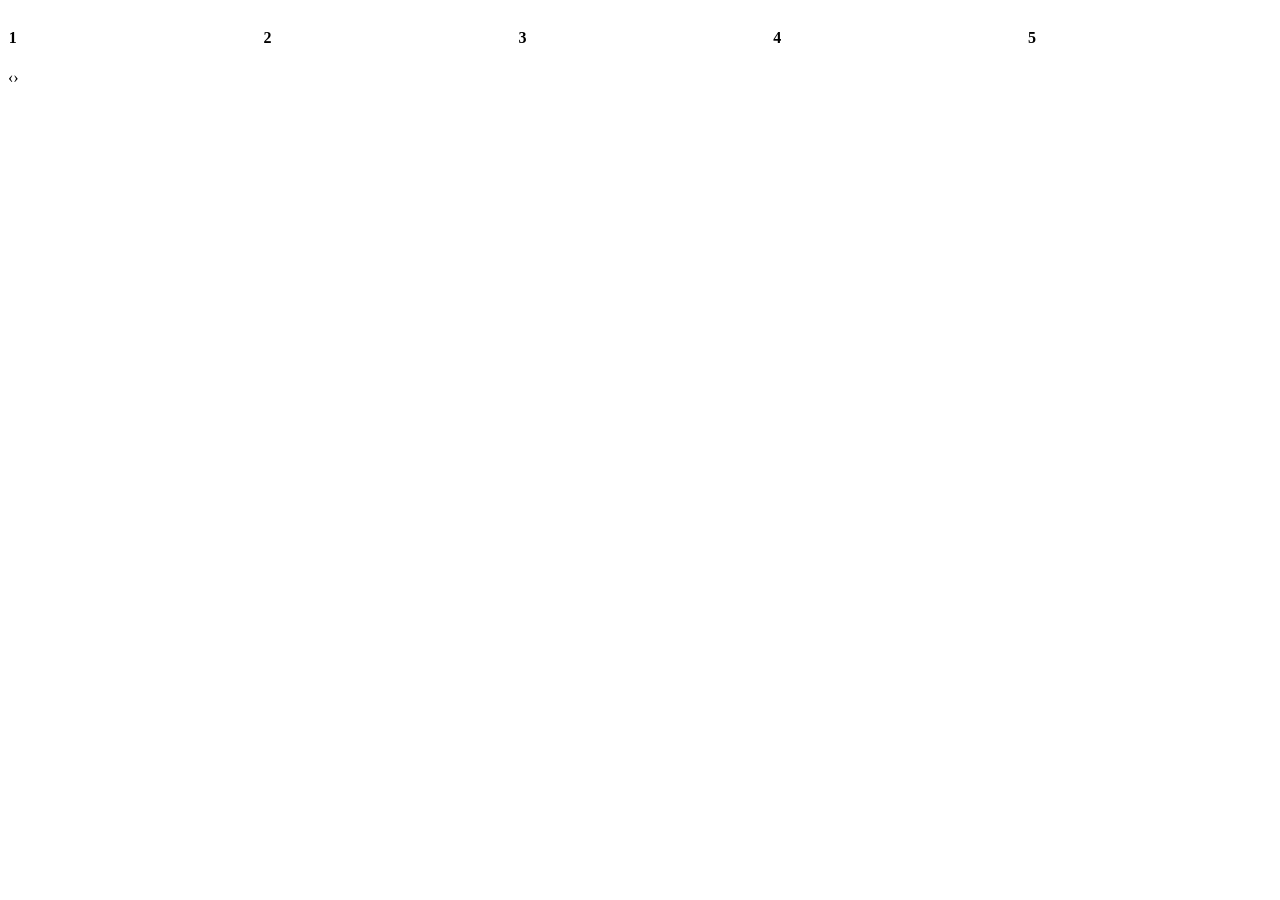
<file: _owl_carousel/index.html>
<!DOCTYPE html>
<html>
<head>
	<meta charset="utf-8">
	<meta name="viewport" content="width=device-width, initial-scale=1">
	<title>Test</title>
	<link rel="stylesheet" type="text/css" href="owl.carousel.min.css">
</head>
<body>
	<div class="owl-carousel owl-theme">
	    <div class="item"><h4>1</h4></div>
	    <div class="item"><h4>2</h4></div>
	    <div class="item"><h4>3</h4></div>
	    <div class="item"><h4>4</h4></div>
	    <div class="item"><h4>5</h4></div>
	    <div class="item"><h4>6</h4></div>
	    <div class="item"><h4>7</h4></div>
	    <div class="item"><h4>8</h4></div>
	    <div class="item"><h4>9</h4></div>
	    <div class="item"><h4>10</h4></div>
	    <div class="item"><h4>11</h4></div>
	    <div class="item"><h4>12</h4></div>
	</div>

	<script src="https://code.jquery.com/jquery-3.7.1.min.js" integrity="sha256-/JqT3SQfawRcv/BIHPThkBvs0OEvtFFmqPF/lYI/Cxo=" crossorigin="anonymous"></script>
	<script src="owl.carousel.min.js"></script>
	<script>
		$('.owl-carousel').owlCarousel({
		    loop:true,
		    margin:10,
		    nav:true,
		    responsive:{
		        0:{
		            items:1
		        },
		        600:{
		            items:3
		        },
		        1000:{
		            items:5
		        }
		    }
		})
	</script>
</body>
</html>
</file>
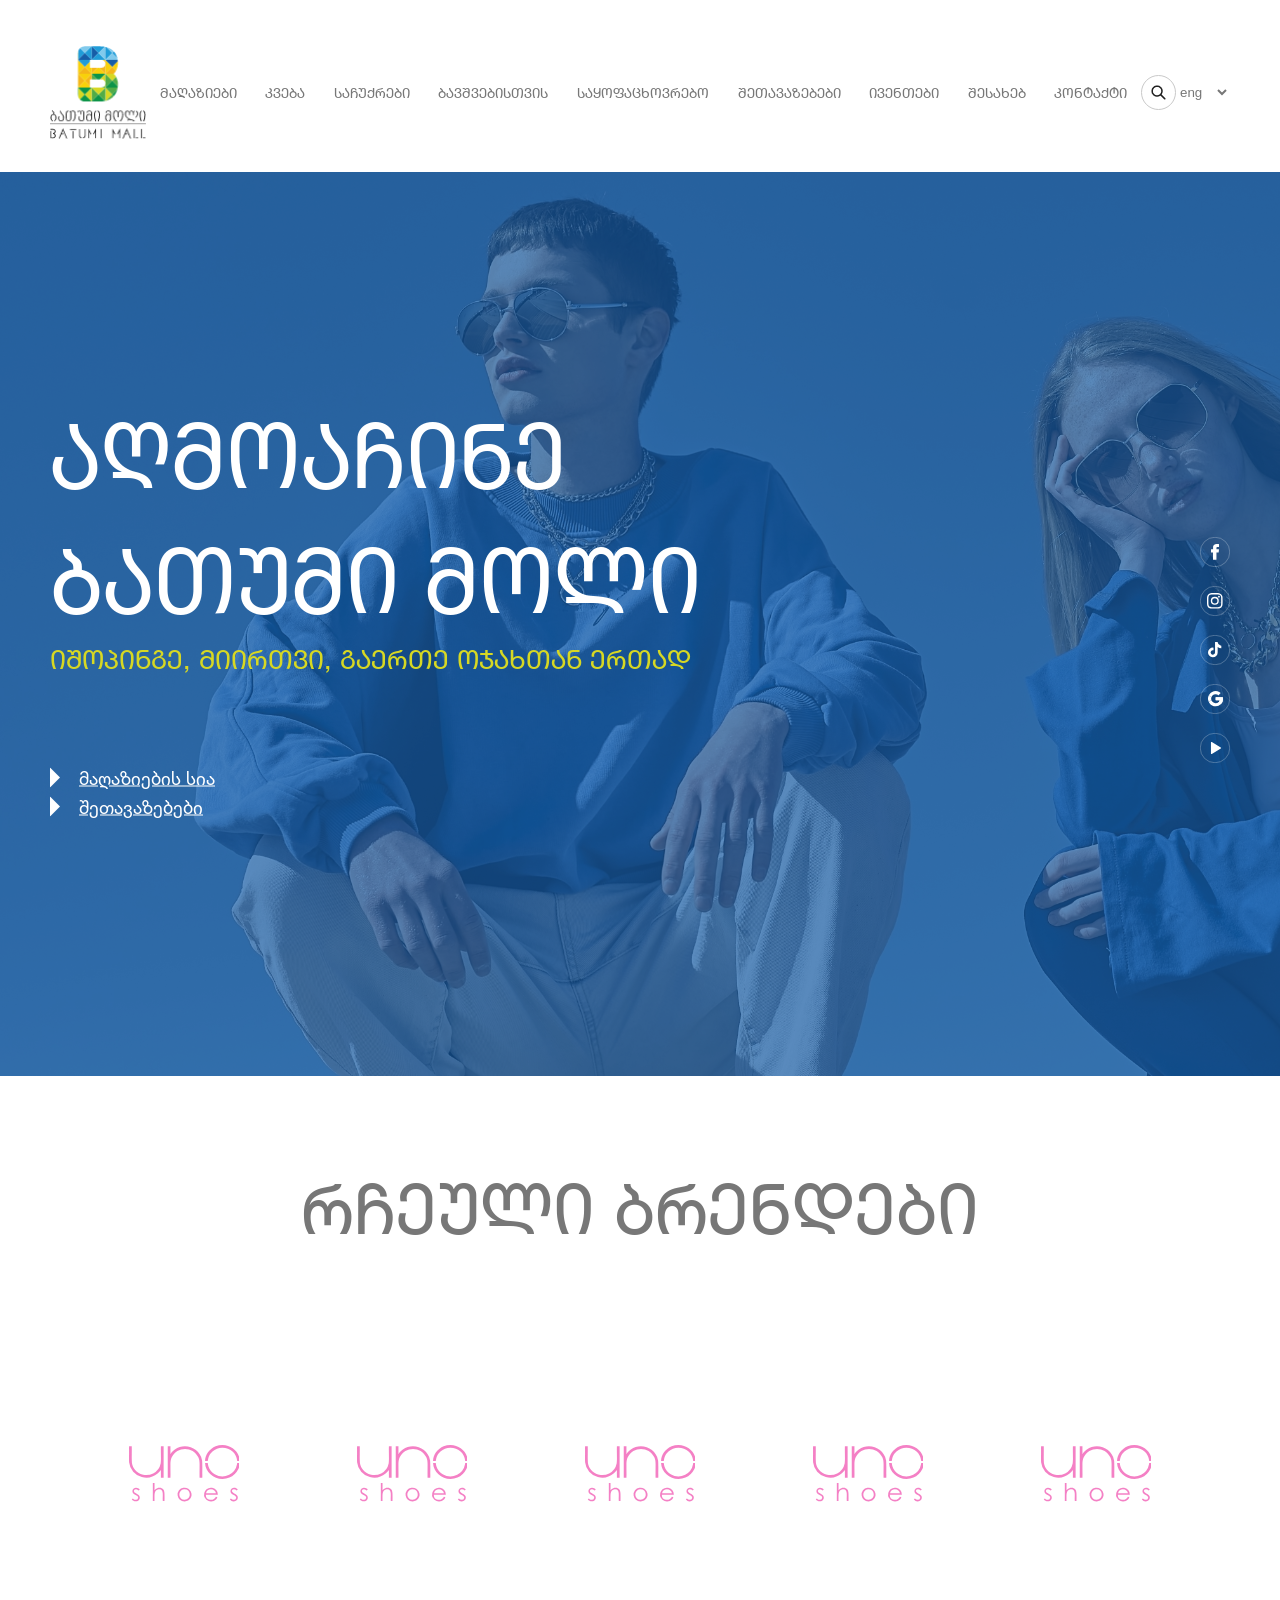
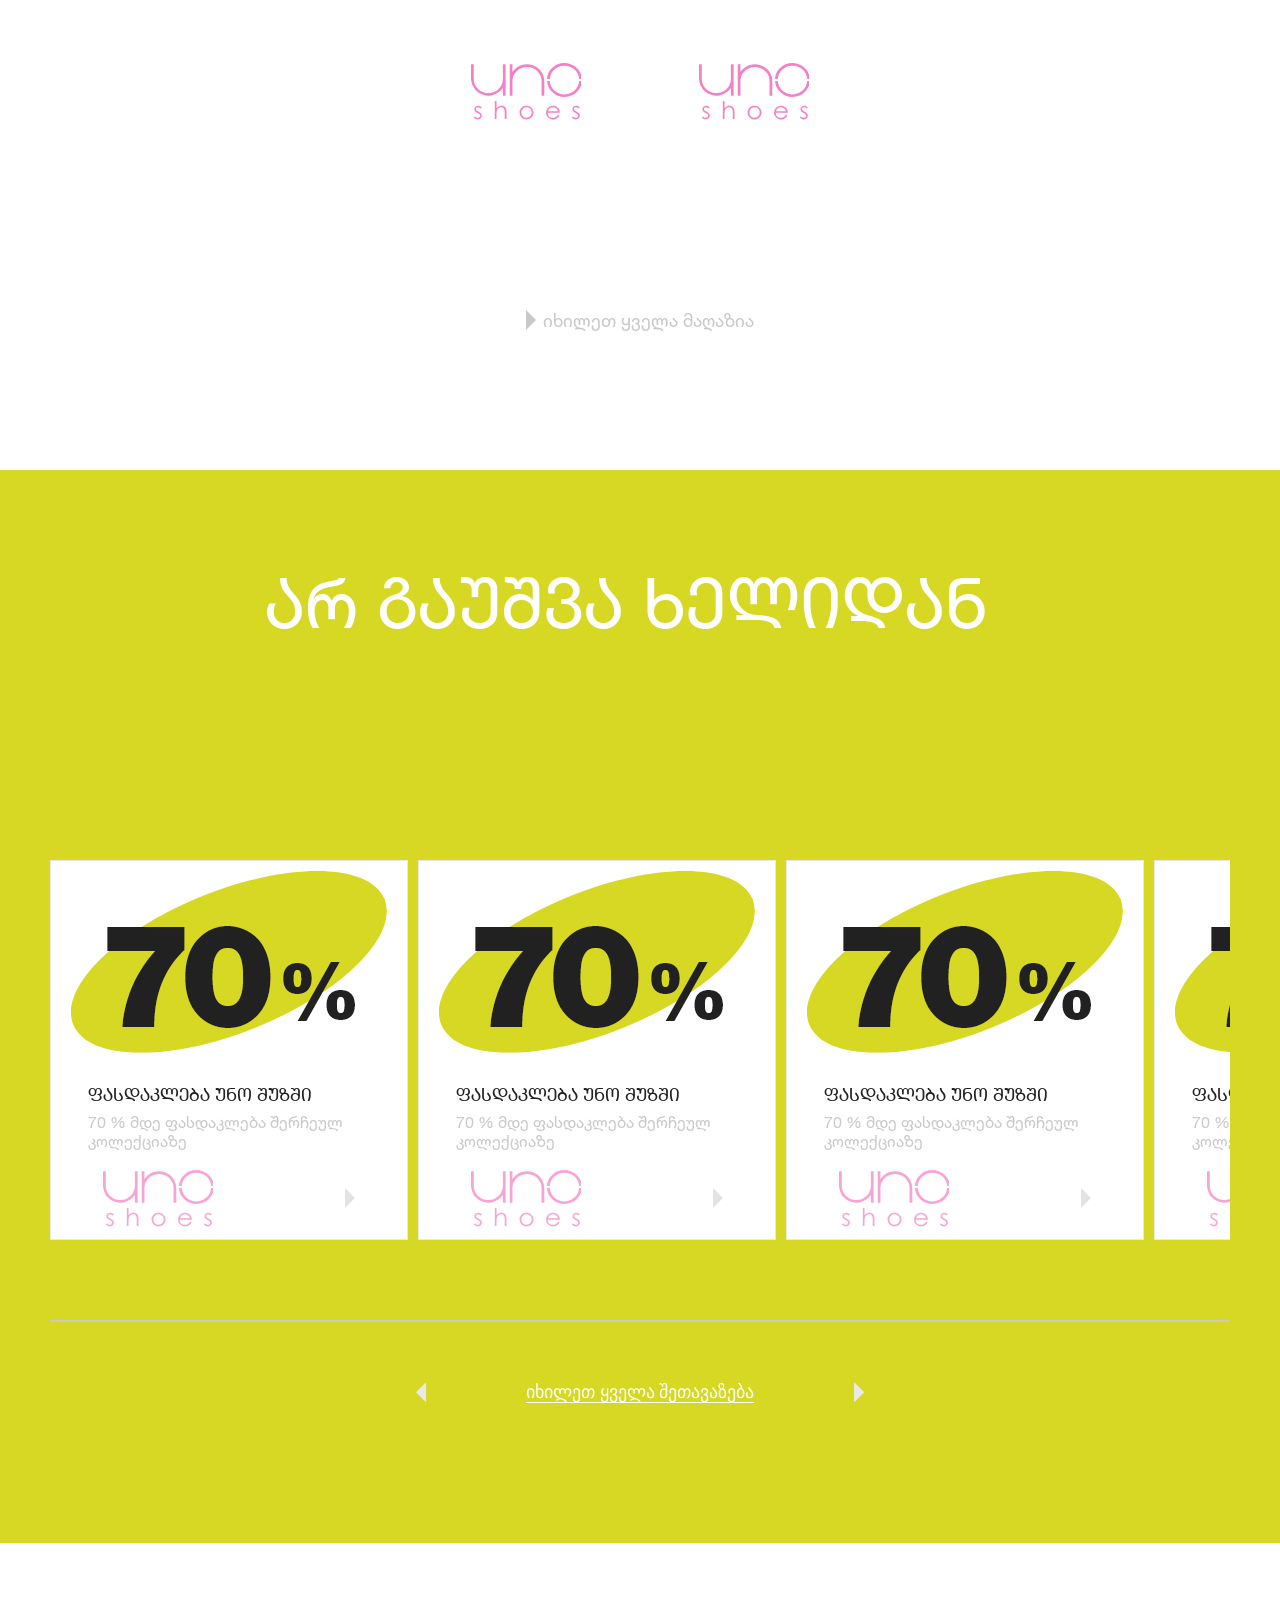
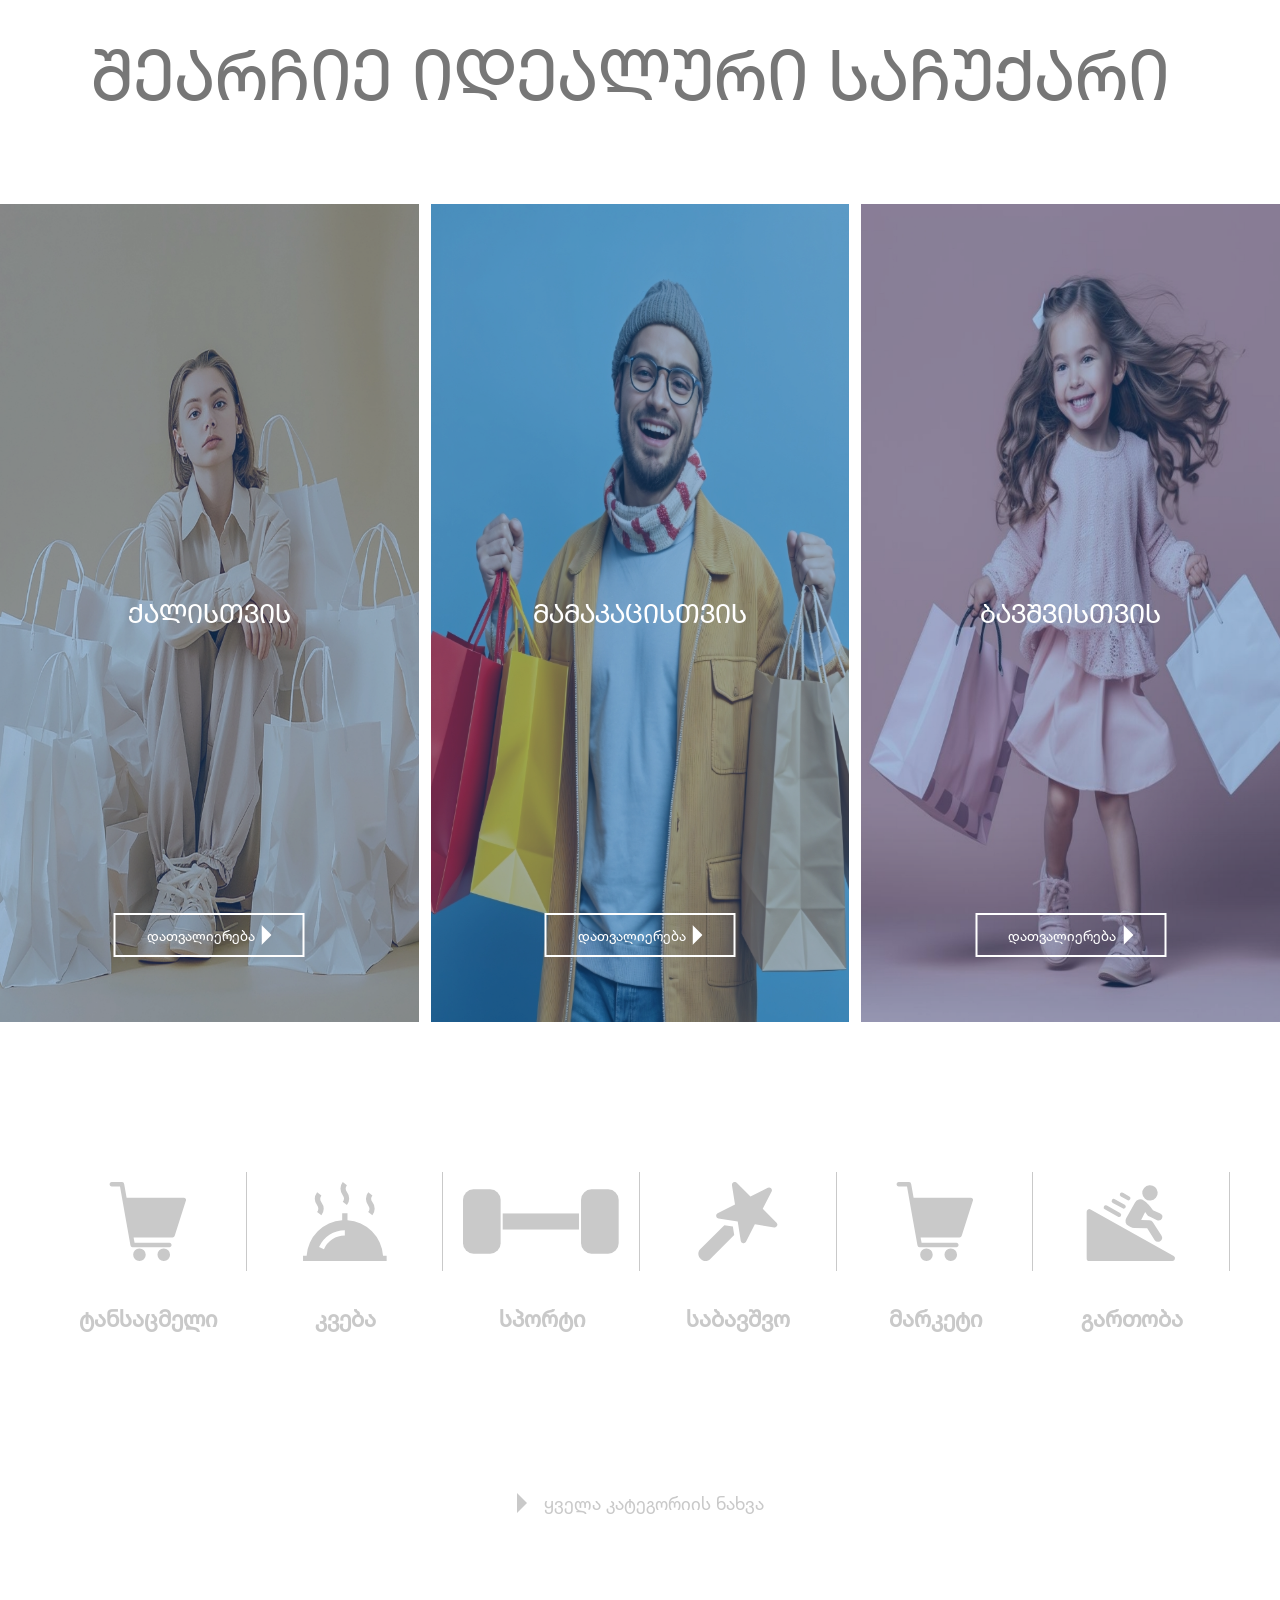
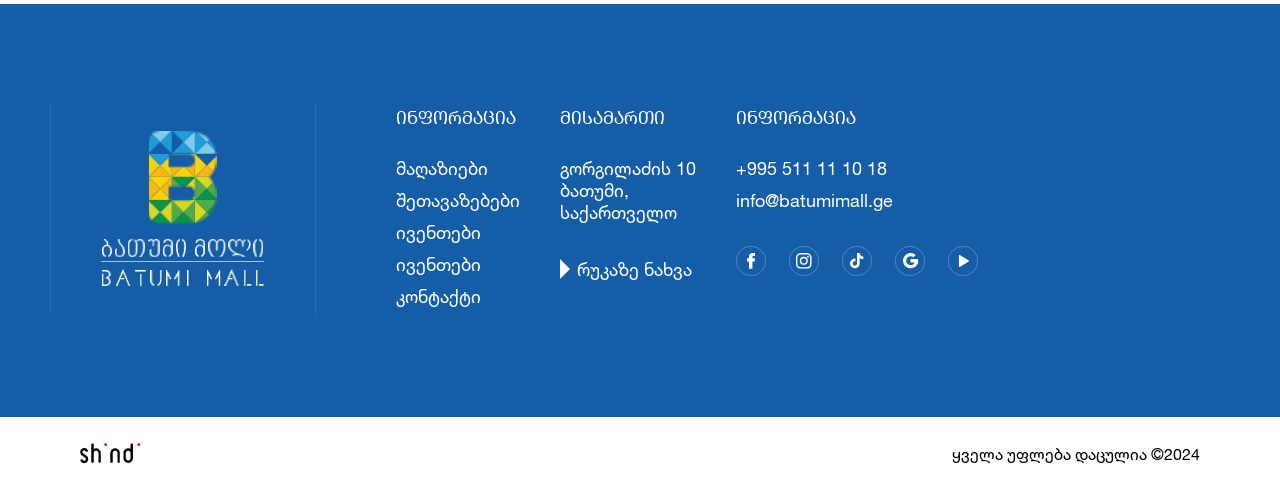
<file: _website_files/_markup/index.html>
<!doctype html>
<html lang="en">

<head>
  <meta charset="utf-8">
  <meta name="viewport" content="width=device-width, initial-scale=1">
  <title>Batumi Mall</title>
<link rel="stylesheet" href="css/customslider.css">

<link rel="stylesheet" href="styles.css">
</head>

<body>

  <nav class="navbar">
   
      <a class="logo" href="index.html">
        <img src="images/icons/logo.png" alt="">
      </a>
   
        <ul class="nav-menu">
          <li>

            <a class="nav-link" href="shops.html">მაღაზიები</a>
          </li>
          <li>

            <a class="nav-link" href="#">კვება</a>
          </li>
          <li>
            <a class="nav-link" href="#">საჩუქრები</a>

          </li>
          <li>
            <a class="nav-link" href="#">ბავშვებისთვის</a>

          </li>
          <li>
            <a class="nav-link" href="#">საყოფაცხოვრებო</a>

          </li>
          <li>
            <a class="nav-link" href="offers.html">შეთავაზებები</a>

          </li>
          <li>

            <a class="nav-link" href="events.html">ივენთები</a>
          </li>
          <li>

            <a class="nav-link" href="about.html">შესახებ</a>
          </li>
          <li>

            <a class="nav-link" href="contacts.html">კონტაქტი</a>
          </li>
        </ul>
      <div class="nav-right">

        <div class="search">
          <img src="images/icons/search.png" alt="">
        </div>
        <div class="custom-select mainpage-langs">
          <select>
            <option>eng</option>
            <option>ქარ</option>
          </select>
        </div>
      </div>
 
  </nav>
  <div class="mobile-nav">
    <div class="hamburger" id="hamburger">
      <div class="bar"></div>
      <div class="bar"></div>
      <div class="bar"></div>
    </div>
    <a class="logo" href="index.html">
      <img src="images/icons/logo.png" alt="">
    </a>
  
    

  </div>


  <section class="hero">
    <div class="hero-overlay"></div>
    <div class="hero-left">
      <h1>აღმოაჩინე ბათუმი მოლი</h1>
      <h3>იშოპინგე, მიირთვი, გაერთე ოჯახთან ერთად</h3>
      <div class="hero-left-links">
        <a href="shops.html"  class="hero-left-link">
          <svg xmlns="http://www.w3.org/2000/svg" width="10" height="20" viewBox="0 0 10 20">
            <path id="Path_776" data-name="Path 776" d="M96.536,67.863l10-10-10-10Z"
              transform="translate(-96.536 -47.862)" fill="#fff" />
          </svg>
          <span>მაღაზიების სია</span>
        </a>
        <a href="offers.html" class="hero-left-link">
          <svg xmlns="http://www.w3.org/2000/svg" width="10" height="20" viewBox="0 0 10 20">
            <path id="Path_776" data-name="Path 776" d="M96.536,67.863l10-10-10-10Z"
              transform="translate(-96.536 -47.862)" fill="#fff" />
          </svg>
          <span> შეთავაზებები</span>
         </a>
      </div>
    </div>
    <div class="hero-right">
      <div class="icon-container">
        <a href="">
          <svg xmlns="http://www.w3.org/2000/svg" width="30" height="30" viewBox="0 0 30 30">
            <g id="Group_16" data-name="Group 16" transform="translate(-1631 -995)">
              <g id="XMLID_834_" transform="translate(1642 1002)">
                <path id="XMLID_835_"
                  d="M76.958,8.435h1.736v7.147a.255.255,0,0,0,.255.255h2.943a.255.255,0,0,0,.255-.255V8.468h2a.255.255,0,0,0,.254-.226l.3-2.631a.255.255,0,0,0-.254-.285h-2.3V3.677c0-.5.268-.749.8-.749h1.5a.255.255,0,0,0,.255-.255V.257A.255.255,0,0,0,84.448,0H82.376l-.095,0a3.969,3.969,0,0,0-2.6.978A2.722,2.722,0,0,0,78.781,3.4V5.326H76.958a.255.255,0,0,0-.255.255v2.6A.255.255,0,0,0,76.958,8.435Z"
                  transform="translate(-76.703)" fill="#fff" />
              </g>
              <g id="Ellipse_1" data-name="Ellipse 1" transform="translate(1631 995)" fill="none" stroke="#fff"
                stroke-width="0.5" opacity="0.5">
                <circle cx="15" cy="15" r="15" stroke="none" />
                <circle cx="15" cy="15" r="14.75" fill="none" />
              </g>
            </g>
          </svg>

        </a>
      </div>
      <div class="icon-container">
        <a href="">
          <svg xmlns="http://www.w3.org/2000/svg" width="30" height="30" viewBox="0 0 30 30">
            <g id="Group_17" data-name="Group 17" transform="translate(-1680 -995)">
              <path id="Path_702" data-name="Path 702"
                d="M25.791,18c-2.116,0-2.381.009-3.212.047a5.717,5.717,0,0,0-1.891.362,3.985,3.985,0,0,0-2.279,2.278,5.691,5.691,0,0,0-.362,1.891c-.037.831-.047,1.1-.047,3.213s.009,2.381.047,3.212a5.725,5.725,0,0,0,.362,1.891,3.987,3.987,0,0,0,2.278,2.279,5.722,5.722,0,0,0,1.891.362c.831.038,1.1.047,3.212.047s2.381-.009,3.212-.047a5.725,5.725,0,0,0,1.892-.362,3.992,3.992,0,0,0,2.278-2.279A5.774,5.774,0,0,0,33.534,29c.037-.831.047-1.1.047-3.212s-.01-2.381-.047-3.212a5.772,5.772,0,0,0-.362-1.891,3.986,3.986,0,0,0-2.279-2.278A5.735,5.735,0,0,0,29,18.047c-.831-.038-1.1-.047-3.212-.047Zm-.7,1.4h.7c2.08,0,2.327.007,3.148.045a4.313,4.313,0,0,1,1.446.268A2.581,2.581,0,0,1,31.864,21.2a4.3,4.3,0,0,1,.268,1.446c.037.821.045,1.068.045,3.147s-.008,2.326-.045,3.147a4.309,4.309,0,0,1-.268,1.446,2.583,2.583,0,0,1-1.478,1.478,4.3,4.3,0,0,1-1.446.268c-.821.037-1.068.045-3.148.045s-2.327-.008-3.148-.045A4.322,4.322,0,0,1,21.2,31.86a2.581,2.581,0,0,1-1.479-1.478,4.3,4.3,0,0,1-.268-1.446c-.037-.821-.045-1.068-.045-3.148s.007-2.326.045-3.147a4.313,4.313,0,0,1,.268-1.446A2.582,2.582,0,0,1,21.2,19.714a4.3,4.3,0,0,1,1.447-.269c.719-.032,1-.042,2.449-.044ZM29.95,20.7a.935.935,0,1,0,.935.935.935.935,0,0,0-.935-.935ZM25.791,21.79a4,4,0,1,0,4,4,4,4,0,0,0-4-4Zm0,1.4a2.6,2.6,0,1,1-2.6,2.6A2.6,2.6,0,0,1,25.791,23.194Z"
                transform="translate(1669 984)" fill="#fff" />
              <g id="Ellipse_2" data-name="Ellipse 2" transform="translate(1680 995)" fill="none" stroke="#fff"
                stroke-width="0.5" opacity="0.5">
                <circle cx="15" cy="15" r="15" stroke="none" />
                <circle cx="15" cy="15" r="14.75" fill="none" />
              </g>
            </g>
          </svg>

        </a>
      </div>
      <div class="icon-container">
        <a href="">
          <svg xmlns="http://www.w3.org/2000/svg" width="30" height="30" viewBox="0 0 30 30">
            <g id="Group_18" data-name="Group 18" transform="translate(-1727 -995)">
              <path id="tiktok-svgrepo-com"
                d="M15.709,5.579a3.661,3.661,0,0,1-2.88-3.242V2H10.2V12.443a2.212,2.212,0,0,1-3.973,1.331h0a2.211,2.211,0,0,1,2.431-3.445V7.656a4.834,4.834,0,1,0,4.173,4.787V7.108a6.249,6.249,0,0,0,3.646,1.166V5.659A3.69,3.69,0,0,1,15.709,5.579Z"
                transform="translate(1731.84 1000)" fill="#fff" />
              <g id="Ellipse_3" data-name="Ellipse 3" transform="translate(1727 995)" fill="none" stroke="#fff"
                stroke-width="0.5" opacity="0.5">
                <circle cx="15" cy="15" r="15" stroke="none" />
                <circle cx="15" cy="15" r="14.75" fill="none" />
              </g>
            </g>
          </svg>
        </a>
      </div>
      <div class="icon-container">
        <a href="">
          <svg xmlns="http://www.w3.org/2000/svg" xmlns:xlink="http://www.w3.org/1999/xlink" width="30" height="30"
            viewBox="0 0 30 30">
            <defs>
              <clipPath id="clip-path">
                <path id="Path_22" data-name="Path 22"
                  d="M16.8,8.27H9.663V11.23h4.11c-.383,1.881-1.985,2.961-4.11,2.961a4.528,4.528,0,1,1,0-9.056,4.43,4.43,0,0,1,2.821,1.01l2.229-2.229a7.658,7.658,0,1,0-5.051,13.41,7.229,7.229,0,0,0,7.315-7.663A6.357,6.357,0,0,0,16.8,8.27Z"
                  transform="translate(-2 -2)" fill="#fff" />
              </clipPath>
            </defs>
            <g id="Group_19" data-name="Group 19" transform="translate(-1773 -995)">
              <g id="_1534129544" data-name="1534129544" transform="translate(1781 1002)">
                <g id="Group_5" data-name="Group 5" transform="translate(0 0)" clip-path="url(#clip-path)">
                  <path id="Path_21" data-name="Path 21" d="M0,20.056V11l5.921,4.528Z"
                    transform="translate(-0.697 -7.865)" fill="#fff" />
                </g>
                <g id="Group_6" data-name="Group 6" transform="translate(0 0)" clip-path="url(#clip-path)">
                  <path id="Path_23" data-name="Path 23" d="M0,3.831,5.921,8.359,8.36,6.235l8.36-1.358V0H0Z"
                    transform="translate(-0.697 -0.697)" fill="#fff" />
                </g>
                <g id="Group_7" data-name="Group 7" transform="translate(0 0)" clip-path="url(#clip-path)">
                  <path id="Path_25" data-name="Path 25" d="M0,12.888,10.449,4.876l2.752.348L16.719,0V16.719H0Z"
                    transform="translate(-0.697 -0.697)" fill="#fff" />
                </g>
                <g id="Group_8" data-name="Group 8" transform="translate(0 0)" clip-path="url(#clip-path)">
                  <path id="Path_27" data-name="Path 27" d="M25.191,23.888l-10.8-8.359L13,14.483,25.191,11Z"
                    transform="translate(-9.169 -7.865)" fill="#fff" />
                </g>
              </g>
              <g id="Ellipse_4" data-name="Ellipse 4" transform="translate(1773 995)" fill="none" stroke="#fff"
                stroke-width="0.5" opacity="0.5">
                <circle cx="15" cy="15" r="15" stroke="none" />
                <circle cx="15" cy="15" r="14.75" fill="none" />
              </g>
            </g>
          </svg>
        </a>
      </div>

      <div class="icon-container">
        <a href="">
          <svg xmlns="http://www.w3.org/2000/svg" width="30" height="30" viewBox="0 0 30 30">
            <g id="Group_8156" data-name="Group 8156" transform="translate(-1631 -995)">
              <g id="Ellipse_1" data-name="Ellipse 1" transform="translate(1631 995)" fill="none" stroke="#fff"
                stroke-width="0.5" opacity="0.5">
                <circle cx="15" cy="15" r="15" stroke="none" />
                <circle cx="15" cy="15" r="14.75" fill="none" />
              </g>
              <path id="Path_703" data-name="Path 703"
                d="M15.317,11.226,6.367,16.717a.548.548,0,0,1-.578,0,.622.622,0,0,1-.289-.532V5.2a.622.622,0,0,1,.289-.532.548.548,0,0,1,.578,0l8.951,5.491a.634.634,0,0,1,0,1.063Z"
                transform="translate(1636.447 999.306)" fill="#fff" />
            </g>
          </svg>
        </a>
      </div>

    </div>
  </section>


  <section class="brands">
    <h1>რჩეული ბრენდები</h1>
    <main class="brands-wrapper">
      <a href="store.html" >
        <svg xmlns="http://www.w3.org/2000/svg" width="110.884" height="56.892" viewBox="0 0 110.884 56.892">
          <g id="Group_8173" data-name="Group 8173" transform="translate(0 0)" opacity="0.7">
            <path id="Path_737" data-name="Path 737" d="M109.511,871.174A16.967,16.967,0,0,0,122.2,885.821a17.6,17.6,0,0,0,15.746-3.491,13.624,13.624,0,0,0,2.505-2.581,9.1,9.1,0,0,1,.8-1l.032,7.64,2.7.008.011-31.338-2.7-.033c-.286,4.434.377,13.68-.264,17.128a14.173,14.173,0,0,1-7.5,9.951,14.845,14.845,0,0,1-18.6-4.172,13.624,13.624,0,0,1-1.619-2.775,19.3,19.3,0,0,1-1-3.313,81.444,81.444,0,0,1-.167-8.359c0-1.376.08-7.649-.033-8.457l-2.657,0c-.1,1.12-.027,6.585-.028,8.16a77.68,77.68,0,0,0,.083,7.983" transform="translate(-109.364 -853.711)" fill="#eb008b" fill-rule="evenodd"/>
            <path id="Path_738" data-name="Path 738" d="M161.166,862.625l0-7.581h-2.692l0,31.362h2.685c.129-1.853.013-8.38.013-10.747,0-3.716-.178-6.521,1.276-9.613,5.24-11.148,21.371-11.162,26.6.021,1.444,3.087,1.262,5.78,1.262,9.492,0,1.8-.1,9.784.024,10.841l2.661,0c.118-1.3.026-3.019.026-4.362,0-3.385.191-10.487-.26-13.1-2.116-12.264-17.127-18-27.2-10.662a17.387,17.387,0,0,0-2.362,2.021,16.024,16.024,0,0,0-1.755,2.143c-.27.315-.061.171-.268.181" transform="translate(-119.724 -853.71)" fill="#eb008b" fill-rule="evenodd"/>
            <path id="Subtraction_1" data-name="Subtraction 1" d="M6.976,13.726a7,7,0,0,1-4.661-1.68A6.687,6.687,0,0,1,.08,7.96,6.852,6.852,0,0,1,1.425,2.674,7.074,7.074,0,0,1,5.838.1a7.666,7.666,0,0,1,1.2-.1,6.886,6.886,0,0,1,5.545,11,6.8,6.8,0,0,1-4.493,2.655A8.45,8.45,0,0,1,6.976,13.726ZM6.984,1.634a5.325,5.325,0,0,0-.564.03A5.263,5.263,0,0,0,1.763,7.43a4.969,4.969,0,0,0,5.182,4.682,5.408,5.408,0,0,0,4.027-1.691A5.159,5.159,0,0,0,12.18,6.328,5.26,5.26,0,0,0,6.984,1.634Z" transform="translate(48.562 42.652)" fill="#eb008b" stroke="rgba(0,0,0,0)" stroke-miterlimit="10" stroke-width="1"/>
            <path id="Path_740" data-name="Path 740" d="M208.46,876.2l-2.7-.017c.321,8.986,8.389,16.026,17.479,16a18.313,18.313,0,0,0,6.886-1.4,17.338,17.338,0,0,0,8.681-8.067c.7-1.374,1.991-4.737,1.741-6.542-3.412-.009-2.481-.417-2.87,1.6a14.442,14.442,0,0,1-7.783,10.188,15.042,15.042,0,0,1-14.454-.551,12.448,12.448,0,0,1-2.133-1.56,14.405,14.405,0,0,1-3.192-4,13.993,13.993,0,0,1-1.655-5.655" transform="translate(-129.704 -858.165)" fill="#eb008b" fill-rule="evenodd"/>
            <path id="Path_741" data-name="Path 741" d="M205.762,869.347l2.7.01a14.562,14.562,0,0,1,14.677-13.365c3.554-.009,7.922,1.531,10.124,3.9a13.335,13.335,0,0,1,3.046,3.943,13.8,13.8,0,0,1,1.012,2.474c.314,1.045.327,2.1.58,3l2.686.048c-.551-11.394-12.828-19.307-24.273-14.637-5.773,2.356-10.414,8.291-10.553,14.624" transform="translate(-129.704 -853.358)" fill="#eb008b" fill-rule="evenodd"/>
            <path id="Subtraction_2" data-name="Subtraction 2" d="M6.917,13.741a7.765,7.765,0,0,1-2.388-.367A6.844,6.844,0,0,1,.2,5.229,6.854,6.854,0,0,1,2.469,1.54,6.779,6.779,0,0,1,6.863,0,8.279,8.279,0,0,1,7.968.076a6.548,6.548,0,0,1,4.2,2.271A6.956,6.956,0,0,1,13.8,6.986H1.763a5.034,5.034,0,0,0,4.1,5.144,5.391,5.391,0,0,0,.957.085,5.561,5.561,0,0,0,5.052-3.1,3.985,3.985,0,0,1,1.425.7,6.24,6.24,0,0,1-1.356,1.96A6.959,6.959,0,0,1,6.917,13.741ZM6.9,1.594a5.383,5.383,0,0,0-3.243,1.1,5.144,5.144,0,0,0-1.7,2.867l9.934,0C11.694,3.372,9.454,1.594,6.9,1.594Z" transform="translate(75.071 42.651)" fill="#eb008b" stroke="rgba(0,0,0,0)" stroke-miterlimit="10" stroke-width="1"/>
            <path id="Path_744" data-name="Path 744" d="M139.565,919.528l1.695,0c.064-2.455-.2-5.57.174-7.859a4.682,4.682,0,0,1,4.022-3.956c5.7-.589,3.674,6.573,4.1,11.81l1.658.018c.167-1.856.03-4.434.025-6.361,0-1.967-.14-3.987-1.144-5.268-1.925-2.454-5.929-2.157-7.851-.109a3.9,3.9,0,0,1-.983.883l0-7.2-1.676-.046Z" transform="translate(-115.736 -863.505)" fill="#eb008b" fill-rule="evenodd"/>
            <path id="Path_745" data-name="Path 745" d="M113.98,918.181a5.24,5.24,0,0,0-1.014,1.157c1.849,2.547,7.013,2.541,7.846-1.138.66-2.921-1.732-3.978-3.449-4.932-.877-.486-1.96-1.033-2.228-1.971a1.851,1.851,0,0,1,1.754-2.305c1.573-.12,2.14.884,2.981,1.261l1-1.056c-1.249-1.49-3.933-2.5-6-1.041a3.426,3.426,0,0,0,.088,5.516,28.427,28.427,0,0,0,2.642,1.546c.863.509,1.859,1.044,1.655,2.508a2.4,2.4,0,0,1-2.376,1.839c-1.6.036-2.118-.877-2.895-1.385" transform="translate(-110.124 -864.771)" fill="#eb008b" fill-rule="evenodd"/>
            <path id="Path_746" data-name="Path 746" d="M238.259,918.172a4.4,4.4,0,0,0-1.019,1.159,5.038,5.038,0,0,0,6.057,1.242,3.655,3.655,0,0,0,.945-5.629c-1.165-1.25-4.21-1.958-4.808-3.581a1.832,1.832,0,0,1,1.655-2.374,4.036,4.036,0,0,1,2.956,1.244l1.1-1.045a6.3,6.3,0,0,0-2.6-1.617,3.918,3.918,0,0,0-3.4.57,3.456,3.456,0,0,0,.09,5.528c1.8,1.324,4.641,1.9,4.3,4.044a2.426,2.426,0,0,1-2.376,1.845,4.087,4.087,0,0,1-2.895-1.387" transform="translate(-136.346 -864.764)" fill="#eb008b" fill-rule="evenodd"/>
          </g>
        </svg>
      </a>
      <a href="store.html">
        <svg xmlns="http://www.w3.org/2000/svg" width="110.884" height="56.892" viewBox="0 0 110.884 56.892">
          <g id="Group_8173" data-name="Group 8173" transform="translate(0 0)" opacity="0.7">
            <path id="Path_737" data-name="Path 737" d="M109.511,871.174A16.967,16.967,0,0,0,122.2,885.821a17.6,17.6,0,0,0,15.746-3.491,13.624,13.624,0,0,0,2.505-2.581,9.1,9.1,0,0,1,.8-1l.032,7.64,2.7.008.011-31.338-2.7-.033c-.286,4.434.377,13.68-.264,17.128a14.173,14.173,0,0,1-7.5,9.951,14.845,14.845,0,0,1-18.6-4.172,13.624,13.624,0,0,1-1.619-2.775,19.3,19.3,0,0,1-1-3.313,81.444,81.444,0,0,1-.167-8.359c0-1.376.08-7.649-.033-8.457l-2.657,0c-.1,1.12-.027,6.585-.028,8.16a77.68,77.68,0,0,0,.083,7.983" transform="translate(-109.364 -853.711)" fill="#eb008b" fill-rule="evenodd"/>
            <path id="Path_738" data-name="Path 738" d="M161.166,862.625l0-7.581h-2.692l0,31.362h2.685c.129-1.853.013-8.38.013-10.747,0-3.716-.178-6.521,1.276-9.613,5.24-11.148,21.371-11.162,26.6.021,1.444,3.087,1.262,5.78,1.262,9.492,0,1.8-.1,9.784.024,10.841l2.661,0c.118-1.3.026-3.019.026-4.362,0-3.385.191-10.487-.26-13.1-2.116-12.264-17.127-18-27.2-10.662a17.387,17.387,0,0,0-2.362,2.021,16.024,16.024,0,0,0-1.755,2.143c-.27.315-.061.171-.268.181" transform="translate(-119.724 -853.71)" fill="#eb008b" fill-rule="evenodd"/>
            <path id="Subtraction_1" data-name="Subtraction 1" d="M6.976,13.726a7,7,0,0,1-4.661-1.68A6.687,6.687,0,0,1,.08,7.96,6.852,6.852,0,0,1,1.425,2.674,7.074,7.074,0,0,1,5.838.1a7.666,7.666,0,0,1,1.2-.1,6.886,6.886,0,0,1,5.545,11,6.8,6.8,0,0,1-4.493,2.655A8.45,8.45,0,0,1,6.976,13.726ZM6.984,1.634a5.325,5.325,0,0,0-.564.03A5.263,5.263,0,0,0,1.763,7.43a4.969,4.969,0,0,0,5.182,4.682,5.408,5.408,0,0,0,4.027-1.691A5.159,5.159,0,0,0,12.18,6.328,5.26,5.26,0,0,0,6.984,1.634Z" transform="translate(48.562 42.652)" fill="#eb008b" stroke="rgba(0,0,0,0)" stroke-miterlimit="10" stroke-width="1"/>
            <path id="Path_740" data-name="Path 740" d="M208.46,876.2l-2.7-.017c.321,8.986,8.389,16.026,17.479,16a18.313,18.313,0,0,0,6.886-1.4,17.338,17.338,0,0,0,8.681-8.067c.7-1.374,1.991-4.737,1.741-6.542-3.412-.009-2.481-.417-2.87,1.6a14.442,14.442,0,0,1-7.783,10.188,15.042,15.042,0,0,1-14.454-.551,12.448,12.448,0,0,1-2.133-1.56,14.405,14.405,0,0,1-3.192-4,13.993,13.993,0,0,1-1.655-5.655" transform="translate(-129.704 -858.165)" fill="#eb008b" fill-rule="evenodd"/>
            <path id="Path_741" data-name="Path 741" d="M205.762,869.347l2.7.01a14.562,14.562,0,0,1,14.677-13.365c3.554-.009,7.922,1.531,10.124,3.9a13.335,13.335,0,0,1,3.046,3.943,13.8,13.8,0,0,1,1.012,2.474c.314,1.045.327,2.1.58,3l2.686.048c-.551-11.394-12.828-19.307-24.273-14.637-5.773,2.356-10.414,8.291-10.553,14.624" transform="translate(-129.704 -853.358)" fill="#eb008b" fill-rule="evenodd"/>
            <path id="Subtraction_2" data-name="Subtraction 2" d="M6.917,13.741a7.765,7.765,0,0,1-2.388-.367A6.844,6.844,0,0,1,.2,5.229,6.854,6.854,0,0,1,2.469,1.54,6.779,6.779,0,0,1,6.863,0,8.279,8.279,0,0,1,7.968.076a6.548,6.548,0,0,1,4.2,2.271A6.956,6.956,0,0,1,13.8,6.986H1.763a5.034,5.034,0,0,0,4.1,5.144,5.391,5.391,0,0,0,.957.085,5.561,5.561,0,0,0,5.052-3.1,3.985,3.985,0,0,1,1.425.7,6.24,6.24,0,0,1-1.356,1.96A6.959,6.959,0,0,1,6.917,13.741ZM6.9,1.594a5.383,5.383,0,0,0-3.243,1.1,5.144,5.144,0,0,0-1.7,2.867l9.934,0C11.694,3.372,9.454,1.594,6.9,1.594Z" transform="translate(75.071 42.651)" fill="#eb008b" stroke="rgba(0,0,0,0)" stroke-miterlimit="10" stroke-width="1"/>
            <path id="Path_744" data-name="Path 744" d="M139.565,919.528l1.695,0c.064-2.455-.2-5.57.174-7.859a4.682,4.682,0,0,1,4.022-3.956c5.7-.589,3.674,6.573,4.1,11.81l1.658.018c.167-1.856.03-4.434.025-6.361,0-1.967-.14-3.987-1.144-5.268-1.925-2.454-5.929-2.157-7.851-.109a3.9,3.9,0,0,1-.983.883l0-7.2-1.676-.046Z" transform="translate(-115.736 -863.505)" fill="#eb008b" fill-rule="evenodd"/>
            <path id="Path_745" data-name="Path 745" d="M113.98,918.181a5.24,5.24,0,0,0-1.014,1.157c1.849,2.547,7.013,2.541,7.846-1.138.66-2.921-1.732-3.978-3.449-4.932-.877-.486-1.96-1.033-2.228-1.971a1.851,1.851,0,0,1,1.754-2.305c1.573-.12,2.14.884,2.981,1.261l1-1.056c-1.249-1.49-3.933-2.5-6-1.041a3.426,3.426,0,0,0,.088,5.516,28.427,28.427,0,0,0,2.642,1.546c.863.509,1.859,1.044,1.655,2.508a2.4,2.4,0,0,1-2.376,1.839c-1.6.036-2.118-.877-2.895-1.385" transform="translate(-110.124 -864.771)" fill="#eb008b" fill-rule="evenodd"/>
            <path id="Path_746" data-name="Path 746" d="M238.259,918.172a4.4,4.4,0,0,0-1.019,1.159,5.038,5.038,0,0,0,6.057,1.242,3.655,3.655,0,0,0,.945-5.629c-1.165-1.25-4.21-1.958-4.808-3.581a1.832,1.832,0,0,1,1.655-2.374,4.036,4.036,0,0,1,2.956,1.244l1.1-1.045a6.3,6.3,0,0,0-2.6-1.617,3.918,3.918,0,0,0-3.4.57,3.456,3.456,0,0,0,.09,5.528c1.8,1.324,4.641,1.9,4.3,4.044a2.426,2.426,0,0,1-2.376,1.845,4.087,4.087,0,0,1-2.895-1.387" transform="translate(-136.346 -864.764)" fill="#eb008b" fill-rule="evenodd"/>
          </g>
        </svg>
      </a>

      <a href="store.html">
        <svg xmlns="http://www.w3.org/2000/svg" width="110.884" height="56.892" viewBox="0 0 110.884 56.892">
          <g id="Group_8173" data-name="Group 8173" transform="translate(0 0)" opacity="0.7">
            <path id="Path_737" data-name="Path 737" d="M109.511,871.174A16.967,16.967,0,0,0,122.2,885.821a17.6,17.6,0,0,0,15.746-3.491,13.624,13.624,0,0,0,2.505-2.581,9.1,9.1,0,0,1,.8-1l.032,7.64,2.7.008.011-31.338-2.7-.033c-.286,4.434.377,13.68-.264,17.128a14.173,14.173,0,0,1-7.5,9.951,14.845,14.845,0,0,1-18.6-4.172,13.624,13.624,0,0,1-1.619-2.775,19.3,19.3,0,0,1-1-3.313,81.444,81.444,0,0,1-.167-8.359c0-1.376.08-7.649-.033-8.457l-2.657,0c-.1,1.12-.027,6.585-.028,8.16a77.68,77.68,0,0,0,.083,7.983" transform="translate(-109.364 -853.711)" fill="#eb008b" fill-rule="evenodd"/>
            <path id="Path_738" data-name="Path 738" d="M161.166,862.625l0-7.581h-2.692l0,31.362h2.685c.129-1.853.013-8.38.013-10.747,0-3.716-.178-6.521,1.276-9.613,5.24-11.148,21.371-11.162,26.6.021,1.444,3.087,1.262,5.78,1.262,9.492,0,1.8-.1,9.784.024,10.841l2.661,0c.118-1.3.026-3.019.026-4.362,0-3.385.191-10.487-.26-13.1-2.116-12.264-17.127-18-27.2-10.662a17.387,17.387,0,0,0-2.362,2.021,16.024,16.024,0,0,0-1.755,2.143c-.27.315-.061.171-.268.181" transform="translate(-119.724 -853.71)" fill="#eb008b" fill-rule="evenodd"/>
            <path id="Subtraction_1" data-name="Subtraction 1" d="M6.976,13.726a7,7,0,0,1-4.661-1.68A6.687,6.687,0,0,1,.08,7.96,6.852,6.852,0,0,1,1.425,2.674,7.074,7.074,0,0,1,5.838.1a7.666,7.666,0,0,1,1.2-.1,6.886,6.886,0,0,1,5.545,11,6.8,6.8,0,0,1-4.493,2.655A8.45,8.45,0,0,1,6.976,13.726ZM6.984,1.634a5.325,5.325,0,0,0-.564.03A5.263,5.263,0,0,0,1.763,7.43a4.969,4.969,0,0,0,5.182,4.682,5.408,5.408,0,0,0,4.027-1.691A5.159,5.159,0,0,0,12.18,6.328,5.26,5.26,0,0,0,6.984,1.634Z" transform="translate(48.562 42.652)" fill="#eb008b" stroke="rgba(0,0,0,0)" stroke-miterlimit="10" stroke-width="1"/>
            <path id="Path_740" data-name="Path 740" d="M208.46,876.2l-2.7-.017c.321,8.986,8.389,16.026,17.479,16a18.313,18.313,0,0,0,6.886-1.4,17.338,17.338,0,0,0,8.681-8.067c.7-1.374,1.991-4.737,1.741-6.542-3.412-.009-2.481-.417-2.87,1.6a14.442,14.442,0,0,1-7.783,10.188,15.042,15.042,0,0,1-14.454-.551,12.448,12.448,0,0,1-2.133-1.56,14.405,14.405,0,0,1-3.192-4,13.993,13.993,0,0,1-1.655-5.655" transform="translate(-129.704 -858.165)" fill="#eb008b" fill-rule="evenodd"/>
            <path id="Path_741" data-name="Path 741" d="M205.762,869.347l2.7.01a14.562,14.562,0,0,1,14.677-13.365c3.554-.009,7.922,1.531,10.124,3.9a13.335,13.335,0,0,1,3.046,3.943,13.8,13.8,0,0,1,1.012,2.474c.314,1.045.327,2.1.58,3l2.686.048c-.551-11.394-12.828-19.307-24.273-14.637-5.773,2.356-10.414,8.291-10.553,14.624" transform="translate(-129.704 -853.358)" fill="#eb008b" fill-rule="evenodd"/>
            <path id="Subtraction_2" data-name="Subtraction 2" d="M6.917,13.741a7.765,7.765,0,0,1-2.388-.367A6.844,6.844,0,0,1,.2,5.229,6.854,6.854,0,0,1,2.469,1.54,6.779,6.779,0,0,1,6.863,0,8.279,8.279,0,0,1,7.968.076a6.548,6.548,0,0,1,4.2,2.271A6.956,6.956,0,0,1,13.8,6.986H1.763a5.034,5.034,0,0,0,4.1,5.144,5.391,5.391,0,0,0,.957.085,5.561,5.561,0,0,0,5.052-3.1,3.985,3.985,0,0,1,1.425.7,6.24,6.24,0,0,1-1.356,1.96A6.959,6.959,0,0,1,6.917,13.741ZM6.9,1.594a5.383,5.383,0,0,0-3.243,1.1,5.144,5.144,0,0,0-1.7,2.867l9.934,0C11.694,3.372,9.454,1.594,6.9,1.594Z" transform="translate(75.071 42.651)" fill="#eb008b" stroke="rgba(0,0,0,0)" stroke-miterlimit="10" stroke-width="1"/>
            <path id="Path_744" data-name="Path 744" d="M139.565,919.528l1.695,0c.064-2.455-.2-5.57.174-7.859a4.682,4.682,0,0,1,4.022-3.956c5.7-.589,3.674,6.573,4.1,11.81l1.658.018c.167-1.856.03-4.434.025-6.361,0-1.967-.14-3.987-1.144-5.268-1.925-2.454-5.929-2.157-7.851-.109a3.9,3.9,0,0,1-.983.883l0-7.2-1.676-.046Z" transform="translate(-115.736 -863.505)" fill="#eb008b" fill-rule="evenodd"/>
            <path id="Path_745" data-name="Path 745" d="M113.98,918.181a5.24,5.24,0,0,0-1.014,1.157c1.849,2.547,7.013,2.541,7.846-1.138.66-2.921-1.732-3.978-3.449-4.932-.877-.486-1.96-1.033-2.228-1.971a1.851,1.851,0,0,1,1.754-2.305c1.573-.12,2.14.884,2.981,1.261l1-1.056c-1.249-1.49-3.933-2.5-6-1.041a3.426,3.426,0,0,0,.088,5.516,28.427,28.427,0,0,0,2.642,1.546c.863.509,1.859,1.044,1.655,2.508a2.4,2.4,0,0,1-2.376,1.839c-1.6.036-2.118-.877-2.895-1.385" transform="translate(-110.124 -864.771)" fill="#eb008b" fill-rule="evenodd"/>
            <path id="Path_746" data-name="Path 746" d="M238.259,918.172a4.4,4.4,0,0,0-1.019,1.159,5.038,5.038,0,0,0,6.057,1.242,3.655,3.655,0,0,0,.945-5.629c-1.165-1.25-4.21-1.958-4.808-3.581a1.832,1.832,0,0,1,1.655-2.374,4.036,4.036,0,0,1,2.956,1.244l1.1-1.045a6.3,6.3,0,0,0-2.6-1.617,3.918,3.918,0,0,0-3.4.57,3.456,3.456,0,0,0,.09,5.528c1.8,1.324,4.641,1.9,4.3,4.044a2.426,2.426,0,0,1-2.376,1.845,4.087,4.087,0,0,1-2.895-1.387" transform="translate(-136.346 -864.764)" fill="#eb008b" fill-rule="evenodd"/>
          </g>
        </svg>
      </a>
      <a href="">
        <svg xmlns="http://www.w3.org/2000/svg" width="110.884" height="56.892" viewBox="0 0 110.884 56.892">
          <g id="Group_8173" data-name="Group 8173" transform="translate(0 0)" opacity="0.7">
            <path id="Path_737" data-name="Path 737" d="M109.511,871.174A16.967,16.967,0,0,0,122.2,885.821a17.6,17.6,0,0,0,15.746-3.491,13.624,13.624,0,0,0,2.505-2.581,9.1,9.1,0,0,1,.8-1l.032,7.64,2.7.008.011-31.338-2.7-.033c-.286,4.434.377,13.68-.264,17.128a14.173,14.173,0,0,1-7.5,9.951,14.845,14.845,0,0,1-18.6-4.172,13.624,13.624,0,0,1-1.619-2.775,19.3,19.3,0,0,1-1-3.313,81.444,81.444,0,0,1-.167-8.359c0-1.376.08-7.649-.033-8.457l-2.657,0c-.1,1.12-.027,6.585-.028,8.16a77.68,77.68,0,0,0,.083,7.983" transform="translate(-109.364 -853.711)" fill="#eb008b" fill-rule="evenodd"/>
            <path id="Path_738" data-name="Path 738" d="M161.166,862.625l0-7.581h-2.692l0,31.362h2.685c.129-1.853.013-8.38.013-10.747,0-3.716-.178-6.521,1.276-9.613,5.24-11.148,21.371-11.162,26.6.021,1.444,3.087,1.262,5.78,1.262,9.492,0,1.8-.1,9.784.024,10.841l2.661,0c.118-1.3.026-3.019.026-4.362,0-3.385.191-10.487-.26-13.1-2.116-12.264-17.127-18-27.2-10.662a17.387,17.387,0,0,0-2.362,2.021,16.024,16.024,0,0,0-1.755,2.143c-.27.315-.061.171-.268.181" transform="translate(-119.724 -853.71)" fill="#eb008b" fill-rule="evenodd"/>
            <path id="Subtraction_1" data-name="Subtraction 1" d="M6.976,13.726a7,7,0,0,1-4.661-1.68A6.687,6.687,0,0,1,.08,7.96,6.852,6.852,0,0,1,1.425,2.674,7.074,7.074,0,0,1,5.838.1a7.666,7.666,0,0,1,1.2-.1,6.886,6.886,0,0,1,5.545,11,6.8,6.8,0,0,1-4.493,2.655A8.45,8.45,0,0,1,6.976,13.726ZM6.984,1.634a5.325,5.325,0,0,0-.564.03A5.263,5.263,0,0,0,1.763,7.43a4.969,4.969,0,0,0,5.182,4.682,5.408,5.408,0,0,0,4.027-1.691A5.159,5.159,0,0,0,12.18,6.328,5.26,5.26,0,0,0,6.984,1.634Z" transform="translate(48.562 42.652)" fill="#eb008b" stroke="rgba(0,0,0,0)" stroke-miterlimit="10" stroke-width="1"/>
            <path id="Path_740" data-name="Path 740" d="M208.46,876.2l-2.7-.017c.321,8.986,8.389,16.026,17.479,16a18.313,18.313,0,0,0,6.886-1.4,17.338,17.338,0,0,0,8.681-8.067c.7-1.374,1.991-4.737,1.741-6.542-3.412-.009-2.481-.417-2.87,1.6a14.442,14.442,0,0,1-7.783,10.188,15.042,15.042,0,0,1-14.454-.551,12.448,12.448,0,0,1-2.133-1.56,14.405,14.405,0,0,1-3.192-4,13.993,13.993,0,0,1-1.655-5.655" transform="translate(-129.704 -858.165)" fill="#eb008b" fill-rule="evenodd"/>
            <path id="Path_741" data-name="Path 741" d="M205.762,869.347l2.7.01a14.562,14.562,0,0,1,14.677-13.365c3.554-.009,7.922,1.531,10.124,3.9a13.335,13.335,0,0,1,3.046,3.943,13.8,13.8,0,0,1,1.012,2.474c.314,1.045.327,2.1.58,3l2.686.048c-.551-11.394-12.828-19.307-24.273-14.637-5.773,2.356-10.414,8.291-10.553,14.624" transform="translate(-129.704 -853.358)" fill="#eb008b" fill-rule="evenodd"/>
            <path id="Subtraction_2" data-name="Subtraction 2" d="M6.917,13.741a7.765,7.765,0,0,1-2.388-.367A6.844,6.844,0,0,1,.2,5.229,6.854,6.854,0,0,1,2.469,1.54,6.779,6.779,0,0,1,6.863,0,8.279,8.279,0,0,1,7.968.076a6.548,6.548,0,0,1,4.2,2.271A6.956,6.956,0,0,1,13.8,6.986H1.763a5.034,5.034,0,0,0,4.1,5.144,5.391,5.391,0,0,0,.957.085,5.561,5.561,0,0,0,5.052-3.1,3.985,3.985,0,0,1,1.425.7,6.24,6.24,0,0,1-1.356,1.96A6.959,6.959,0,0,1,6.917,13.741ZM6.9,1.594a5.383,5.383,0,0,0-3.243,1.1,5.144,5.144,0,0,0-1.7,2.867l9.934,0C11.694,3.372,9.454,1.594,6.9,1.594Z" transform="translate(75.071 42.651)" fill="#eb008b" stroke="rgba(0,0,0,0)" stroke-miterlimit="10" stroke-width="1"/>
            <path id="Path_744" data-name="Path 744" d="M139.565,919.528l1.695,0c.064-2.455-.2-5.57.174-7.859a4.682,4.682,0,0,1,4.022-3.956c5.7-.589,3.674,6.573,4.1,11.81l1.658.018c.167-1.856.03-4.434.025-6.361,0-1.967-.14-3.987-1.144-5.268-1.925-2.454-5.929-2.157-7.851-.109a3.9,3.9,0,0,1-.983.883l0-7.2-1.676-.046Z" transform="translate(-115.736 -863.505)" fill="#eb008b" fill-rule="evenodd"/>
            <path id="Path_745" data-name="Path 745" d="M113.98,918.181a5.24,5.24,0,0,0-1.014,1.157c1.849,2.547,7.013,2.541,7.846-1.138.66-2.921-1.732-3.978-3.449-4.932-.877-.486-1.96-1.033-2.228-1.971a1.851,1.851,0,0,1,1.754-2.305c1.573-.12,2.14.884,2.981,1.261l1-1.056c-1.249-1.49-3.933-2.5-6-1.041a3.426,3.426,0,0,0,.088,5.516,28.427,28.427,0,0,0,2.642,1.546c.863.509,1.859,1.044,1.655,2.508a2.4,2.4,0,0,1-2.376,1.839c-1.6.036-2.118-.877-2.895-1.385" transform="translate(-110.124 -864.771)" fill="#eb008b" fill-rule="evenodd"/>
            <path id="Path_746" data-name="Path 746" d="M238.259,918.172a4.4,4.4,0,0,0-1.019,1.159,5.038,5.038,0,0,0,6.057,1.242,3.655,3.655,0,0,0,.945-5.629c-1.165-1.25-4.21-1.958-4.808-3.581a1.832,1.832,0,0,1,1.655-2.374,4.036,4.036,0,0,1,2.956,1.244l1.1-1.045a6.3,6.3,0,0,0-2.6-1.617,3.918,3.918,0,0,0-3.4.57,3.456,3.456,0,0,0,.09,5.528c1.8,1.324,4.641,1.9,4.3,4.044a2.426,2.426,0,0,1-2.376,1.845,4.087,4.087,0,0,1-2.895-1.387" transform="translate(-136.346 -864.764)" fill="#eb008b" fill-rule="evenodd"/>
          </g>
        </svg>
      </a>
      <a href="">
        <svg xmlns="http://www.w3.org/2000/svg" width="110.884" height="56.892" viewBox="0 0 110.884 56.892">
          <g id="Group_8173" data-name="Group 8173" transform="translate(0 0)" opacity="0.7">
            <path id="Path_737" data-name="Path 737" d="M109.511,871.174A16.967,16.967,0,0,0,122.2,885.821a17.6,17.6,0,0,0,15.746-3.491,13.624,13.624,0,0,0,2.505-2.581,9.1,9.1,0,0,1,.8-1l.032,7.64,2.7.008.011-31.338-2.7-.033c-.286,4.434.377,13.68-.264,17.128a14.173,14.173,0,0,1-7.5,9.951,14.845,14.845,0,0,1-18.6-4.172,13.624,13.624,0,0,1-1.619-2.775,19.3,19.3,0,0,1-1-3.313,81.444,81.444,0,0,1-.167-8.359c0-1.376.08-7.649-.033-8.457l-2.657,0c-.1,1.12-.027,6.585-.028,8.16a77.68,77.68,0,0,0,.083,7.983" transform="translate(-109.364 -853.711)" fill="#eb008b" fill-rule="evenodd"/>
            <path id="Path_738" data-name="Path 738" d="M161.166,862.625l0-7.581h-2.692l0,31.362h2.685c.129-1.853.013-8.38.013-10.747,0-3.716-.178-6.521,1.276-9.613,5.24-11.148,21.371-11.162,26.6.021,1.444,3.087,1.262,5.78,1.262,9.492,0,1.8-.1,9.784.024,10.841l2.661,0c.118-1.3.026-3.019.026-4.362,0-3.385.191-10.487-.26-13.1-2.116-12.264-17.127-18-27.2-10.662a17.387,17.387,0,0,0-2.362,2.021,16.024,16.024,0,0,0-1.755,2.143c-.27.315-.061.171-.268.181" transform="translate(-119.724 -853.71)" fill="#eb008b" fill-rule="evenodd"/>
            <path id="Subtraction_1" data-name="Subtraction 1" d="M6.976,13.726a7,7,0,0,1-4.661-1.68A6.687,6.687,0,0,1,.08,7.96,6.852,6.852,0,0,1,1.425,2.674,7.074,7.074,0,0,1,5.838.1a7.666,7.666,0,0,1,1.2-.1,6.886,6.886,0,0,1,5.545,11,6.8,6.8,0,0,1-4.493,2.655A8.45,8.45,0,0,1,6.976,13.726ZM6.984,1.634a5.325,5.325,0,0,0-.564.03A5.263,5.263,0,0,0,1.763,7.43a4.969,4.969,0,0,0,5.182,4.682,5.408,5.408,0,0,0,4.027-1.691A5.159,5.159,0,0,0,12.18,6.328,5.26,5.26,0,0,0,6.984,1.634Z" transform="translate(48.562 42.652)" fill="#eb008b" stroke="rgba(0,0,0,0)" stroke-miterlimit="10" stroke-width="1"/>
            <path id="Path_740" data-name="Path 740" d="M208.46,876.2l-2.7-.017c.321,8.986,8.389,16.026,17.479,16a18.313,18.313,0,0,0,6.886-1.4,17.338,17.338,0,0,0,8.681-8.067c.7-1.374,1.991-4.737,1.741-6.542-3.412-.009-2.481-.417-2.87,1.6a14.442,14.442,0,0,1-7.783,10.188,15.042,15.042,0,0,1-14.454-.551,12.448,12.448,0,0,1-2.133-1.56,14.405,14.405,0,0,1-3.192-4,13.993,13.993,0,0,1-1.655-5.655" transform="translate(-129.704 -858.165)" fill="#eb008b" fill-rule="evenodd"/>
            <path id="Path_741" data-name="Path 741" d="M205.762,869.347l2.7.01a14.562,14.562,0,0,1,14.677-13.365c3.554-.009,7.922,1.531,10.124,3.9a13.335,13.335,0,0,1,3.046,3.943,13.8,13.8,0,0,1,1.012,2.474c.314,1.045.327,2.1.58,3l2.686.048c-.551-11.394-12.828-19.307-24.273-14.637-5.773,2.356-10.414,8.291-10.553,14.624" transform="translate(-129.704 -853.358)" fill="#eb008b" fill-rule="evenodd"/>
            <path id="Subtraction_2" data-name="Subtraction 2" d="M6.917,13.741a7.765,7.765,0,0,1-2.388-.367A6.844,6.844,0,0,1,.2,5.229,6.854,6.854,0,0,1,2.469,1.54,6.779,6.779,0,0,1,6.863,0,8.279,8.279,0,0,1,7.968.076a6.548,6.548,0,0,1,4.2,2.271A6.956,6.956,0,0,1,13.8,6.986H1.763a5.034,5.034,0,0,0,4.1,5.144,5.391,5.391,0,0,0,.957.085,5.561,5.561,0,0,0,5.052-3.1,3.985,3.985,0,0,1,1.425.7,6.24,6.24,0,0,1-1.356,1.96A6.959,6.959,0,0,1,6.917,13.741ZM6.9,1.594a5.383,5.383,0,0,0-3.243,1.1,5.144,5.144,0,0,0-1.7,2.867l9.934,0C11.694,3.372,9.454,1.594,6.9,1.594Z" transform="translate(75.071 42.651)" fill="#eb008b" stroke="rgba(0,0,0,0)" stroke-miterlimit="10" stroke-width="1"/>
            <path id="Path_744" data-name="Path 744" d="M139.565,919.528l1.695,0c.064-2.455-.2-5.57.174-7.859a4.682,4.682,0,0,1,4.022-3.956c5.7-.589,3.674,6.573,4.1,11.81l1.658.018c.167-1.856.03-4.434.025-6.361,0-1.967-.14-3.987-1.144-5.268-1.925-2.454-5.929-2.157-7.851-.109a3.9,3.9,0,0,1-.983.883l0-7.2-1.676-.046Z" transform="translate(-115.736 -863.505)" fill="#eb008b" fill-rule="evenodd"/>
            <path id="Path_745" data-name="Path 745" d="M113.98,918.181a5.24,5.24,0,0,0-1.014,1.157c1.849,2.547,7.013,2.541,7.846-1.138.66-2.921-1.732-3.978-3.449-4.932-.877-.486-1.96-1.033-2.228-1.971a1.851,1.851,0,0,1,1.754-2.305c1.573-.12,2.14.884,2.981,1.261l1-1.056c-1.249-1.49-3.933-2.5-6-1.041a3.426,3.426,0,0,0,.088,5.516,28.427,28.427,0,0,0,2.642,1.546c.863.509,1.859,1.044,1.655,2.508a2.4,2.4,0,0,1-2.376,1.839c-1.6.036-2.118-.877-2.895-1.385" transform="translate(-110.124 -864.771)" fill="#eb008b" fill-rule="evenodd"/>
            <path id="Path_746" data-name="Path 746" d="M238.259,918.172a4.4,4.4,0,0,0-1.019,1.159,5.038,5.038,0,0,0,6.057,1.242,3.655,3.655,0,0,0,.945-5.629c-1.165-1.25-4.21-1.958-4.808-3.581a1.832,1.832,0,0,1,1.655-2.374,4.036,4.036,0,0,1,2.956,1.244l1.1-1.045a6.3,6.3,0,0,0-2.6-1.617,3.918,3.918,0,0,0-3.4.57,3.456,3.456,0,0,0,.09,5.528c1.8,1.324,4.641,1.9,4.3,4.044a2.426,2.426,0,0,1-2.376,1.845,4.087,4.087,0,0,1-2.895-1.387" transform="translate(-136.346 -864.764)" fill="#eb008b" fill-rule="evenodd"/>
          </g>
        </svg>
      </a>
      <a href="">
        <svg xmlns="http://www.w3.org/2000/svg" width="110.884" height="56.892" viewBox="0 0 110.884 56.892">
          <g id="Group_8173" data-name="Group 8173" transform="translate(0 0)" opacity="0.7">
            <path id="Path_737" data-name="Path 737" d="M109.511,871.174A16.967,16.967,0,0,0,122.2,885.821a17.6,17.6,0,0,0,15.746-3.491,13.624,13.624,0,0,0,2.505-2.581,9.1,9.1,0,0,1,.8-1l.032,7.64,2.7.008.011-31.338-2.7-.033c-.286,4.434.377,13.68-.264,17.128a14.173,14.173,0,0,1-7.5,9.951,14.845,14.845,0,0,1-18.6-4.172,13.624,13.624,0,0,1-1.619-2.775,19.3,19.3,0,0,1-1-3.313,81.444,81.444,0,0,1-.167-8.359c0-1.376.08-7.649-.033-8.457l-2.657,0c-.1,1.12-.027,6.585-.028,8.16a77.68,77.68,0,0,0,.083,7.983" transform="translate(-109.364 -853.711)" fill="#eb008b" fill-rule="evenodd"/>
            <path id="Path_738" data-name="Path 738" d="M161.166,862.625l0-7.581h-2.692l0,31.362h2.685c.129-1.853.013-8.38.013-10.747,0-3.716-.178-6.521,1.276-9.613,5.24-11.148,21.371-11.162,26.6.021,1.444,3.087,1.262,5.78,1.262,9.492,0,1.8-.1,9.784.024,10.841l2.661,0c.118-1.3.026-3.019.026-4.362,0-3.385.191-10.487-.26-13.1-2.116-12.264-17.127-18-27.2-10.662a17.387,17.387,0,0,0-2.362,2.021,16.024,16.024,0,0,0-1.755,2.143c-.27.315-.061.171-.268.181" transform="translate(-119.724 -853.71)" fill="#eb008b" fill-rule="evenodd"/>
            <path id="Subtraction_1" data-name="Subtraction 1" d="M6.976,13.726a7,7,0,0,1-4.661-1.68A6.687,6.687,0,0,1,.08,7.96,6.852,6.852,0,0,1,1.425,2.674,7.074,7.074,0,0,1,5.838.1a7.666,7.666,0,0,1,1.2-.1,6.886,6.886,0,0,1,5.545,11,6.8,6.8,0,0,1-4.493,2.655A8.45,8.45,0,0,1,6.976,13.726ZM6.984,1.634a5.325,5.325,0,0,0-.564.03A5.263,5.263,0,0,0,1.763,7.43a4.969,4.969,0,0,0,5.182,4.682,5.408,5.408,0,0,0,4.027-1.691A5.159,5.159,0,0,0,12.18,6.328,5.26,5.26,0,0,0,6.984,1.634Z" transform="translate(48.562 42.652)" fill="#eb008b" stroke="rgba(0,0,0,0)" stroke-miterlimit="10" stroke-width="1"/>
            <path id="Path_740" data-name="Path 740" d="M208.46,876.2l-2.7-.017c.321,8.986,8.389,16.026,17.479,16a18.313,18.313,0,0,0,6.886-1.4,17.338,17.338,0,0,0,8.681-8.067c.7-1.374,1.991-4.737,1.741-6.542-3.412-.009-2.481-.417-2.87,1.6a14.442,14.442,0,0,1-7.783,10.188,15.042,15.042,0,0,1-14.454-.551,12.448,12.448,0,0,1-2.133-1.56,14.405,14.405,0,0,1-3.192-4,13.993,13.993,0,0,1-1.655-5.655" transform="translate(-129.704 -858.165)" fill="#eb008b" fill-rule="evenodd"/>
            <path id="Path_741" data-name="Path 741" d="M205.762,869.347l2.7.01a14.562,14.562,0,0,1,14.677-13.365c3.554-.009,7.922,1.531,10.124,3.9a13.335,13.335,0,0,1,3.046,3.943,13.8,13.8,0,0,1,1.012,2.474c.314,1.045.327,2.1.58,3l2.686.048c-.551-11.394-12.828-19.307-24.273-14.637-5.773,2.356-10.414,8.291-10.553,14.624" transform="translate(-129.704 -853.358)" fill="#eb008b" fill-rule="evenodd"/>
            <path id="Subtraction_2" data-name="Subtraction 2" d="M6.917,13.741a7.765,7.765,0,0,1-2.388-.367A6.844,6.844,0,0,1,.2,5.229,6.854,6.854,0,0,1,2.469,1.54,6.779,6.779,0,0,1,6.863,0,8.279,8.279,0,0,1,7.968.076a6.548,6.548,0,0,1,4.2,2.271A6.956,6.956,0,0,1,13.8,6.986H1.763a5.034,5.034,0,0,0,4.1,5.144,5.391,5.391,0,0,0,.957.085,5.561,5.561,0,0,0,5.052-3.1,3.985,3.985,0,0,1,1.425.7,6.24,6.24,0,0,1-1.356,1.96A6.959,6.959,0,0,1,6.917,13.741ZM6.9,1.594a5.383,5.383,0,0,0-3.243,1.1,5.144,5.144,0,0,0-1.7,2.867l9.934,0C11.694,3.372,9.454,1.594,6.9,1.594Z" transform="translate(75.071 42.651)" fill="#eb008b" stroke="rgba(0,0,0,0)" stroke-miterlimit="10" stroke-width="1"/>
            <path id="Path_744" data-name="Path 744" d="M139.565,919.528l1.695,0c.064-2.455-.2-5.57.174-7.859a4.682,4.682,0,0,1,4.022-3.956c5.7-.589,3.674,6.573,4.1,11.81l1.658.018c.167-1.856.03-4.434.025-6.361,0-1.967-.14-3.987-1.144-5.268-1.925-2.454-5.929-2.157-7.851-.109a3.9,3.9,0,0,1-.983.883l0-7.2-1.676-.046Z" transform="translate(-115.736 -863.505)" fill="#eb008b" fill-rule="evenodd"/>
            <path id="Path_745" data-name="Path 745" d="M113.98,918.181a5.24,5.24,0,0,0-1.014,1.157c1.849,2.547,7.013,2.541,7.846-1.138.66-2.921-1.732-3.978-3.449-4.932-.877-.486-1.96-1.033-2.228-1.971a1.851,1.851,0,0,1,1.754-2.305c1.573-.12,2.14.884,2.981,1.261l1-1.056c-1.249-1.49-3.933-2.5-6-1.041a3.426,3.426,0,0,0,.088,5.516,28.427,28.427,0,0,0,2.642,1.546c.863.509,1.859,1.044,1.655,2.508a2.4,2.4,0,0,1-2.376,1.839c-1.6.036-2.118-.877-2.895-1.385" transform="translate(-110.124 -864.771)" fill="#eb008b" fill-rule="evenodd"/>
            <path id="Path_746" data-name="Path 746" d="M238.259,918.172a4.4,4.4,0,0,0-1.019,1.159,5.038,5.038,0,0,0,6.057,1.242,3.655,3.655,0,0,0,.945-5.629c-1.165-1.25-4.21-1.958-4.808-3.581a1.832,1.832,0,0,1,1.655-2.374,4.036,4.036,0,0,1,2.956,1.244l1.1-1.045a6.3,6.3,0,0,0-2.6-1.617,3.918,3.918,0,0,0-3.4.57,3.456,3.456,0,0,0,.09,5.528c1.8,1.324,4.641,1.9,4.3,4.044a2.426,2.426,0,0,1-2.376,1.845,4.087,4.087,0,0,1-2.895-1.387" transform="translate(-136.346 -864.764)" fill="#eb008b" fill-rule="evenodd"/>
          </g>
        </svg>
      </a>
      <a href="">
        <svg xmlns="http://www.w3.org/2000/svg" width="110.884" height="56.892" viewBox="0 0 110.884 56.892">
          <g id="Group_8173" data-name="Group 8173" transform="translate(0 0)" opacity="0.7">
            <path id="Path_737" data-name="Path 737" d="M109.511,871.174A16.967,16.967,0,0,0,122.2,885.821a17.6,17.6,0,0,0,15.746-3.491,13.624,13.624,0,0,0,2.505-2.581,9.1,9.1,0,0,1,.8-1l.032,7.64,2.7.008.011-31.338-2.7-.033c-.286,4.434.377,13.68-.264,17.128a14.173,14.173,0,0,1-7.5,9.951,14.845,14.845,0,0,1-18.6-4.172,13.624,13.624,0,0,1-1.619-2.775,19.3,19.3,0,0,1-1-3.313,81.444,81.444,0,0,1-.167-8.359c0-1.376.08-7.649-.033-8.457l-2.657,0c-.1,1.12-.027,6.585-.028,8.16a77.68,77.68,0,0,0,.083,7.983" transform="translate(-109.364 -853.711)" fill="#eb008b" fill-rule="evenodd"/>
            <path id="Path_738" data-name="Path 738" d="M161.166,862.625l0-7.581h-2.692l0,31.362h2.685c.129-1.853.013-8.38.013-10.747,0-3.716-.178-6.521,1.276-9.613,5.24-11.148,21.371-11.162,26.6.021,1.444,3.087,1.262,5.78,1.262,9.492,0,1.8-.1,9.784.024,10.841l2.661,0c.118-1.3.026-3.019.026-4.362,0-3.385.191-10.487-.26-13.1-2.116-12.264-17.127-18-27.2-10.662a17.387,17.387,0,0,0-2.362,2.021,16.024,16.024,0,0,0-1.755,2.143c-.27.315-.061.171-.268.181" transform="translate(-119.724 -853.71)" fill="#eb008b" fill-rule="evenodd"/>
            <path id="Subtraction_1" data-name="Subtraction 1" d="M6.976,13.726a7,7,0,0,1-4.661-1.68A6.687,6.687,0,0,1,.08,7.96,6.852,6.852,0,0,1,1.425,2.674,7.074,7.074,0,0,1,5.838.1a7.666,7.666,0,0,1,1.2-.1,6.886,6.886,0,0,1,5.545,11,6.8,6.8,0,0,1-4.493,2.655A8.45,8.45,0,0,1,6.976,13.726ZM6.984,1.634a5.325,5.325,0,0,0-.564.03A5.263,5.263,0,0,0,1.763,7.43a4.969,4.969,0,0,0,5.182,4.682,5.408,5.408,0,0,0,4.027-1.691A5.159,5.159,0,0,0,12.18,6.328,5.26,5.26,0,0,0,6.984,1.634Z" transform="translate(48.562 42.652)" fill="#eb008b" stroke="rgba(0,0,0,0)" stroke-miterlimit="10" stroke-width="1"/>
            <path id="Path_740" data-name="Path 740" d="M208.46,876.2l-2.7-.017c.321,8.986,8.389,16.026,17.479,16a18.313,18.313,0,0,0,6.886-1.4,17.338,17.338,0,0,0,8.681-8.067c.7-1.374,1.991-4.737,1.741-6.542-3.412-.009-2.481-.417-2.87,1.6a14.442,14.442,0,0,1-7.783,10.188,15.042,15.042,0,0,1-14.454-.551,12.448,12.448,0,0,1-2.133-1.56,14.405,14.405,0,0,1-3.192-4,13.993,13.993,0,0,1-1.655-5.655" transform="translate(-129.704 -858.165)" fill="#eb008b" fill-rule="evenodd"/>
            <path id="Path_741" data-name="Path 741" d="M205.762,869.347l2.7.01a14.562,14.562,0,0,1,14.677-13.365c3.554-.009,7.922,1.531,10.124,3.9a13.335,13.335,0,0,1,3.046,3.943,13.8,13.8,0,0,1,1.012,2.474c.314,1.045.327,2.1.58,3l2.686.048c-.551-11.394-12.828-19.307-24.273-14.637-5.773,2.356-10.414,8.291-10.553,14.624" transform="translate(-129.704 -853.358)" fill="#eb008b" fill-rule="evenodd"/>
            <path id="Subtraction_2" data-name="Subtraction 2" d="M6.917,13.741a7.765,7.765,0,0,1-2.388-.367A6.844,6.844,0,0,1,.2,5.229,6.854,6.854,0,0,1,2.469,1.54,6.779,6.779,0,0,1,6.863,0,8.279,8.279,0,0,1,7.968.076a6.548,6.548,0,0,1,4.2,2.271A6.956,6.956,0,0,1,13.8,6.986H1.763a5.034,5.034,0,0,0,4.1,5.144,5.391,5.391,0,0,0,.957.085,5.561,5.561,0,0,0,5.052-3.1,3.985,3.985,0,0,1,1.425.7,6.24,6.24,0,0,1-1.356,1.96A6.959,6.959,0,0,1,6.917,13.741ZM6.9,1.594a5.383,5.383,0,0,0-3.243,1.1,5.144,5.144,0,0,0-1.7,2.867l9.934,0C11.694,3.372,9.454,1.594,6.9,1.594Z" transform="translate(75.071 42.651)" fill="#eb008b" stroke="rgba(0,0,0,0)" stroke-miterlimit="10" stroke-width="1"/>
            <path id="Path_744" data-name="Path 744" d="M139.565,919.528l1.695,0c.064-2.455-.2-5.57.174-7.859a4.682,4.682,0,0,1,4.022-3.956c5.7-.589,3.674,6.573,4.1,11.81l1.658.018c.167-1.856.03-4.434.025-6.361,0-1.967-.14-3.987-1.144-5.268-1.925-2.454-5.929-2.157-7.851-.109a3.9,3.9,0,0,1-.983.883l0-7.2-1.676-.046Z" transform="translate(-115.736 -863.505)" fill="#eb008b" fill-rule="evenodd"/>
            <path id="Path_745" data-name="Path 745" d="M113.98,918.181a5.24,5.24,0,0,0-1.014,1.157c1.849,2.547,7.013,2.541,7.846-1.138.66-2.921-1.732-3.978-3.449-4.932-.877-.486-1.96-1.033-2.228-1.971a1.851,1.851,0,0,1,1.754-2.305c1.573-.12,2.14.884,2.981,1.261l1-1.056c-1.249-1.49-3.933-2.5-6-1.041a3.426,3.426,0,0,0,.088,5.516,28.427,28.427,0,0,0,2.642,1.546c.863.509,1.859,1.044,1.655,2.508a2.4,2.4,0,0,1-2.376,1.839c-1.6.036-2.118-.877-2.895-1.385" transform="translate(-110.124 -864.771)" fill="#eb008b" fill-rule="evenodd"/>
            <path id="Path_746" data-name="Path 746" d="M238.259,918.172a4.4,4.4,0,0,0-1.019,1.159,5.038,5.038,0,0,0,6.057,1.242,3.655,3.655,0,0,0,.945-5.629c-1.165-1.25-4.21-1.958-4.808-3.581a1.832,1.832,0,0,1,1.655-2.374,4.036,4.036,0,0,1,2.956,1.244l1.1-1.045a6.3,6.3,0,0,0-2.6-1.617,3.918,3.918,0,0,0-3.4.57,3.456,3.456,0,0,0,.09,5.528c1.8,1.324,4.641,1.9,4.3,4.044a2.426,2.426,0,0,1-2.376,1.845,4.087,4.087,0,0,1-2.895-1.387" transform="translate(-136.346 -864.764)" fill="#eb008b" fill-rule="evenodd"/>
          </g>
        </svg>
      </a>
    </main>
    <a class="brands-link">
      <svg xmlns="http://www.w3.org/2000/svg" width="10" height="20" viewBox="0 0 10 20">
        <path id="Path_776" data-name="Path 776" d="M96.536,67.863l10-10-10-10Z" transform="translate(-96.536 -47.862)" fill="#c9c9c9"/>
      </svg>
      <span>იხილეთ ყველა მაღაზია</span>
      
      
    </a>
  </section>

  <section class="offers ">
    <h1>არ გაუშვა ხელიდან</h1>
    <div class="cs-container">

      <main class=" offers-wrapper cs-wrapper  " id="sliderWrapper">
        <a href="#" class=" cs-item offer  ">
          <div class="offer-top">
            <img src="images/offer.png" alt="">
          </div>
          <div class="offer-bottom">
            <div class="offer-text">
              <h3>ფასდაკლება უნო შუზში</h3>
              <p>70 % მდე ფასდაკლება შერჩეულ კოლექციაზე</p>
            </div>
          </div>
          <div class="offer-link">
            <svg xmlns="http://www.w3.org/2000/svg" width="110.884" height="56.892" viewBox="0 0 110.884 56.892">
              <g id="Group_8173" data-name="Group 8173" transform="translate(0 0)" opacity="0.7">
                <path id="Path_737" data-name="Path 737" d="M109.511,871.174A16.967,16.967,0,0,0,122.2,885.821a17.6,17.6,0,0,0,15.746-3.491,13.624,13.624,0,0,0,2.505-2.581,9.1,9.1,0,0,1,.8-1l.032,7.64,2.7.008.011-31.338-2.7-.033c-.286,4.434.377,13.68-.264,17.128a14.173,14.173,0,0,1-7.5,9.951,14.845,14.845,0,0,1-18.6-4.172,13.624,13.624,0,0,1-1.619-2.775,19.3,19.3,0,0,1-1-3.313,81.444,81.444,0,0,1-.167-8.359c0-1.376.08-7.649-.033-8.457l-2.657,0c-.1,1.12-.027,6.585-.028,8.16a77.68,77.68,0,0,0,.083,7.983" transform="translate(-109.364 -853.711)" fill="#eb008b" fill-rule="evenodd"/>
                <path id="Path_738" data-name="Path 738" d="M161.166,862.625l0-7.581h-2.692l0,31.362h2.685c.129-1.853.013-8.38.013-10.747,0-3.716-.178-6.521,1.276-9.613,5.24-11.148,21.371-11.162,26.6.021,1.444,3.087,1.262,5.78,1.262,9.492,0,1.8-.1,9.784.024,10.841l2.661,0c.118-1.3.026-3.019.026-4.362,0-3.385.191-10.487-.26-13.1-2.116-12.264-17.127-18-27.2-10.662a17.387,17.387,0,0,0-2.362,2.021,16.024,16.024,0,0,0-1.755,2.143c-.27.315-.061.171-.268.181" transform="translate(-119.724 -853.71)" fill="#eb008b" fill-rule="evenodd"/>
                <path id="Subtraction_1" data-name="Subtraction 1" d="M6.976,13.726a7,7,0,0,1-4.661-1.68A6.687,6.687,0,0,1,.08,7.96,6.852,6.852,0,0,1,1.425,2.674,7.074,7.074,0,0,1,5.838.1a7.666,7.666,0,0,1,1.2-.1,6.886,6.886,0,0,1,5.545,11,6.8,6.8,0,0,1-4.493,2.655A8.45,8.45,0,0,1,6.976,13.726ZM6.984,1.634a5.325,5.325,0,0,0-.564.03A5.263,5.263,0,0,0,1.763,7.43a4.969,4.969,0,0,0,5.182,4.682,5.408,5.408,0,0,0,4.027-1.691A5.159,5.159,0,0,0,12.18,6.328,5.26,5.26,0,0,0,6.984,1.634Z" transform="translate(48.562 42.652)" fill="#eb008b" stroke="rgba(0,0,0,0)" stroke-miterlimit="10" stroke-width="1"/>
                <path id="Path_740" data-name="Path 740" d="M208.46,876.2l-2.7-.017c.321,8.986,8.389,16.026,17.479,16a18.313,18.313,0,0,0,6.886-1.4,17.338,17.338,0,0,0,8.681-8.067c.7-1.374,1.991-4.737,1.741-6.542-3.412-.009-2.481-.417-2.87,1.6a14.442,14.442,0,0,1-7.783,10.188,15.042,15.042,0,0,1-14.454-.551,12.448,12.448,0,0,1-2.133-1.56,14.405,14.405,0,0,1-3.192-4,13.993,13.993,0,0,1-1.655-5.655" transform="translate(-129.704 -858.165)" fill="#eb008b" fill-rule="evenodd"/>
                <path id="Path_741" data-name="Path 741" d="M205.762,869.347l2.7.01a14.562,14.562,0,0,1,14.677-13.365c3.554-.009,7.922,1.531,10.124,3.9a13.335,13.335,0,0,1,3.046,3.943,13.8,13.8,0,0,1,1.012,2.474c.314,1.045.327,2.1.58,3l2.686.048c-.551-11.394-12.828-19.307-24.273-14.637-5.773,2.356-10.414,8.291-10.553,14.624" transform="translate(-129.704 -853.358)" fill="#eb008b" fill-rule="evenodd"/>
                <path id="Subtraction_2" data-name="Subtraction 2" d="M6.917,13.741a7.765,7.765,0,0,1-2.388-.367A6.844,6.844,0,0,1,.2,5.229,6.854,6.854,0,0,1,2.469,1.54,6.779,6.779,0,0,1,6.863,0,8.279,8.279,0,0,1,7.968.076a6.548,6.548,0,0,1,4.2,2.271A6.956,6.956,0,0,1,13.8,6.986H1.763a5.034,5.034,0,0,0,4.1,5.144,5.391,5.391,0,0,0,.957.085,5.561,5.561,0,0,0,5.052-3.1,3.985,3.985,0,0,1,1.425.7,6.24,6.24,0,0,1-1.356,1.96A6.959,6.959,0,0,1,6.917,13.741ZM6.9,1.594a5.383,5.383,0,0,0-3.243,1.1,5.144,5.144,0,0,0-1.7,2.867l9.934,0C11.694,3.372,9.454,1.594,6.9,1.594Z" transform="translate(75.071 42.651)" fill="#eb008b" stroke="rgba(0,0,0,0)" stroke-miterlimit="10" stroke-width="1"/>
                <path id="Path_744" data-name="Path 744" d="M139.565,919.528l1.695,0c.064-2.455-.2-5.57.174-7.859a4.682,4.682,0,0,1,4.022-3.956c5.7-.589,3.674,6.573,4.1,11.81l1.658.018c.167-1.856.03-4.434.025-6.361,0-1.967-.14-3.987-1.144-5.268-1.925-2.454-5.929-2.157-7.851-.109a3.9,3.9,0,0,1-.983.883l0-7.2-1.676-.046Z" transform="translate(-115.736 -863.505)" fill="#eb008b" fill-rule="evenodd"/>
                <path id="Path_745" data-name="Path 745" d="M113.98,918.181a5.24,5.24,0,0,0-1.014,1.157c1.849,2.547,7.013,2.541,7.846-1.138.66-2.921-1.732-3.978-3.449-4.932-.877-.486-1.96-1.033-2.228-1.971a1.851,1.851,0,0,1,1.754-2.305c1.573-.12,2.14.884,2.981,1.261l1-1.056c-1.249-1.49-3.933-2.5-6-1.041a3.426,3.426,0,0,0,.088,5.516,28.427,28.427,0,0,0,2.642,1.546c.863.509,1.859,1.044,1.655,2.508a2.4,2.4,0,0,1-2.376,1.839c-1.6.036-2.118-.877-2.895-1.385" transform="translate(-110.124 -864.771)" fill="#eb008b" fill-rule="evenodd"/>
                <path id="Path_746" data-name="Path 746" d="M238.259,918.172a4.4,4.4,0,0,0-1.019,1.159,5.038,5.038,0,0,0,6.057,1.242,3.655,3.655,0,0,0,.945-5.629c-1.165-1.25-4.21-1.958-4.808-3.581a1.832,1.832,0,0,1,1.655-2.374,4.036,4.036,0,0,1,2.956,1.244l1.1-1.045a6.3,6.3,0,0,0-2.6-1.617,3.918,3.918,0,0,0-3.4.57,3.456,3.456,0,0,0,.09,5.528c1.8,1.324,4.641,1.9,4.3,4.044a2.426,2.426,0,0,1-2.376,1.845,4.087,4.087,0,0,1-2.895-1.387" transform="translate(-136.346 -864.764)" fill="#eb008b" fill-rule="evenodd"/>
              </g>
            </svg>
            <svg  class="offer-arrow" xmlns="http://www.w3.org/2000/svg" width="10" height="20" viewBox="0 0 10 20">
              <path  id="Path_776" data-name="Path 776" d="M96.536,67.863l10-10-10-10Z" transform="translate(-96.536 -47.862)" fill="#c9c9c9" />
            </svg>
            
            
          </div>
  
        </a>
        <a href="#" class=" cs-item offer  ">
          <div class="offer-top">
            <img src="images/offer.png" alt="">
          </div>
          <div class="offer-bottom">
            <div class="offer-text">
              <h3>ფასდაკლება უნო შუზში</h3>
              <p>70 % მდე ფასდაკლება შერჩეულ კოლექციაზე</p>
            </div>
          </div>
          <div class="offer-link">
            <svg xmlns="http://www.w3.org/2000/svg" width="110.884" height="56.892" viewBox="0 0 110.884 56.892">
              <g id="Group_8173" data-name="Group 8173" transform="translate(0 0)" opacity="0.7">
                <path id="Path_737" data-name="Path 737" d="M109.511,871.174A16.967,16.967,0,0,0,122.2,885.821a17.6,17.6,0,0,0,15.746-3.491,13.624,13.624,0,0,0,2.505-2.581,9.1,9.1,0,0,1,.8-1l.032,7.64,2.7.008.011-31.338-2.7-.033c-.286,4.434.377,13.68-.264,17.128a14.173,14.173,0,0,1-7.5,9.951,14.845,14.845,0,0,1-18.6-4.172,13.624,13.624,0,0,1-1.619-2.775,19.3,19.3,0,0,1-1-3.313,81.444,81.444,0,0,1-.167-8.359c0-1.376.08-7.649-.033-8.457l-2.657,0c-.1,1.12-.027,6.585-.028,8.16a77.68,77.68,0,0,0,.083,7.983" transform="translate(-109.364 -853.711)" fill="#eb008b" fill-rule="evenodd"/>
                <path id="Path_738" data-name="Path 738" d="M161.166,862.625l0-7.581h-2.692l0,31.362h2.685c.129-1.853.013-8.38.013-10.747,0-3.716-.178-6.521,1.276-9.613,5.24-11.148,21.371-11.162,26.6.021,1.444,3.087,1.262,5.78,1.262,9.492,0,1.8-.1,9.784.024,10.841l2.661,0c.118-1.3.026-3.019.026-4.362,0-3.385.191-10.487-.26-13.1-2.116-12.264-17.127-18-27.2-10.662a17.387,17.387,0,0,0-2.362,2.021,16.024,16.024,0,0,0-1.755,2.143c-.27.315-.061.171-.268.181" transform="translate(-119.724 -853.71)" fill="#eb008b" fill-rule="evenodd"/>
                <path id="Subtraction_1" data-name="Subtraction 1" d="M6.976,13.726a7,7,0,0,1-4.661-1.68A6.687,6.687,0,0,1,.08,7.96,6.852,6.852,0,0,1,1.425,2.674,7.074,7.074,0,0,1,5.838.1a7.666,7.666,0,0,1,1.2-.1,6.886,6.886,0,0,1,5.545,11,6.8,6.8,0,0,1-4.493,2.655A8.45,8.45,0,0,1,6.976,13.726ZM6.984,1.634a5.325,5.325,0,0,0-.564.03A5.263,5.263,0,0,0,1.763,7.43a4.969,4.969,0,0,0,5.182,4.682,5.408,5.408,0,0,0,4.027-1.691A5.159,5.159,0,0,0,12.18,6.328,5.26,5.26,0,0,0,6.984,1.634Z" transform="translate(48.562 42.652)" fill="#eb008b" stroke="rgba(0,0,0,0)" stroke-miterlimit="10" stroke-width="1"/>
                <path id="Path_740" data-name="Path 740" d="M208.46,876.2l-2.7-.017c.321,8.986,8.389,16.026,17.479,16a18.313,18.313,0,0,0,6.886-1.4,17.338,17.338,0,0,0,8.681-8.067c.7-1.374,1.991-4.737,1.741-6.542-3.412-.009-2.481-.417-2.87,1.6a14.442,14.442,0,0,1-7.783,10.188,15.042,15.042,0,0,1-14.454-.551,12.448,12.448,0,0,1-2.133-1.56,14.405,14.405,0,0,1-3.192-4,13.993,13.993,0,0,1-1.655-5.655" transform="translate(-129.704 -858.165)" fill="#eb008b" fill-rule="evenodd"/>
                <path id="Path_741" data-name="Path 741" d="M205.762,869.347l2.7.01a14.562,14.562,0,0,1,14.677-13.365c3.554-.009,7.922,1.531,10.124,3.9a13.335,13.335,0,0,1,3.046,3.943,13.8,13.8,0,0,1,1.012,2.474c.314,1.045.327,2.1.58,3l2.686.048c-.551-11.394-12.828-19.307-24.273-14.637-5.773,2.356-10.414,8.291-10.553,14.624" transform="translate(-129.704 -853.358)" fill="#eb008b" fill-rule="evenodd"/>
                <path id="Subtraction_2" data-name="Subtraction 2" d="M6.917,13.741a7.765,7.765,0,0,1-2.388-.367A6.844,6.844,0,0,1,.2,5.229,6.854,6.854,0,0,1,2.469,1.54,6.779,6.779,0,0,1,6.863,0,8.279,8.279,0,0,1,7.968.076a6.548,6.548,0,0,1,4.2,2.271A6.956,6.956,0,0,1,13.8,6.986H1.763a5.034,5.034,0,0,0,4.1,5.144,5.391,5.391,0,0,0,.957.085,5.561,5.561,0,0,0,5.052-3.1,3.985,3.985,0,0,1,1.425.7,6.24,6.24,0,0,1-1.356,1.96A6.959,6.959,0,0,1,6.917,13.741ZM6.9,1.594a5.383,5.383,0,0,0-3.243,1.1,5.144,5.144,0,0,0-1.7,2.867l9.934,0C11.694,3.372,9.454,1.594,6.9,1.594Z" transform="translate(75.071 42.651)" fill="#eb008b" stroke="rgba(0,0,0,0)" stroke-miterlimit="10" stroke-width="1"/>
                <path id="Path_744" data-name="Path 744" d="M139.565,919.528l1.695,0c.064-2.455-.2-5.57.174-7.859a4.682,4.682,0,0,1,4.022-3.956c5.7-.589,3.674,6.573,4.1,11.81l1.658.018c.167-1.856.03-4.434.025-6.361,0-1.967-.14-3.987-1.144-5.268-1.925-2.454-5.929-2.157-7.851-.109a3.9,3.9,0,0,1-.983.883l0-7.2-1.676-.046Z" transform="translate(-115.736 -863.505)" fill="#eb008b" fill-rule="evenodd"/>
                <path id="Path_745" data-name="Path 745" d="M113.98,918.181a5.24,5.24,0,0,0-1.014,1.157c1.849,2.547,7.013,2.541,7.846-1.138.66-2.921-1.732-3.978-3.449-4.932-.877-.486-1.96-1.033-2.228-1.971a1.851,1.851,0,0,1,1.754-2.305c1.573-.12,2.14.884,2.981,1.261l1-1.056c-1.249-1.49-3.933-2.5-6-1.041a3.426,3.426,0,0,0,.088,5.516,28.427,28.427,0,0,0,2.642,1.546c.863.509,1.859,1.044,1.655,2.508a2.4,2.4,0,0,1-2.376,1.839c-1.6.036-2.118-.877-2.895-1.385" transform="translate(-110.124 -864.771)" fill="#eb008b" fill-rule="evenodd"/>
                <path id="Path_746" data-name="Path 746" d="M238.259,918.172a4.4,4.4,0,0,0-1.019,1.159,5.038,5.038,0,0,0,6.057,1.242,3.655,3.655,0,0,0,.945-5.629c-1.165-1.25-4.21-1.958-4.808-3.581a1.832,1.832,0,0,1,1.655-2.374,4.036,4.036,0,0,1,2.956,1.244l1.1-1.045a6.3,6.3,0,0,0-2.6-1.617,3.918,3.918,0,0,0-3.4.57,3.456,3.456,0,0,0,.09,5.528c1.8,1.324,4.641,1.9,4.3,4.044a2.426,2.426,0,0,1-2.376,1.845,4.087,4.087,0,0,1-2.895-1.387" transform="translate(-136.346 -864.764)" fill="#eb008b" fill-rule="evenodd"/>
              </g>
            </svg>
            <svg  class="offer-arrow" xmlns="http://www.w3.org/2000/svg" width="10" height="20" viewBox="0 0 10 20">
              <path  id="Path_776" data-name="Path 776" d="M96.536,67.863l10-10-10-10Z" transform="translate(-96.536 -47.862)" fill="#c9c9c9" />
            </svg>
            
            
          </div>
  
        </a>
        <a href="#" class=" cs-item offer  ">
          <div class="offer-top">
            <img src="images/offer.png" alt="">
          </div>
          <div class="offer-bottom">
            <div class="offer-text">
              <h3>ფასდაკლება უნო შუზში</h3>
              <p>70 % მდე ფასდაკლება შერჩეულ კოლექციაზე</p>
            </div>
          </div>
          <div class="offer-link">
            <svg xmlns="http://www.w3.org/2000/svg" width="110.884" height="56.892" viewBox="0 0 110.884 56.892">
              <g id="Group_8173" data-name="Group 8173" transform="translate(0 0)" opacity="0.7">
                <path id="Path_737" data-name="Path 737" d="M109.511,871.174A16.967,16.967,0,0,0,122.2,885.821a17.6,17.6,0,0,0,15.746-3.491,13.624,13.624,0,0,0,2.505-2.581,9.1,9.1,0,0,1,.8-1l.032,7.64,2.7.008.011-31.338-2.7-.033c-.286,4.434.377,13.68-.264,17.128a14.173,14.173,0,0,1-7.5,9.951,14.845,14.845,0,0,1-18.6-4.172,13.624,13.624,0,0,1-1.619-2.775,19.3,19.3,0,0,1-1-3.313,81.444,81.444,0,0,1-.167-8.359c0-1.376.08-7.649-.033-8.457l-2.657,0c-.1,1.12-.027,6.585-.028,8.16a77.68,77.68,0,0,0,.083,7.983" transform="translate(-109.364 -853.711)" fill="#eb008b" fill-rule="evenodd"/>
                <path id="Path_738" data-name="Path 738" d="M161.166,862.625l0-7.581h-2.692l0,31.362h2.685c.129-1.853.013-8.38.013-10.747,0-3.716-.178-6.521,1.276-9.613,5.24-11.148,21.371-11.162,26.6.021,1.444,3.087,1.262,5.78,1.262,9.492,0,1.8-.1,9.784.024,10.841l2.661,0c.118-1.3.026-3.019.026-4.362,0-3.385.191-10.487-.26-13.1-2.116-12.264-17.127-18-27.2-10.662a17.387,17.387,0,0,0-2.362,2.021,16.024,16.024,0,0,0-1.755,2.143c-.27.315-.061.171-.268.181" transform="translate(-119.724 -853.71)" fill="#eb008b" fill-rule="evenodd"/>
                <path id="Subtraction_1" data-name="Subtraction 1" d="M6.976,13.726a7,7,0,0,1-4.661-1.68A6.687,6.687,0,0,1,.08,7.96,6.852,6.852,0,0,1,1.425,2.674,7.074,7.074,0,0,1,5.838.1a7.666,7.666,0,0,1,1.2-.1,6.886,6.886,0,0,1,5.545,11,6.8,6.8,0,0,1-4.493,2.655A8.45,8.45,0,0,1,6.976,13.726ZM6.984,1.634a5.325,5.325,0,0,0-.564.03A5.263,5.263,0,0,0,1.763,7.43a4.969,4.969,0,0,0,5.182,4.682,5.408,5.408,0,0,0,4.027-1.691A5.159,5.159,0,0,0,12.18,6.328,5.26,5.26,0,0,0,6.984,1.634Z" transform="translate(48.562 42.652)" fill="#eb008b" stroke="rgba(0,0,0,0)" stroke-miterlimit="10" stroke-width="1"/>
                <path id="Path_740" data-name="Path 740" d="M208.46,876.2l-2.7-.017c.321,8.986,8.389,16.026,17.479,16a18.313,18.313,0,0,0,6.886-1.4,17.338,17.338,0,0,0,8.681-8.067c.7-1.374,1.991-4.737,1.741-6.542-3.412-.009-2.481-.417-2.87,1.6a14.442,14.442,0,0,1-7.783,10.188,15.042,15.042,0,0,1-14.454-.551,12.448,12.448,0,0,1-2.133-1.56,14.405,14.405,0,0,1-3.192-4,13.993,13.993,0,0,1-1.655-5.655" transform="translate(-129.704 -858.165)" fill="#eb008b" fill-rule="evenodd"/>
                <path id="Path_741" data-name="Path 741" d="M205.762,869.347l2.7.01a14.562,14.562,0,0,1,14.677-13.365c3.554-.009,7.922,1.531,10.124,3.9a13.335,13.335,0,0,1,3.046,3.943,13.8,13.8,0,0,1,1.012,2.474c.314,1.045.327,2.1.58,3l2.686.048c-.551-11.394-12.828-19.307-24.273-14.637-5.773,2.356-10.414,8.291-10.553,14.624" transform="translate(-129.704 -853.358)" fill="#eb008b" fill-rule="evenodd"/>
                <path id="Subtraction_2" data-name="Subtraction 2" d="M6.917,13.741a7.765,7.765,0,0,1-2.388-.367A6.844,6.844,0,0,1,.2,5.229,6.854,6.854,0,0,1,2.469,1.54,6.779,6.779,0,0,1,6.863,0,8.279,8.279,0,0,1,7.968.076a6.548,6.548,0,0,1,4.2,2.271A6.956,6.956,0,0,1,13.8,6.986H1.763a5.034,5.034,0,0,0,4.1,5.144,5.391,5.391,0,0,0,.957.085,5.561,5.561,0,0,0,5.052-3.1,3.985,3.985,0,0,1,1.425.7,6.24,6.24,0,0,1-1.356,1.96A6.959,6.959,0,0,1,6.917,13.741ZM6.9,1.594a5.383,5.383,0,0,0-3.243,1.1,5.144,5.144,0,0,0-1.7,2.867l9.934,0C11.694,3.372,9.454,1.594,6.9,1.594Z" transform="translate(75.071 42.651)" fill="#eb008b" stroke="rgba(0,0,0,0)" stroke-miterlimit="10" stroke-width="1"/>
                <path id="Path_744" data-name="Path 744" d="M139.565,919.528l1.695,0c.064-2.455-.2-5.57.174-7.859a4.682,4.682,0,0,1,4.022-3.956c5.7-.589,3.674,6.573,4.1,11.81l1.658.018c.167-1.856.03-4.434.025-6.361,0-1.967-.14-3.987-1.144-5.268-1.925-2.454-5.929-2.157-7.851-.109a3.9,3.9,0,0,1-.983.883l0-7.2-1.676-.046Z" transform="translate(-115.736 -863.505)" fill="#eb008b" fill-rule="evenodd"/>
                <path id="Path_745" data-name="Path 745" d="M113.98,918.181a5.24,5.24,0,0,0-1.014,1.157c1.849,2.547,7.013,2.541,7.846-1.138.66-2.921-1.732-3.978-3.449-4.932-.877-.486-1.96-1.033-2.228-1.971a1.851,1.851,0,0,1,1.754-2.305c1.573-.12,2.14.884,2.981,1.261l1-1.056c-1.249-1.49-3.933-2.5-6-1.041a3.426,3.426,0,0,0,.088,5.516,28.427,28.427,0,0,0,2.642,1.546c.863.509,1.859,1.044,1.655,2.508a2.4,2.4,0,0,1-2.376,1.839c-1.6.036-2.118-.877-2.895-1.385" transform="translate(-110.124 -864.771)" fill="#eb008b" fill-rule="evenodd"/>
                <path id="Path_746" data-name="Path 746" d="M238.259,918.172a4.4,4.4,0,0,0-1.019,1.159,5.038,5.038,0,0,0,6.057,1.242,3.655,3.655,0,0,0,.945-5.629c-1.165-1.25-4.21-1.958-4.808-3.581a1.832,1.832,0,0,1,1.655-2.374,4.036,4.036,0,0,1,2.956,1.244l1.1-1.045a6.3,6.3,0,0,0-2.6-1.617,3.918,3.918,0,0,0-3.4.57,3.456,3.456,0,0,0,.09,5.528c1.8,1.324,4.641,1.9,4.3,4.044a2.426,2.426,0,0,1-2.376,1.845,4.087,4.087,0,0,1-2.895-1.387" transform="translate(-136.346 -864.764)" fill="#eb008b" fill-rule="evenodd"/>
              </g>
            </svg>
            <svg  class="offer-arrow" xmlns="http://www.w3.org/2000/svg" width="10" height="20" viewBox="0 0 10 20">
              <path  id="Path_776" data-name="Path 776" d="M96.536,67.863l10-10-10-10Z" transform="translate(-96.536 -47.862)" fill="#c9c9c9" />
            </svg>
            
            
          </div>
  
        </a>
        <a href="#" class=" cs-item offer  ">
          <div class="offer-top">
            <img src="images/offer.png" alt="">
          </div>
          <div class="offer-bottom">
            <div class="offer-text">
              <h3>ფასდაკლება უნო შუზში</h3>
              <p>70 % მდე ფასდაკლება შერჩეულ კოლექციაზე</p>
            </div>
          </div>
          <div class="offer-link">
            <svg xmlns="http://www.w3.org/2000/svg" width="110.884" height="56.892" viewBox="0 0 110.884 56.892">
              <g id="Group_8173" data-name="Group 8173" transform="translate(0 0)" opacity="0.7">
                <path id="Path_737" data-name="Path 737" d="M109.511,871.174A16.967,16.967,0,0,0,122.2,885.821a17.6,17.6,0,0,0,15.746-3.491,13.624,13.624,0,0,0,2.505-2.581,9.1,9.1,0,0,1,.8-1l.032,7.64,2.7.008.011-31.338-2.7-.033c-.286,4.434.377,13.68-.264,17.128a14.173,14.173,0,0,1-7.5,9.951,14.845,14.845,0,0,1-18.6-4.172,13.624,13.624,0,0,1-1.619-2.775,19.3,19.3,0,0,1-1-3.313,81.444,81.444,0,0,1-.167-8.359c0-1.376.08-7.649-.033-8.457l-2.657,0c-.1,1.12-.027,6.585-.028,8.16a77.68,77.68,0,0,0,.083,7.983" transform="translate(-109.364 -853.711)" fill="#eb008b" fill-rule="evenodd"/>
                <path id="Path_738" data-name="Path 738" d="M161.166,862.625l0-7.581h-2.692l0,31.362h2.685c.129-1.853.013-8.38.013-10.747,0-3.716-.178-6.521,1.276-9.613,5.24-11.148,21.371-11.162,26.6.021,1.444,3.087,1.262,5.78,1.262,9.492,0,1.8-.1,9.784.024,10.841l2.661,0c.118-1.3.026-3.019.026-4.362,0-3.385.191-10.487-.26-13.1-2.116-12.264-17.127-18-27.2-10.662a17.387,17.387,0,0,0-2.362,2.021,16.024,16.024,0,0,0-1.755,2.143c-.27.315-.061.171-.268.181" transform="translate(-119.724 -853.71)" fill="#eb008b" fill-rule="evenodd"/>
                <path id="Subtraction_1" data-name="Subtraction 1" d="M6.976,13.726a7,7,0,0,1-4.661-1.68A6.687,6.687,0,0,1,.08,7.96,6.852,6.852,0,0,1,1.425,2.674,7.074,7.074,0,0,1,5.838.1a7.666,7.666,0,0,1,1.2-.1,6.886,6.886,0,0,1,5.545,11,6.8,6.8,0,0,1-4.493,2.655A8.45,8.45,0,0,1,6.976,13.726ZM6.984,1.634a5.325,5.325,0,0,0-.564.03A5.263,5.263,0,0,0,1.763,7.43a4.969,4.969,0,0,0,5.182,4.682,5.408,5.408,0,0,0,4.027-1.691A5.159,5.159,0,0,0,12.18,6.328,5.26,5.26,0,0,0,6.984,1.634Z" transform="translate(48.562 42.652)" fill="#eb008b" stroke="rgba(0,0,0,0)" stroke-miterlimit="10" stroke-width="1"/>
                <path id="Path_740" data-name="Path 740" d="M208.46,876.2l-2.7-.017c.321,8.986,8.389,16.026,17.479,16a18.313,18.313,0,0,0,6.886-1.4,17.338,17.338,0,0,0,8.681-8.067c.7-1.374,1.991-4.737,1.741-6.542-3.412-.009-2.481-.417-2.87,1.6a14.442,14.442,0,0,1-7.783,10.188,15.042,15.042,0,0,1-14.454-.551,12.448,12.448,0,0,1-2.133-1.56,14.405,14.405,0,0,1-3.192-4,13.993,13.993,0,0,1-1.655-5.655" transform="translate(-129.704 -858.165)" fill="#eb008b" fill-rule="evenodd"/>
                <path id="Path_741" data-name="Path 741" d="M205.762,869.347l2.7.01a14.562,14.562,0,0,1,14.677-13.365c3.554-.009,7.922,1.531,10.124,3.9a13.335,13.335,0,0,1,3.046,3.943,13.8,13.8,0,0,1,1.012,2.474c.314,1.045.327,2.1.58,3l2.686.048c-.551-11.394-12.828-19.307-24.273-14.637-5.773,2.356-10.414,8.291-10.553,14.624" transform="translate(-129.704 -853.358)" fill="#eb008b" fill-rule="evenodd"/>
                <path id="Subtraction_2" data-name="Subtraction 2" d="M6.917,13.741a7.765,7.765,0,0,1-2.388-.367A6.844,6.844,0,0,1,.2,5.229,6.854,6.854,0,0,1,2.469,1.54,6.779,6.779,0,0,1,6.863,0,8.279,8.279,0,0,1,7.968.076a6.548,6.548,0,0,1,4.2,2.271A6.956,6.956,0,0,1,13.8,6.986H1.763a5.034,5.034,0,0,0,4.1,5.144,5.391,5.391,0,0,0,.957.085,5.561,5.561,0,0,0,5.052-3.1,3.985,3.985,0,0,1,1.425.7,6.24,6.24,0,0,1-1.356,1.96A6.959,6.959,0,0,1,6.917,13.741ZM6.9,1.594a5.383,5.383,0,0,0-3.243,1.1,5.144,5.144,0,0,0-1.7,2.867l9.934,0C11.694,3.372,9.454,1.594,6.9,1.594Z" transform="translate(75.071 42.651)" fill="#eb008b" stroke="rgba(0,0,0,0)" stroke-miterlimit="10" stroke-width="1"/>
                <path id="Path_744" data-name="Path 744" d="M139.565,919.528l1.695,0c.064-2.455-.2-5.57.174-7.859a4.682,4.682,0,0,1,4.022-3.956c5.7-.589,3.674,6.573,4.1,11.81l1.658.018c.167-1.856.03-4.434.025-6.361,0-1.967-.14-3.987-1.144-5.268-1.925-2.454-5.929-2.157-7.851-.109a3.9,3.9,0,0,1-.983.883l0-7.2-1.676-.046Z" transform="translate(-115.736 -863.505)" fill="#eb008b" fill-rule="evenodd"/>
                <path id="Path_745" data-name="Path 745" d="M113.98,918.181a5.24,5.24,0,0,0-1.014,1.157c1.849,2.547,7.013,2.541,7.846-1.138.66-2.921-1.732-3.978-3.449-4.932-.877-.486-1.96-1.033-2.228-1.971a1.851,1.851,0,0,1,1.754-2.305c1.573-.12,2.14.884,2.981,1.261l1-1.056c-1.249-1.49-3.933-2.5-6-1.041a3.426,3.426,0,0,0,.088,5.516,28.427,28.427,0,0,0,2.642,1.546c.863.509,1.859,1.044,1.655,2.508a2.4,2.4,0,0,1-2.376,1.839c-1.6.036-2.118-.877-2.895-1.385" transform="translate(-110.124 -864.771)" fill="#eb008b" fill-rule="evenodd"/>
                <path id="Path_746" data-name="Path 746" d="M238.259,918.172a4.4,4.4,0,0,0-1.019,1.159,5.038,5.038,0,0,0,6.057,1.242,3.655,3.655,0,0,0,.945-5.629c-1.165-1.25-4.21-1.958-4.808-3.581a1.832,1.832,0,0,1,1.655-2.374,4.036,4.036,0,0,1,2.956,1.244l1.1-1.045a6.3,6.3,0,0,0-2.6-1.617,3.918,3.918,0,0,0-3.4.57,3.456,3.456,0,0,0,.09,5.528c1.8,1.324,4.641,1.9,4.3,4.044a2.426,2.426,0,0,1-2.376,1.845,4.087,4.087,0,0,1-2.895-1.387" transform="translate(-136.346 -864.764)" fill="#eb008b" fill-rule="evenodd"/>
              </g>
            </svg>
            <svg  class="offer-arrow" xmlns="http://www.w3.org/2000/svg" width="10" height="20" viewBox="0 0 10 20">
              <path  id="Path_776" data-name="Path 776" d="M96.536,67.863l10-10-10-10Z" transform="translate(-96.536 -47.862)" fill="#c9c9c9" />
            </svg>
            
            
          </div>
  
        </a>
        <a href="#" class=" cs-item offer  ">
          <div class="offer-top">
            <img src="images/offer.png" alt="">
          </div>
          <div class="offer-bottom">
            <div class="offer-text">
              <h3>ფასდაკლება უნო შუზში</h3>
              <p>70 % მდე ფასდაკლება შერჩეულ კოლექციაზე</p>
            </div>
          </div>
          <div class="offer-link">
            <svg xmlns="http://www.w3.org/2000/svg" width="110.884" height="56.892" viewBox="0 0 110.884 56.892">
              <g id="Group_8173" data-name="Group 8173" transform="translate(0 0)" opacity="0.7">
                <path id="Path_737" data-name="Path 737" d="M109.511,871.174A16.967,16.967,0,0,0,122.2,885.821a17.6,17.6,0,0,0,15.746-3.491,13.624,13.624,0,0,0,2.505-2.581,9.1,9.1,0,0,1,.8-1l.032,7.64,2.7.008.011-31.338-2.7-.033c-.286,4.434.377,13.68-.264,17.128a14.173,14.173,0,0,1-7.5,9.951,14.845,14.845,0,0,1-18.6-4.172,13.624,13.624,0,0,1-1.619-2.775,19.3,19.3,0,0,1-1-3.313,81.444,81.444,0,0,1-.167-8.359c0-1.376.08-7.649-.033-8.457l-2.657,0c-.1,1.12-.027,6.585-.028,8.16a77.68,77.68,0,0,0,.083,7.983" transform="translate(-109.364 -853.711)" fill="#eb008b" fill-rule="evenodd"/>
                <path id="Path_738" data-name="Path 738" d="M161.166,862.625l0-7.581h-2.692l0,31.362h2.685c.129-1.853.013-8.38.013-10.747,0-3.716-.178-6.521,1.276-9.613,5.24-11.148,21.371-11.162,26.6.021,1.444,3.087,1.262,5.78,1.262,9.492,0,1.8-.1,9.784.024,10.841l2.661,0c.118-1.3.026-3.019.026-4.362,0-3.385.191-10.487-.26-13.1-2.116-12.264-17.127-18-27.2-10.662a17.387,17.387,0,0,0-2.362,2.021,16.024,16.024,0,0,0-1.755,2.143c-.27.315-.061.171-.268.181" transform="translate(-119.724 -853.71)" fill="#eb008b" fill-rule="evenodd"/>
                <path id="Subtraction_1" data-name="Subtraction 1" d="M6.976,13.726a7,7,0,0,1-4.661-1.68A6.687,6.687,0,0,1,.08,7.96,6.852,6.852,0,0,1,1.425,2.674,7.074,7.074,0,0,1,5.838.1a7.666,7.666,0,0,1,1.2-.1,6.886,6.886,0,0,1,5.545,11,6.8,6.8,0,0,1-4.493,2.655A8.45,8.45,0,0,1,6.976,13.726ZM6.984,1.634a5.325,5.325,0,0,0-.564.03A5.263,5.263,0,0,0,1.763,7.43a4.969,4.969,0,0,0,5.182,4.682,5.408,5.408,0,0,0,4.027-1.691A5.159,5.159,0,0,0,12.18,6.328,5.26,5.26,0,0,0,6.984,1.634Z" transform="translate(48.562 42.652)" fill="#eb008b" stroke="rgba(0,0,0,0)" stroke-miterlimit="10" stroke-width="1"/>
                <path id="Path_740" data-name="Path 740" d="M208.46,876.2l-2.7-.017c.321,8.986,8.389,16.026,17.479,16a18.313,18.313,0,0,0,6.886-1.4,17.338,17.338,0,0,0,8.681-8.067c.7-1.374,1.991-4.737,1.741-6.542-3.412-.009-2.481-.417-2.87,1.6a14.442,14.442,0,0,1-7.783,10.188,15.042,15.042,0,0,1-14.454-.551,12.448,12.448,0,0,1-2.133-1.56,14.405,14.405,0,0,1-3.192-4,13.993,13.993,0,0,1-1.655-5.655" transform="translate(-129.704 -858.165)" fill="#eb008b" fill-rule="evenodd"/>
                <path id="Path_741" data-name="Path 741" d="M205.762,869.347l2.7.01a14.562,14.562,0,0,1,14.677-13.365c3.554-.009,7.922,1.531,10.124,3.9a13.335,13.335,0,0,1,3.046,3.943,13.8,13.8,0,0,1,1.012,2.474c.314,1.045.327,2.1.58,3l2.686.048c-.551-11.394-12.828-19.307-24.273-14.637-5.773,2.356-10.414,8.291-10.553,14.624" transform="translate(-129.704 -853.358)" fill="#eb008b" fill-rule="evenodd"/>
                <path id="Subtraction_2" data-name="Subtraction 2" d="M6.917,13.741a7.765,7.765,0,0,1-2.388-.367A6.844,6.844,0,0,1,.2,5.229,6.854,6.854,0,0,1,2.469,1.54,6.779,6.779,0,0,1,6.863,0,8.279,8.279,0,0,1,7.968.076a6.548,6.548,0,0,1,4.2,2.271A6.956,6.956,0,0,1,13.8,6.986H1.763a5.034,5.034,0,0,0,4.1,5.144,5.391,5.391,0,0,0,.957.085,5.561,5.561,0,0,0,5.052-3.1,3.985,3.985,0,0,1,1.425.7,6.24,6.24,0,0,1-1.356,1.96A6.959,6.959,0,0,1,6.917,13.741ZM6.9,1.594a5.383,5.383,0,0,0-3.243,1.1,5.144,5.144,0,0,0-1.7,2.867l9.934,0C11.694,3.372,9.454,1.594,6.9,1.594Z" transform="translate(75.071 42.651)" fill="#eb008b" stroke="rgba(0,0,0,0)" stroke-miterlimit="10" stroke-width="1"/>
                <path id="Path_744" data-name="Path 744" d="M139.565,919.528l1.695,0c.064-2.455-.2-5.57.174-7.859a4.682,4.682,0,0,1,4.022-3.956c5.7-.589,3.674,6.573,4.1,11.81l1.658.018c.167-1.856.03-4.434.025-6.361,0-1.967-.14-3.987-1.144-5.268-1.925-2.454-5.929-2.157-7.851-.109a3.9,3.9,0,0,1-.983.883l0-7.2-1.676-.046Z" transform="translate(-115.736 -863.505)" fill="#eb008b" fill-rule="evenodd"/>
                <path id="Path_745" data-name="Path 745" d="M113.98,918.181a5.24,5.24,0,0,0-1.014,1.157c1.849,2.547,7.013,2.541,7.846-1.138.66-2.921-1.732-3.978-3.449-4.932-.877-.486-1.96-1.033-2.228-1.971a1.851,1.851,0,0,1,1.754-2.305c1.573-.12,2.14.884,2.981,1.261l1-1.056c-1.249-1.49-3.933-2.5-6-1.041a3.426,3.426,0,0,0,.088,5.516,28.427,28.427,0,0,0,2.642,1.546c.863.509,1.859,1.044,1.655,2.508a2.4,2.4,0,0,1-2.376,1.839c-1.6.036-2.118-.877-2.895-1.385" transform="translate(-110.124 -864.771)" fill="#eb008b" fill-rule="evenodd"/>
                <path id="Path_746" data-name="Path 746" d="M238.259,918.172a4.4,4.4,0,0,0-1.019,1.159,5.038,5.038,0,0,0,6.057,1.242,3.655,3.655,0,0,0,.945-5.629c-1.165-1.25-4.21-1.958-4.808-3.581a1.832,1.832,0,0,1,1.655-2.374,4.036,4.036,0,0,1,2.956,1.244l1.1-1.045a6.3,6.3,0,0,0-2.6-1.617,3.918,3.918,0,0,0-3.4.57,3.456,3.456,0,0,0,.09,5.528c1.8,1.324,4.641,1.9,4.3,4.044a2.426,2.426,0,0,1-2.376,1.845,4.087,4.087,0,0,1-2.895-1.387" transform="translate(-136.346 -864.764)" fill="#eb008b" fill-rule="evenodd"/>
              </g>
            </svg>
            <svg  class="offer-arrow" xmlns="http://www.w3.org/2000/svg" width="10" height="20" viewBox="0 0 10 20">
              <path  id="Path_776" data-name="Path 776" d="M96.536,67.863l10-10-10-10Z" transform="translate(-96.536 -47.862)" fill="#c9c9c9" />
            </svg>
            
            
          </div>
  
        </a>
        <a href="#" class=" cs-item offer  ">
          <div class="offer-top">
            <img src="images/offer.png" alt="">
          </div>
          <div class="offer-bottom">
            <div class="offer-text">
              <h3>ფასდაკლება უნო შუზში</h3>
              <p>70 % მდე ფასდაკლება შერჩეულ კოლექციაზე</p>
            </div>
          </div>
          <div class="offer-link">
            <svg xmlns="http://www.w3.org/2000/svg" width="110.884" height="56.892" viewBox="0 0 110.884 56.892">
              <g id="Group_8173" data-name="Group 8173" transform="translate(0 0)" opacity="0.7">
                <path id="Path_737" data-name="Path 737" d="M109.511,871.174A16.967,16.967,0,0,0,122.2,885.821a17.6,17.6,0,0,0,15.746-3.491,13.624,13.624,0,0,0,2.505-2.581,9.1,9.1,0,0,1,.8-1l.032,7.64,2.7.008.011-31.338-2.7-.033c-.286,4.434.377,13.68-.264,17.128a14.173,14.173,0,0,1-7.5,9.951,14.845,14.845,0,0,1-18.6-4.172,13.624,13.624,0,0,1-1.619-2.775,19.3,19.3,0,0,1-1-3.313,81.444,81.444,0,0,1-.167-8.359c0-1.376.08-7.649-.033-8.457l-2.657,0c-.1,1.12-.027,6.585-.028,8.16a77.68,77.68,0,0,0,.083,7.983" transform="translate(-109.364 -853.711)" fill="#eb008b" fill-rule="evenodd"/>
                <path id="Path_738" data-name="Path 738" d="M161.166,862.625l0-7.581h-2.692l0,31.362h2.685c.129-1.853.013-8.38.013-10.747,0-3.716-.178-6.521,1.276-9.613,5.24-11.148,21.371-11.162,26.6.021,1.444,3.087,1.262,5.78,1.262,9.492,0,1.8-.1,9.784.024,10.841l2.661,0c.118-1.3.026-3.019.026-4.362,0-3.385.191-10.487-.26-13.1-2.116-12.264-17.127-18-27.2-10.662a17.387,17.387,0,0,0-2.362,2.021,16.024,16.024,0,0,0-1.755,2.143c-.27.315-.061.171-.268.181" transform="translate(-119.724 -853.71)" fill="#eb008b" fill-rule="evenodd"/>
                <path id="Subtraction_1" data-name="Subtraction 1" d="M6.976,13.726a7,7,0,0,1-4.661-1.68A6.687,6.687,0,0,1,.08,7.96,6.852,6.852,0,0,1,1.425,2.674,7.074,7.074,0,0,1,5.838.1a7.666,7.666,0,0,1,1.2-.1,6.886,6.886,0,0,1,5.545,11,6.8,6.8,0,0,1-4.493,2.655A8.45,8.45,0,0,1,6.976,13.726ZM6.984,1.634a5.325,5.325,0,0,0-.564.03A5.263,5.263,0,0,0,1.763,7.43a4.969,4.969,0,0,0,5.182,4.682,5.408,5.408,0,0,0,4.027-1.691A5.159,5.159,0,0,0,12.18,6.328,5.26,5.26,0,0,0,6.984,1.634Z" transform="translate(48.562 42.652)" fill="#eb008b" stroke="rgba(0,0,0,0)" stroke-miterlimit="10" stroke-width="1"/>
                <path id="Path_740" data-name="Path 740" d="M208.46,876.2l-2.7-.017c.321,8.986,8.389,16.026,17.479,16a18.313,18.313,0,0,0,6.886-1.4,17.338,17.338,0,0,0,8.681-8.067c.7-1.374,1.991-4.737,1.741-6.542-3.412-.009-2.481-.417-2.87,1.6a14.442,14.442,0,0,1-7.783,10.188,15.042,15.042,0,0,1-14.454-.551,12.448,12.448,0,0,1-2.133-1.56,14.405,14.405,0,0,1-3.192-4,13.993,13.993,0,0,1-1.655-5.655" transform="translate(-129.704 -858.165)" fill="#eb008b" fill-rule="evenodd"/>
                <path id="Path_741" data-name="Path 741" d="M205.762,869.347l2.7.01a14.562,14.562,0,0,1,14.677-13.365c3.554-.009,7.922,1.531,10.124,3.9a13.335,13.335,0,0,1,3.046,3.943,13.8,13.8,0,0,1,1.012,2.474c.314,1.045.327,2.1.58,3l2.686.048c-.551-11.394-12.828-19.307-24.273-14.637-5.773,2.356-10.414,8.291-10.553,14.624" transform="translate(-129.704 -853.358)" fill="#eb008b" fill-rule="evenodd"/>
                <path id="Subtraction_2" data-name="Subtraction 2" d="M6.917,13.741a7.765,7.765,0,0,1-2.388-.367A6.844,6.844,0,0,1,.2,5.229,6.854,6.854,0,0,1,2.469,1.54,6.779,6.779,0,0,1,6.863,0,8.279,8.279,0,0,1,7.968.076a6.548,6.548,0,0,1,4.2,2.271A6.956,6.956,0,0,1,13.8,6.986H1.763a5.034,5.034,0,0,0,4.1,5.144,5.391,5.391,0,0,0,.957.085,5.561,5.561,0,0,0,5.052-3.1,3.985,3.985,0,0,1,1.425.7,6.24,6.24,0,0,1-1.356,1.96A6.959,6.959,0,0,1,6.917,13.741ZM6.9,1.594a5.383,5.383,0,0,0-3.243,1.1,5.144,5.144,0,0,0-1.7,2.867l9.934,0C11.694,3.372,9.454,1.594,6.9,1.594Z" transform="translate(75.071 42.651)" fill="#eb008b" stroke="rgba(0,0,0,0)" stroke-miterlimit="10" stroke-width="1"/>
                <path id="Path_744" data-name="Path 744" d="M139.565,919.528l1.695,0c.064-2.455-.2-5.57.174-7.859a4.682,4.682,0,0,1,4.022-3.956c5.7-.589,3.674,6.573,4.1,11.81l1.658.018c.167-1.856.03-4.434.025-6.361,0-1.967-.14-3.987-1.144-5.268-1.925-2.454-5.929-2.157-7.851-.109a3.9,3.9,0,0,1-.983.883l0-7.2-1.676-.046Z" transform="translate(-115.736 -863.505)" fill="#eb008b" fill-rule="evenodd"/>
                <path id="Path_745" data-name="Path 745" d="M113.98,918.181a5.24,5.24,0,0,0-1.014,1.157c1.849,2.547,7.013,2.541,7.846-1.138.66-2.921-1.732-3.978-3.449-4.932-.877-.486-1.96-1.033-2.228-1.971a1.851,1.851,0,0,1,1.754-2.305c1.573-.12,2.14.884,2.981,1.261l1-1.056c-1.249-1.49-3.933-2.5-6-1.041a3.426,3.426,0,0,0,.088,5.516,28.427,28.427,0,0,0,2.642,1.546c.863.509,1.859,1.044,1.655,2.508a2.4,2.4,0,0,1-2.376,1.839c-1.6.036-2.118-.877-2.895-1.385" transform="translate(-110.124 -864.771)" fill="#eb008b" fill-rule="evenodd"/>
                <path id="Path_746" data-name="Path 746" d="M238.259,918.172a4.4,4.4,0,0,0-1.019,1.159,5.038,5.038,0,0,0,6.057,1.242,3.655,3.655,0,0,0,.945-5.629c-1.165-1.25-4.21-1.958-4.808-3.581a1.832,1.832,0,0,1,1.655-2.374,4.036,4.036,0,0,1,2.956,1.244l1.1-1.045a6.3,6.3,0,0,0-2.6-1.617,3.918,3.918,0,0,0-3.4.57,3.456,3.456,0,0,0,.09,5.528c1.8,1.324,4.641,1.9,4.3,4.044a2.426,2.426,0,0,1-2.376,1.845,4.087,4.087,0,0,1-2.895-1.387" transform="translate(-136.346 -864.764)" fill="#eb008b" fill-rule="evenodd"/>
              </g>
            </svg>
            <svg  class="offer-arrow" xmlns="http://www.w3.org/2000/svg" width="10" height="20" viewBox="0 0 10 20">
              <path  id="Path_776" data-name="Path 776" d="M96.536,67.863l10-10-10-10Z" transform="translate(-96.536 -47.862)" fill="#c9c9c9" />
            </svg>
            
            
          </div>
  
        </a>
        <a href="#" class=" cs-item offer  ">
          <div class="offer-top">
            <img src="images/offer.png" alt="">
          </div>
          <div class="offer-bottom">
            <div class="offer-text">
              <h3>ფასდაკლება უნო შუზში</h3>
              <p>70 % მდე ფასდაკლება შერჩეულ კოლექციაზე</p>
            </div>
          </div>
          <div class="offer-link">
            <svg xmlns="http://www.w3.org/2000/svg" width="110.884" height="56.892" viewBox="0 0 110.884 56.892">
              <g id="Group_8173" data-name="Group 8173" transform="translate(0 0)" opacity="0.7">
                <path id="Path_737" data-name="Path 737" d="M109.511,871.174A16.967,16.967,0,0,0,122.2,885.821a17.6,17.6,0,0,0,15.746-3.491,13.624,13.624,0,0,0,2.505-2.581,9.1,9.1,0,0,1,.8-1l.032,7.64,2.7.008.011-31.338-2.7-.033c-.286,4.434.377,13.68-.264,17.128a14.173,14.173,0,0,1-7.5,9.951,14.845,14.845,0,0,1-18.6-4.172,13.624,13.624,0,0,1-1.619-2.775,19.3,19.3,0,0,1-1-3.313,81.444,81.444,0,0,1-.167-8.359c0-1.376.08-7.649-.033-8.457l-2.657,0c-.1,1.12-.027,6.585-.028,8.16a77.68,77.68,0,0,0,.083,7.983" transform="translate(-109.364 -853.711)" fill="#eb008b" fill-rule="evenodd"/>
                <path id="Path_738" data-name="Path 738" d="M161.166,862.625l0-7.581h-2.692l0,31.362h2.685c.129-1.853.013-8.38.013-10.747,0-3.716-.178-6.521,1.276-9.613,5.24-11.148,21.371-11.162,26.6.021,1.444,3.087,1.262,5.78,1.262,9.492,0,1.8-.1,9.784.024,10.841l2.661,0c.118-1.3.026-3.019.026-4.362,0-3.385.191-10.487-.26-13.1-2.116-12.264-17.127-18-27.2-10.662a17.387,17.387,0,0,0-2.362,2.021,16.024,16.024,0,0,0-1.755,2.143c-.27.315-.061.171-.268.181" transform="translate(-119.724 -853.71)" fill="#eb008b" fill-rule="evenodd"/>
                <path id="Subtraction_1" data-name="Subtraction 1" d="M6.976,13.726a7,7,0,0,1-4.661-1.68A6.687,6.687,0,0,1,.08,7.96,6.852,6.852,0,0,1,1.425,2.674,7.074,7.074,0,0,1,5.838.1a7.666,7.666,0,0,1,1.2-.1,6.886,6.886,0,0,1,5.545,11,6.8,6.8,0,0,1-4.493,2.655A8.45,8.45,0,0,1,6.976,13.726ZM6.984,1.634a5.325,5.325,0,0,0-.564.03A5.263,5.263,0,0,0,1.763,7.43a4.969,4.969,0,0,0,5.182,4.682,5.408,5.408,0,0,0,4.027-1.691A5.159,5.159,0,0,0,12.18,6.328,5.26,5.26,0,0,0,6.984,1.634Z" transform="translate(48.562 42.652)" fill="#eb008b" stroke="rgba(0,0,0,0)" stroke-miterlimit="10" stroke-width="1"/>
                <path id="Path_740" data-name="Path 740" d="M208.46,876.2l-2.7-.017c.321,8.986,8.389,16.026,17.479,16a18.313,18.313,0,0,0,6.886-1.4,17.338,17.338,0,0,0,8.681-8.067c.7-1.374,1.991-4.737,1.741-6.542-3.412-.009-2.481-.417-2.87,1.6a14.442,14.442,0,0,1-7.783,10.188,15.042,15.042,0,0,1-14.454-.551,12.448,12.448,0,0,1-2.133-1.56,14.405,14.405,0,0,1-3.192-4,13.993,13.993,0,0,1-1.655-5.655" transform="translate(-129.704 -858.165)" fill="#eb008b" fill-rule="evenodd"/>
                <path id="Path_741" data-name="Path 741" d="M205.762,869.347l2.7.01a14.562,14.562,0,0,1,14.677-13.365c3.554-.009,7.922,1.531,10.124,3.9a13.335,13.335,0,0,1,3.046,3.943,13.8,13.8,0,0,1,1.012,2.474c.314,1.045.327,2.1.58,3l2.686.048c-.551-11.394-12.828-19.307-24.273-14.637-5.773,2.356-10.414,8.291-10.553,14.624" transform="translate(-129.704 -853.358)" fill="#eb008b" fill-rule="evenodd"/>
                <path id="Subtraction_2" data-name="Subtraction 2" d="M6.917,13.741a7.765,7.765,0,0,1-2.388-.367A6.844,6.844,0,0,1,.2,5.229,6.854,6.854,0,0,1,2.469,1.54,6.779,6.779,0,0,1,6.863,0,8.279,8.279,0,0,1,7.968.076a6.548,6.548,0,0,1,4.2,2.271A6.956,6.956,0,0,1,13.8,6.986H1.763a5.034,5.034,0,0,0,4.1,5.144,5.391,5.391,0,0,0,.957.085,5.561,5.561,0,0,0,5.052-3.1,3.985,3.985,0,0,1,1.425.7,6.24,6.24,0,0,1-1.356,1.96A6.959,6.959,0,0,1,6.917,13.741ZM6.9,1.594a5.383,5.383,0,0,0-3.243,1.1,5.144,5.144,0,0,0-1.7,2.867l9.934,0C11.694,3.372,9.454,1.594,6.9,1.594Z" transform="translate(75.071 42.651)" fill="#eb008b" stroke="rgba(0,0,0,0)" stroke-miterlimit="10" stroke-width="1"/>
                <path id="Path_744" data-name="Path 744" d="M139.565,919.528l1.695,0c.064-2.455-.2-5.57.174-7.859a4.682,4.682,0,0,1,4.022-3.956c5.7-.589,3.674,6.573,4.1,11.81l1.658.018c.167-1.856.03-4.434.025-6.361,0-1.967-.14-3.987-1.144-5.268-1.925-2.454-5.929-2.157-7.851-.109a3.9,3.9,0,0,1-.983.883l0-7.2-1.676-.046Z" transform="translate(-115.736 -863.505)" fill="#eb008b" fill-rule="evenodd"/>
                <path id="Path_745" data-name="Path 745" d="M113.98,918.181a5.24,5.24,0,0,0-1.014,1.157c1.849,2.547,7.013,2.541,7.846-1.138.66-2.921-1.732-3.978-3.449-4.932-.877-.486-1.96-1.033-2.228-1.971a1.851,1.851,0,0,1,1.754-2.305c1.573-.12,2.14.884,2.981,1.261l1-1.056c-1.249-1.49-3.933-2.5-6-1.041a3.426,3.426,0,0,0,.088,5.516,28.427,28.427,0,0,0,2.642,1.546c.863.509,1.859,1.044,1.655,2.508a2.4,2.4,0,0,1-2.376,1.839c-1.6.036-2.118-.877-2.895-1.385" transform="translate(-110.124 -864.771)" fill="#eb008b" fill-rule="evenodd"/>
                <path id="Path_746" data-name="Path 746" d="M238.259,918.172a4.4,4.4,0,0,0-1.019,1.159,5.038,5.038,0,0,0,6.057,1.242,3.655,3.655,0,0,0,.945-5.629c-1.165-1.25-4.21-1.958-4.808-3.581a1.832,1.832,0,0,1,1.655-2.374,4.036,4.036,0,0,1,2.956,1.244l1.1-1.045a6.3,6.3,0,0,0-2.6-1.617,3.918,3.918,0,0,0-3.4.57,3.456,3.456,0,0,0,.09,5.528c1.8,1.324,4.641,1.9,4.3,4.044a2.426,2.426,0,0,1-2.376,1.845,4.087,4.087,0,0,1-2.895-1.387" transform="translate(-136.346 -864.764)" fill="#eb008b" fill-rule="evenodd"/>
              </g>
            </svg>
            <svg  class="offer-arrow" xmlns="http://www.w3.org/2000/svg" width="10" height="20" viewBox="0 0 10 20">
              <path  id="Path_776" data-name="Path 776" d="M96.536,67.863l10-10-10-10Z" transform="translate(-96.536 -47.862)" fill="#c9c9c9" />
            </svg>
            
            
          </div>
  
        </a>
   
   
      </main>

      <div class="cs-bar-container">
        <div class="cs-bar" id="progressBar"></div>
    </div>
    <div class="cs-arrows">
        <svg xmlns="http://www.w3.org/2000/svg" width="10.238" height="20.476" viewBox="0 0 10.238 20.476" id="leftArrow">
            <path id="Path_2242" data-name="Path 2242" d="M96.535,47.862,106.774,58.1,96.535,68.339" transform="translate(-96.536 -47.863)" fill="#e9e9e9"/>
          </svg>
          <a href="offers.html" >იხილეთ ყველა შეთავაზება</a> 
        <svg xmlns="http://www.w3.org/2000/svg" width="10.238" height="20.476" viewBox="0 0 10.238 20.476" id="rightArrow">
            <path id="Path_2242" data-name="Path 2242" d="M96.535,47.862,106.774,58.1,96.535,68.339" transform="translate(-96.536 -47.863)" fill="#e9e9e9"/>
          </svg>
          
      
    </div>
    </div>





    <!-- <div class="offers-progressbar">

    </div>


    <div class="offers-link">
      <svg class="offers-link-left-arrow" xmlns="http://www.w3.org/2000/svg" width="10" height="20" viewBox="0 0 10 20">
        <path id="Path_776" data-name="Path 776" d="M96.536,67.863l10-10-10-10Z" transform="translate(-96.536 -47.862)" />
      </svg>

     <a>იხილეთ ყველა შეთავაზება</a> 


      <svg xmlns="http://www.w3.org/2000/svg" width="10" height="20" viewBox="0 0 10 20">
        <path id="Path_776" data-name="Path 776" d="M96.536,67.863l10-10-10-10Z" transform="translate(-96.536 -47.862)" />
      </svg>

    </div> -->
  

    
  


  </section>

  <section class="gifts">
    <h1>შეარჩიე იდეალური საჩუქარი
    </h1>
    <main class="gifts-wrapper
    ">
    <div class="gift">
      <img src="images/woman.jpg" alt="">
      <div class="gift-overlay"></div>
      <h3> ქალისთვის</h3>
      <a href="">
        <span>დათვალიერება</span>
        <svg xmlns="http://www.w3.org/2000/svg" width="10" height="20" viewBox="0 0 10 20">
          <path id="Path_776" data-name="Path 776" d="M96.536,67.863l10-10-10-10Z" transform="translate(-96.536 -47.862)" fill="#fff" />
        </svg>

      </a>
    </div>
    <div class="gift">
      <img src="images/man.jpg" alt="">
      <div class="gift-overlay"></div>

      <h3> მამაკაცისთვის</h3>
      <a href="">
        <span>დათვალიერება</span>
        <svg xmlns="http://www.w3.org/2000/svg" width="10" height="20" viewBox="0 0 10 20">
          <path id="Path_776" data-name="Path 776" d="M96.536,67.863l10-10-10-10Z" transform="translate(-96.536 -47.862)" fill="#fff" />
        </svg>

      </a>
    </div>
    <div class="gift">
      <img src="images/kid.jpg" alt="">
      <div class="gift-overlay"></div>

      <h3> ბავშვისთვის</h3>
      <a href="">
        <span>დათვალიერება</span>
        <svg xmlns="http://www.w3.org/2000/svg" width="10" height="20" viewBox="0 0 10 20">
          <path id="Path_776" data-name="Path 776" d="M96.536,67.863l10-10-10-10Z" transform="translate(-96.536 -47.862)"  fill="#fff"/>
        </svg>

      </a>
    </div>

    </main>
  </section>

  <section class="categories">
    <div class="categories-wrapper">
      <a href="#" class="category">
        <svg xmlns="http://www.w3.org/2000/svg" width="90.972" height="93.997" viewBox="0 0 90.972 93.997">
          <g id="noun-shop-4645344" transform="translate(0)">
            <path id="Path_791" data-name="Path 791" d="M89.782,74.99a2.718,2.718,0,0,1-2.651,2.169H40.856l1.205,6.146H83.4c3.495,0,3.495,5.3,0,5.3H39.771a2.62,2.62,0,0,1-2.651-2.29C33.022,63.06,28.8,39.681,24.707,16.3H14.946c-3.495,0-3.495-5.3,0-5.3H27a2.62,2.62,0,0,1,2.651,2.29L32.54,29.679h68.088a2.639,2.639,0,0,1,2.41,3.736L89.782,74.99ZM76.767,90.054A7.472,7.472,0,1,1,69.3,97.526a7.286,7.286,0,0,1,7.472-7.472Zm-28.922,0a7.472,7.472,0,1,1-7.472,7.472A7.286,7.286,0,0,1,47.845,90.054Z" transform="translate(-12.325 -11)" fill="#c9c9c9" fill-rule="evenodd"/>
          </g>
        </svg>
        <span>ტანსაცმელი</span>
        
      </a>
      <a  href="#" class="category">
        <svg xmlns="http://www.w3.org/2000/svg" width="106.948" height="101.052" viewBox="0 0 106.948 101.052">
          <g id="noun-food-6915508" transform="translate(0)">
            <path id="Path_780" data-name="Path 780" d="M29.547,43.47a14.325,14.325,0,0,1,0-16.705L35,30.8a7.51,7.51,0,0,0,0,8.632,14.325,14.325,0,0,1,0,16.705L29.547,52.1A7.492,7.492,0,0,0,29.547,43.47Zm32.791-4.49L67.652,43.2a13.687,13.687,0,0,0,0-16.889,6.94,6.94,0,0,1,0-8.447l-5.315-4.224a13.687,13.687,0,0,0,0,16.889A6.924,6.924,0,0,1,62.337,38.98ZM94.911,52.009l5.315,4.224a13.687,13.687,0,0,0,0-16.889,6.94,6.94,0,0,1,0-8.447l-5.315-4.224a13.687,13.687,0,0,0,0,16.889,6.924,6.924,0,0,1,0,8.447Zm23.561,55.9V114.7H11.524v-6.786h4.6A48.946,48.946,0,0,1,61.6,62.428v-8.67h6.786v8.67a48.946,48.946,0,0,1,45.482,45.482ZM32.023,96.917l6.221,2.714A29.193,29.193,0,0,1,65,82.123V75.337A35.992,35.992,0,0,0,32.023,96.916Z" transform="translate(-11.524 -13.644)" fill="#c9c9c9"/>
          </g>
        </svg>
        <span>კვება</span>
        
      </a>
      <a href="#" class="category">
        <svg xmlns="http://www.w3.org/2000/svg" width="119.065" height="49.233" viewBox="0 0 119.065 49.233">
          <g id="noun-dumbbell-2607711" transform="translate(0)">
            <g id="Group_8184" data-name="Group 8184" transform="translate(0 0)">
              <path id="Path_786" data-name="Path 786" d="M30.762,33.47H18.022A8.025,8.025,0,0,0,10,41.492V74.681A8.025,8.025,0,0,0,18.022,82.7h12.74a8.025,8.025,0,0,0,8.022-8.022V41.492A8.035,8.035,0,0,0,30.762,33.47Z" transform="translate(-10 -33.47)" fill="#c9c9c9"/>
              <path id="Path_787" data-name="Path 787" d="M91.422,33.47H78.682a8.025,8.025,0,0,0-8.022,8.022V74.681A8.025,8.025,0,0,0,78.682,82.7h12.74a8.025,8.025,0,0,0,8.022-8.022V41.492A8.016,8.016,0,0,0,91.422,33.47Z" transform="translate(19.621 -33.47)" fill="#c9c9c9"/>
              <rect id="Rectangle_91" data-name="Rectangle 91" width="58.342" height="12.308" transform="translate(30.362 18.455)" fill="#c9c9c9"/>
            </g>
          </g>
        </svg>
        
        <span>სპორტი</span>
        
      </a>
      <a href="#" class="category">
        <svg xmlns="http://www.w3.org/2000/svg" width="91.648" height="91.661" viewBox="0 0 91.648 91.661">
          <g id="noun-beauty-4379279" transform="translate(0)">
            <g id="Group_8185" data-name="Group 8185" transform="translate(0 0)">
              <path id="Path_788" data-name="Path 788" d="M41.665,19.059l1.566,9.889L15.476,56.679C8.187,64.208-3.485,52.57,4.06,45.263L31.8,17.5Z" transform="translate(-1.616 32.542)" fill="#c9c9c9"/>
              <path id="Path_789" data-name="Path 789" d="M75.312,54.654,52.95,51.112,42.666,71.288a3.247,3.247,0,0,1-6.066-.962L33.058,47.96,10.692,44.418a3.248,3.248,0,0,1-.962-6.066l20.176-10.28L26.364,5.706a3.248,3.248,0,0,1,5.473-2.789L47.849,18.929,68.025,8.649a3.249,3.249,0,0,1,4.344,4.344L62.088,33.169,78.1,49.181a3.249,3.249,0,0,1-2.788,5.473Z" transform="translate(12.638 -2.006)" fill="#c9c9c9"/>
            </g>
          </g>
        </svg>
        <span>საბავშვო</span>
        
      </a>
      <a href="#" class="category">
        <svg xmlns="http://www.w3.org/2000/svg" width="90.972" height="93.997" viewBox="0 0 90.972 93.997">
          <g id="noun-shop-4645344" transform="translate(0)">
            <path id="Path_791" data-name="Path 791" d="M89.782,74.99a2.718,2.718,0,0,1-2.651,2.169H40.856l1.205,6.146H83.4c3.495,0,3.495,5.3,0,5.3H39.771a2.62,2.62,0,0,1-2.651-2.29C33.022,63.06,28.8,39.681,24.707,16.3H14.946c-3.495,0-3.495-5.3,0-5.3H27a2.62,2.62,0,0,1,2.651,2.29L32.54,29.679h68.088a2.639,2.639,0,0,1,2.41,3.736L89.782,74.99ZM76.767,90.054A7.472,7.472,0,1,1,69.3,97.526a7.286,7.286,0,0,1,7.472-7.472Zm-28.922,0a7.472,7.472,0,1,1-7.472,7.472A7.286,7.286,0,0,1,47.845,90.054Z" transform="translate(-12.325 -11)" fill="#c9c9c9" fill-rule="evenodd"/>
          </g>
        </svg>
        
        <span>მარკეტი</span>
        
      </a>
      <a href="#" class="category">
        <svg id="noun-slide-4160122" xmlns="http://www.w3.org/2000/svg" width="94.986" height="84.965" viewBox="0 0 94.986 84.965">
          <g id="Group_8206" data-name="Group 8206">
            <path id="Path_795" data-name="Path 795" d="M45,44.8a6.128,6.128,0,0,0-.6,4.6A5.5,5.5,0,0,0,47.3,53l2.4,1.3a8.782,8.782,0,0,0,3.9,1.1l14,.3,7.9,12.5a4.394,4.394,0,0,0,3.7,2,3.891,3.891,0,0,0,2.3-.7,4.384,4.384,0,0,0,1.4-6L73.7,49a4.331,4.331,0,0,0-3.6-2l-9-.2,4.3-8.6c.9,1.2,1.8,2.4,2.5,3.3a3.435,3.435,0,0,0,1.6,1.3l8.7,4.1a3.287,3.287,0,0,0,1.7.4A3.906,3.906,0,0,0,83.5,45a4.02,4.02,0,0,0-1.9-5.3l-7.8-3.6c-1.6-2.2-5.5-7.3-8.4-9.4l-1.5-1.1a6.4,6.4,0,0,0-5.2-1,6.477,6.477,0,0,0-4.2,3.2Z" transform="translate(-2.5 -5.835)" fill="#c9c9c9"/>
            <circle id="Ellipse_6" data-name="Ellipse 6" cx="8.3" cy="8.3" r="8.3" transform="matrix(0.647, -0.762, 0.762, 0.647, 56.398, 12.656)" fill="#c9c9c9"/>
            <path id="Path_796" data-name="Path 796" d="M96.1,85.5,6.7,35.3a2.8,2.8,0,0,0-2.8,0,2.693,2.693,0,0,0-1.4,2.4V88a2.8,2.8,0,0,0,2.8,2.8H94.7a2.791,2.791,0,0,0,2.7-2.1A2.956,2.956,0,0,0,96.1,85.5Z" transform="translate(-2.5 -5.835)" fill="#c9c9c9"/>
            <path id="Path_797" data-name="Path 797" d="M22,35.2l14.2,8a2.279,2.279,0,0,0,1.1.3,2.2,2.2,0,0,0,2-1.2,2.292,2.292,0,0,0-.9-3.1l-14.2-8a2.283,2.283,0,1,0-2.2,4Z" transform="translate(-2.5 -5.835)" fill="#c9c9c9"/>
            <path id="Path_798" data-name="Path 798" d="M30.6,28.3l10.6,5.9a2.279,2.279,0,0,0,1.1.3,2.2,2.2,0,0,0,2-1.2,2.292,2.292,0,0,0-.9-3.1L32.8,24.3a2.283,2.283,0,1,0-2.2,4Z" transform="translate(-2.5 -5.835)" fill="#c9c9c9"/>
            <path id="Path_799" data-name="Path 799" d="M39.3,21.4l6.9,3.9a2.279,2.279,0,0,0,1.1.3,2.2,2.2,0,0,0,2-1.2,2.292,2.292,0,0,0-.9-3.1l-6.9-3.9a2.292,2.292,0,0,0-3.1.9A2.343,2.343,0,0,0,39.3,21.4Z" transform="translate(-2.5 -5.835)" fill="#c9c9c9"/>
          </g>
        </svg>
        
        <span>გართობა</span>
        
      </a>
    </div>
    <a href="#" class="categories-link">
      <svg xmlns="http://www.w3.org/2000/svg" width="10" height="20" viewBox="0 0 10 20">
        <path id="Path_776" data-name="Path 776" d="M96.536,67.863l10-10-10-10Z" transform="translate(-96.536 -47.862)" fill="#C9C9C9" />
      </svg>
      <span>
        ყველა კატეგორიის ნახვა
      </span>
   
    </a>
  </section>


  <footer>
    <a class="footer-logo" href="index.html">
      <img src="images/footer-logo.png" alt="">
    </a>
    <main class="footer-content">
      <div class="footer-col">
        <h3>ინფორმაცია</h3>
        <ul>
          <li> <a href="">მაღაზიები</a></li>
          <li> <a href="">შეთავაზებები</a></li>
          <li> <a href="">ივენთები</a></li>
          <li> <a href="">ივენთები</a></li>
          <li> <a href="">კონტაქტი</a></li>
        </ul>
      </div>
      <div class="footer-col">
        <h3>მისამართი</h3>
     <p>
      გორგილაძის 10 <br>
    
       ბათუმი, <br>
        საქართველო

     </p>
     <a class="footer-showonmap" href="">
      <svg xmlns="http://www.w3.org/2000/svg" width="10" height="20" viewBox="0 0 10 20">
        <path id="Path_776" data-name="Path 776" d="M96.536,67.863l10-10-10-10Z" transform="translate(-96.536 -47.862)" fill="#fff"
         />
      </svg>
      <span>რუკაზე ნახვა</span>
      
     </a>
      </div>
      <div class="footer-col">
        <h3>ინფორმაცია</h3>
        <ul class="footer-contacts">
        
          <li> <a href="tel:++995 511 11 10 18">+995 511 11 10 18</a></li>
          <li> <a href="mailto:info@batumimall.ge">info@batumimall.ge</a></li>
        </ul>
        <ul class="footer-social-links">
          <div class="icon-container">
            <a href="">
              <svg xmlns="http://www.w3.org/2000/svg" width="30" height="30" viewBox="0 0 30 30">
                <g id="Group_16" data-name="Group 16" transform="translate(-1631 -995)">
                  <g id="XMLID_834_" transform="translate(1642 1002)">
                    <path id="XMLID_835_"
                      d="M76.958,8.435h1.736v7.147a.255.255,0,0,0,.255.255h2.943a.255.255,0,0,0,.255-.255V8.468h2a.255.255,0,0,0,.254-.226l.3-2.631a.255.255,0,0,0-.254-.285h-2.3V3.677c0-.5.268-.749.8-.749h1.5a.255.255,0,0,0,.255-.255V.257A.255.255,0,0,0,84.448,0H82.376l-.095,0a3.969,3.969,0,0,0-2.6.978A2.722,2.722,0,0,0,78.781,3.4V5.326H76.958a.255.255,0,0,0-.255.255v2.6A.255.255,0,0,0,76.958,8.435Z"
                      transform="translate(-76.703)" fill="#fff" />
                  </g>
                  <g id="Ellipse_1" data-name="Ellipse 1" transform="translate(1631 995)" fill="none" stroke="#fff"
                    stroke-width="0.5" opacity="0.5">
                    <circle cx="15" cy="15" r="15" stroke="none" />
                    <circle cx="15" cy="15" r="14.75" fill="none" />
                  </g>
                </g>
              </svg>
    
            </a>
          </div>
          <div class="icon-container">
            <a href="">
              <svg xmlns="http://www.w3.org/2000/svg" width="30" height="30" viewBox="0 0 30 30">
                <g id="Group_17" data-name="Group 17" transform="translate(-1680 -995)">
                  <path id="Path_702" data-name="Path 702"
                    d="M25.791,18c-2.116,0-2.381.009-3.212.047a5.717,5.717,0,0,0-1.891.362,3.985,3.985,0,0,0-2.279,2.278,5.691,5.691,0,0,0-.362,1.891c-.037.831-.047,1.1-.047,3.213s.009,2.381.047,3.212a5.725,5.725,0,0,0,.362,1.891,3.987,3.987,0,0,0,2.278,2.279,5.722,5.722,0,0,0,1.891.362c.831.038,1.1.047,3.212.047s2.381-.009,3.212-.047a5.725,5.725,0,0,0,1.892-.362,3.992,3.992,0,0,0,2.278-2.279A5.774,5.774,0,0,0,33.534,29c.037-.831.047-1.1.047-3.212s-.01-2.381-.047-3.212a5.772,5.772,0,0,0-.362-1.891,3.986,3.986,0,0,0-2.279-2.278A5.735,5.735,0,0,0,29,18.047c-.831-.038-1.1-.047-3.212-.047Zm-.7,1.4h.7c2.08,0,2.327.007,3.148.045a4.313,4.313,0,0,1,1.446.268A2.581,2.581,0,0,1,31.864,21.2a4.3,4.3,0,0,1,.268,1.446c.037.821.045,1.068.045,3.147s-.008,2.326-.045,3.147a4.309,4.309,0,0,1-.268,1.446,2.583,2.583,0,0,1-1.478,1.478,4.3,4.3,0,0,1-1.446.268c-.821.037-1.068.045-3.148.045s-2.327-.008-3.148-.045A4.322,4.322,0,0,1,21.2,31.86a2.581,2.581,0,0,1-1.479-1.478,4.3,4.3,0,0,1-.268-1.446c-.037-.821-.045-1.068-.045-3.148s.007-2.326.045-3.147a4.313,4.313,0,0,1,.268-1.446A2.582,2.582,0,0,1,21.2,19.714a4.3,4.3,0,0,1,1.447-.269c.719-.032,1-.042,2.449-.044ZM29.95,20.7a.935.935,0,1,0,.935.935.935.935,0,0,0-.935-.935ZM25.791,21.79a4,4,0,1,0,4,4,4,4,0,0,0-4-4Zm0,1.4a2.6,2.6,0,1,1-2.6,2.6A2.6,2.6,0,0,1,25.791,23.194Z"
                    transform="translate(1669 984)" fill="#fff" />
                  <g id="Ellipse_2" data-name="Ellipse 2" transform="translate(1680 995)" fill="none" stroke="#fff"
                    stroke-width="0.5" opacity="0.5">
                    <circle cx="15" cy="15" r="15" stroke="none" />
                    <circle cx="15" cy="15" r="14.75" fill="none" />
                  </g>
                </g>
              </svg>
    
            </a>
          </div>
          <div class="icon-container">
            <a href="">
              <svg xmlns="http://www.w3.org/2000/svg" width="30" height="30" viewBox="0 0 30 30">
                <g id="Group_18" data-name="Group 18" transform="translate(-1727 -995)">
                  <path id="tiktok-svgrepo-com"
                    d="M15.709,5.579a3.661,3.661,0,0,1-2.88-3.242V2H10.2V12.443a2.212,2.212,0,0,1-3.973,1.331h0a2.211,2.211,0,0,1,2.431-3.445V7.656a4.834,4.834,0,1,0,4.173,4.787V7.108a6.249,6.249,0,0,0,3.646,1.166V5.659A3.69,3.69,0,0,1,15.709,5.579Z"
                    transform="translate(1731.84 1000)" fill="#fff" />
                  <g id="Ellipse_3" data-name="Ellipse 3" transform="translate(1727 995)" fill="none" stroke="#fff"
                    stroke-width="0.5" opacity="0.5">
                    <circle cx="15" cy="15" r="15" stroke="none" />
                    <circle cx="15" cy="15" r="14.75" fill="none" />
                  </g>
                </g>
              </svg>
            </a>
          </div>
          <div class="icon-container">
            <a href="">
              <svg xmlns="http://www.w3.org/2000/svg" xmlns:xlink="http://www.w3.org/1999/xlink" width="30" height="30"
                viewBox="0 0 30 30">
                <defs>
                  <clipPath id="clip-path">
                    <path id="Path_22" data-name="Path 22"
                      d="M16.8,8.27H9.663V11.23h4.11c-.383,1.881-1.985,2.961-4.11,2.961a4.528,4.528,0,1,1,0-9.056,4.43,4.43,0,0,1,2.821,1.01l2.229-2.229a7.658,7.658,0,1,0-5.051,13.41,7.229,7.229,0,0,0,7.315-7.663A6.357,6.357,0,0,0,16.8,8.27Z"
                      transform="translate(-2 -2)" fill="#fff" />
                  </clipPath>
                </defs>
                <g id="Group_19" data-name="Group 19" transform="translate(-1773 -995)">
                  <g id="_1534129544" data-name="1534129544" transform="translate(1781 1002)">
                    <g id="Group_5" data-name="Group 5" transform="translate(0 0)" clip-path="url(#clip-path)">
                      <path id="Path_21" data-name="Path 21" d="M0,20.056V11l5.921,4.528Z"
                        transform="translate(-0.697 -7.865)" fill="#fff" />
                    </g>
                    <g id="Group_6" data-name="Group 6" transform="translate(0 0)" clip-path="url(#clip-path)">
                      <path id="Path_23" data-name="Path 23" d="M0,3.831,5.921,8.359,8.36,6.235l8.36-1.358V0H0Z"
                        transform="translate(-0.697 -0.697)" fill="#fff" />
                    </g>
                    <g id="Group_7" data-name="Group 7" transform="translate(0 0)" clip-path="url(#clip-path)">
                      <path id="Path_25" data-name="Path 25" d="M0,12.888,10.449,4.876l2.752.348L16.719,0V16.719H0Z"
                        transform="translate(-0.697 -0.697)" fill="#fff" />
                    </g>
                    <g id="Group_8" data-name="Group 8" transform="translate(0 0)" clip-path="url(#clip-path)">
                      <path id="Path_27" data-name="Path 27" d="M25.191,23.888l-10.8-8.359L13,14.483,25.191,11Z"
                        transform="translate(-9.169 -7.865)" fill="#fff" />
                    </g>
                  </g>
                  <g id="Ellipse_4" data-name="Ellipse 4" transform="translate(1773 995)" fill="none" stroke="#fff"
                    stroke-width="0.5" opacity="0.5">
                    <circle cx="15" cy="15" r="15" stroke="none" />
                    <circle cx="15" cy="15" r="14.75" fill="none" />
                  </g>
                </g>
              </svg>
            </a>
          </div>
    
          <div class="icon-container">
            <a href="">
              <svg xmlns="http://www.w3.org/2000/svg" width="30" height="30" viewBox="0 0 30 30">
                <g id="Group_8156" data-name="Group 8156" transform="translate(-1631 -995)">
                  <g id="Ellipse_1" data-name="Ellipse 1" transform="translate(1631 995)" fill="none" stroke="#fff"
                    stroke-width="0.5" opacity="0.5">
                    <circle cx="15" cy="15" r="15" stroke="none" />
                    <circle cx="15" cy="15" r="14.75" fill="none" />
                  </g>
                  <path id="Path_703" data-name="Path 703"
                    d="M15.317,11.226,6.367,16.717a.548.548,0,0,1-.578,0,.622.622,0,0,1-.289-.532V5.2a.622.622,0,0,1,.289-.532.548.548,0,0,1,.578,0l8.951,5.491a.634.634,0,0,1,0,1.063Z"
                    transform="translate(1636.447 999.306)" fill="#fff" />
                </g>
              </svg>
            </a>
          </div>

        </ul>
      </div>
    </main>
  </footer>
  <div class="copyright">
    <img src="images/icons/shindi.png" alt="">
    <p>
      ყველა უფლება დაცულია ©2024
    </p>
  </div>

  








 

<script src="main.js"></script>
<script src="customslider.js"></script>
</body>

</html>
</file>
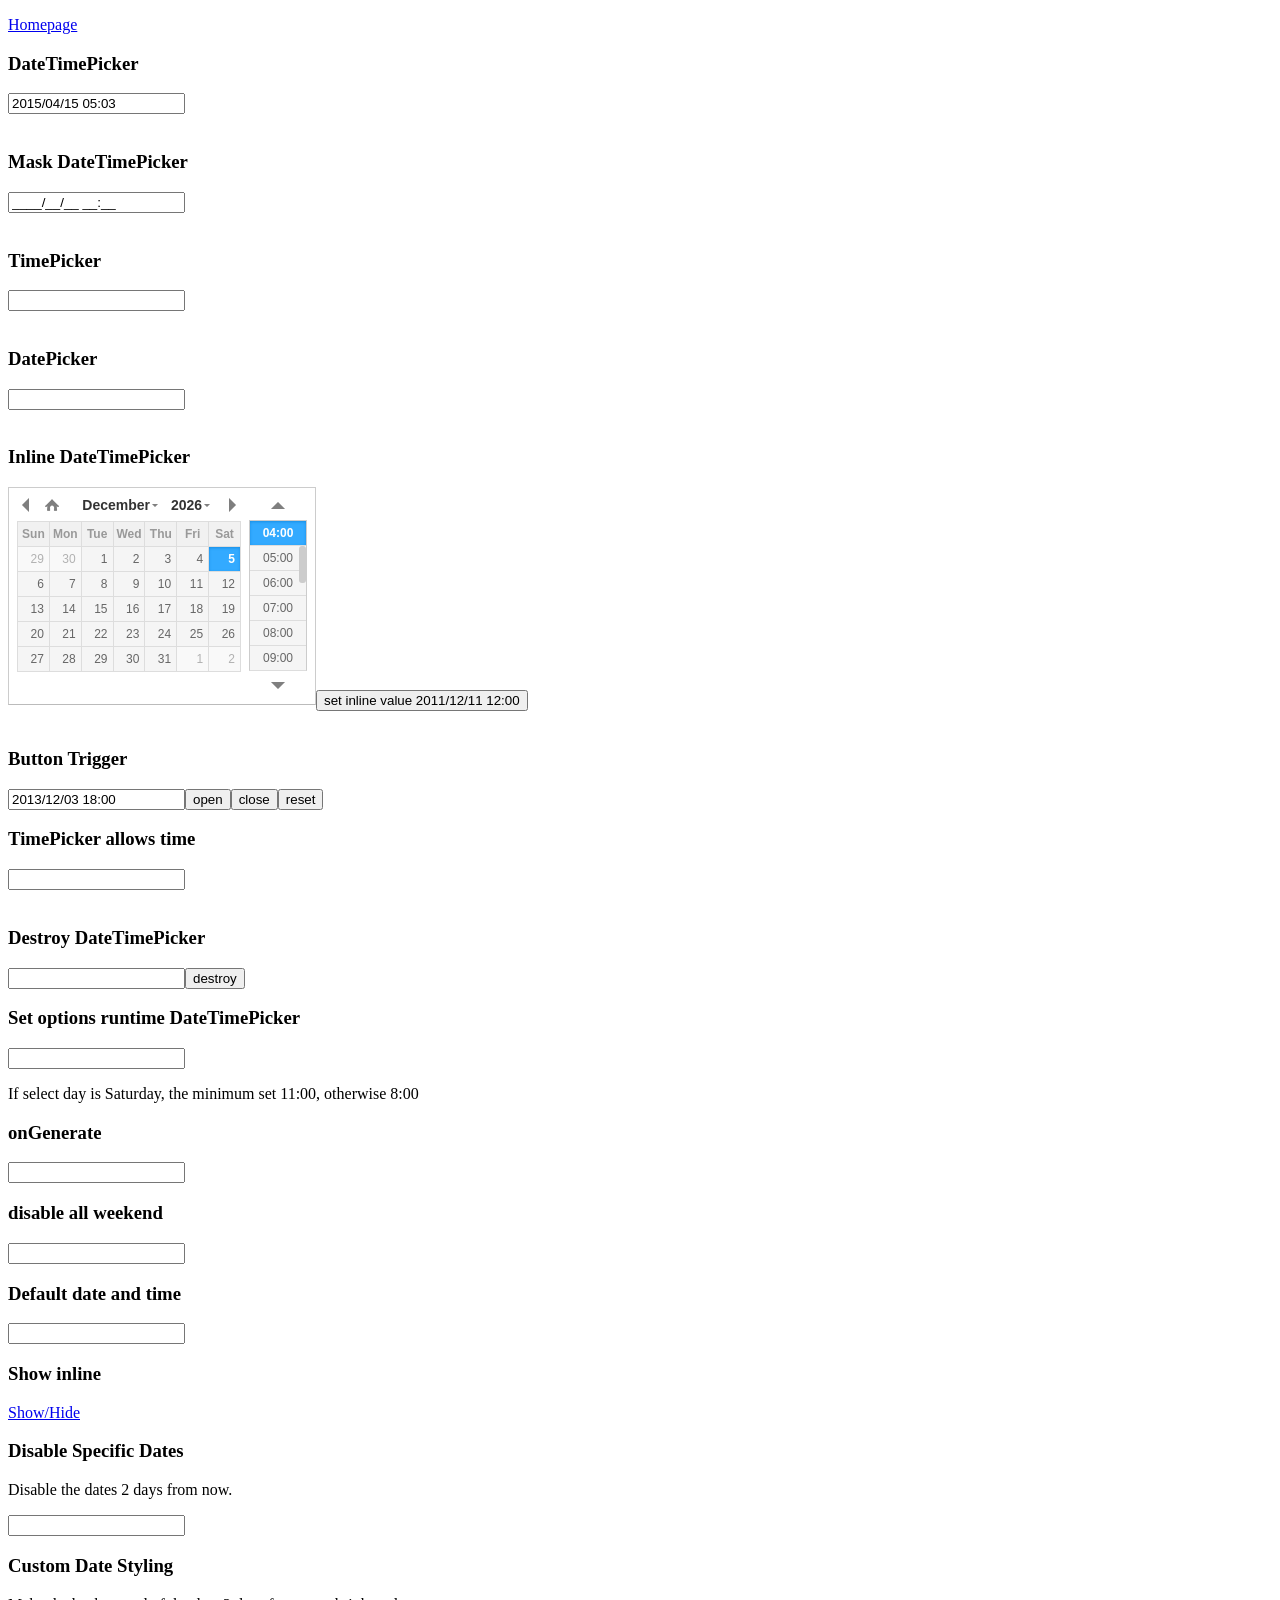
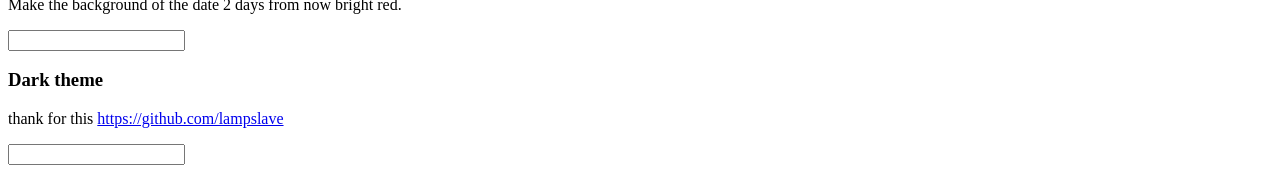
<file: _website_files/_javascript/datetimepicker/index.html>
<!DOCTYPE html>
<html lang="en">
<head>
<meta http-equiv="content-type" content="text/html; charset=utf-8"/>
<link rel="stylesheet" type="text/css" href="./jquery.datetimepicker.css"/>
<style type="text/css">

.custom-date-style {
	background-color: red !important;
}

</style>
</head>
<body>
	
	<p><a href="http://xdsoft.net/jqplugins/datetimepicker/">Homepage</a></p>
	<h3>DateTimePicker</h3>
	<input type="text" value="" id="datetimepicker"/><br><br>
	<h3>Mask DateTimePicker</h3>
	<input type="text" value="" id="datetimepicker_mask"/><br><br>
	<h3>TimePicker</h3>
	<input type="text" id="datetimepicker1"/><br><br>
	<h3>DatePicker</h3>
	<input type="text" id="datetimepicker2"/><br><br>
	<h3>Inline DateTimePicker</h3>
	<!--<div id="console" style="background-color:#fff;color:red">sdfdsfsdf</div>-->
	<input type="text" id="datetimepicker3"/><input type="button" onclick="$('#datetimepicker3').datetimepicker({value:'2011/12/11 12:00'})" value="set inline value 2011/12/11 12:00"/><br><br>
	<h3>Button Trigger</h3>
	<input type="text" value="2013/12/03 18:00" id="datetimepicker4"/><input id="open" type="button" value="open"/><input id="close" type="button" value="close"/><input id="reset" type="button" value="reset"/>
	<h3>TimePicker allows time</h3>
	<input type="text" id="datetimepicker5"/><br><br>
	<h3>Destroy DateTimePicker</h3>
	<input type="text" id="datetimepicker6"/><input id="destroy" type="button" value="destroy"/>
	<h3>Set options runtime DateTimePicker</h3>
	<input type="text" id="datetimepicker7"/>
	<p>If select day is Saturday, the minimum set 11:00, otherwise 8:00</p>
	<h3>onGenerate</h3>
	<input type="text" id="datetimepicker8"/>
	<h3>disable all weekend</h3>
	<input type="text" id="datetimepicker9"/>
	<h3>Default date and time </h3>
	<input type="text" id="default_datetimepicker"/>
	<h3>Show inline</h3>
	<a href="javascript:void(0)" onclick="var si = document.getElementById('show_inline').style; si.display = (si.display=='none')?'block':'none';return false; ">Show/Hide</a>
	<div id="show_inline" style="display:none">
		<input type="text" id="datetimepicker10"/>
	</div>
	<h3>Disable Specific Dates</h3>
	<p>Disable the dates 2 days from now.</p>
	<input type="text" id="datetimepicker11"/>
	<h3>Custom Date Styling</h3>
	<p>Make the background of the date 2 days from now bright red.</p>
	<input type="text" id="datetimepicker12"/>
	<h3>Dark theme</h3>
	<p>thank for this <a href="https://github.com/lampslave">https://github.com/lampslave</a></p>
	<input type="text" id="datetimepicker_dark"/>
</body>
<script src="./jquery.js"></script>
<script src="./jquery.datetimepicker.js"></script>
<script>/*
window.onerror = function(errorMsg) {
	$('#console').html($('#console').html()+'<br>'+errorMsg)
}*/
$('#datetimepicker').datetimepicker({
dayOfWeekStart : 1,
lang:'en',
disabledDates:['1986/01/08','1986/01/09','1986/01/10'],
startDate:	'1986/01/05'
});
$('#datetimepicker').datetimepicker({value:'2015/04/15 05:03',step:10});

$('#default_datetimepicker').datetimepicker({
	formatTime:'H:i',
	formatDate:'d.m.Y',
	defaultDate:'8.12.1986', // it's my birthday
	defaultTime:'10:00',
	timepickerScrollbar:false
});

$('#datetimepicker10').datetimepicker({
	step:5,
	inline:true
});
$('#datetimepicker_mask').datetimepicker({
	mask:'9999/19/39 29:59'
});

$('#datetimepicker1').datetimepicker({
	datepicker:false,
	format:'H:i',
	step:5
});
$('#datetimepicker2').datetimepicker({
	yearOffset:222,
	lang:'ch',
	timepicker:false,
	format:'d/m/Y',
	formatDate:'Y/m/d',
	minDate:'-1970/01/02', // yesterday is minimum date
	maxDate:'+1970/01/02' // and tommorow is maximum date calendar
});
$('#datetimepicker3').datetimepicker({
	inline:true
});
$('#datetimepicker4').datetimepicker();
$('#open').click(function(){
	$('#datetimepicker4').datetimepicker('show');
});
$('#close').click(function(){
	$('#datetimepicker4').datetimepicker('hide');
});
$('#reset').click(function(){
	$('#datetimepicker4').datetimepicker('reset');
});
$('#datetimepicker5').datetimepicker({
	datepicker:false,
	allowTimes:['12:00','13:00','15:00','17:00','17:05','17:20','19:00','20:00'],
	step:5
});
$('#datetimepicker6').datetimepicker();
$('#destroy').click(function(){
	if( $('#datetimepicker6').data('xdsoft_datetimepicker') ){
		$('#datetimepicker6').datetimepicker('destroy');
		this.value = 'create';
	}else{
		$('#datetimepicker6').datetimepicker();
		this.value = 'destroy';
	}
});
var logic = function( currentDateTime ){
	if( currentDateTime.getDay()==6 ){
		this.setOptions({
			minTime:'11:00'
		});
	}else
		this.setOptions({
			minTime:'8:00'
		});
};
$('#datetimepicker7').datetimepicker({
	onChangeDateTime:logic,
	onShow:logic
});
$('#datetimepicker8').datetimepicker({
	onGenerate:function( ct ){
		$(this).find('.xdsoft_date')
			.toggleClass('xdsoft_disabled');
	},
	minDate:'-1970/01/2',
	maxDate:'+1970/01/2',
	timepicker:false
});
$('#datetimepicker9').datetimepicker({
	onGenerate:function( ct ){
		$(this).find('.xdsoft_date.xdsoft_weekend')
			.addClass('xdsoft_disabled');
	},
	weekends:['01.01.2014','02.01.2014','03.01.2014','04.01.2014','05.01.2014','06.01.2014'],
	timepicker:false
});
var dateToDisable = new Date();
	dateToDisable.setDate(dateToDisable.getDate() + 2);
$('#datetimepicker11').datetimepicker({
	beforeShowDay: function(date) {
		if (date.getMonth() == dateToDisable.getMonth() && date.getDate() == dateToDisable.getDate()) {
			return [false, ""]
		}

		return [true, ""];
	}
});
$('#datetimepicker12').datetimepicker({
	beforeShowDay: function(date) {
		if (date.getMonth() == dateToDisable.getMonth() && date.getDate() == dateToDisable.getDate()) {
			return [true, "custom-date-style"];
		}

		return [true, ""];
	}
});
$('#datetimepicker_dark').datetimepicker({theme:'dark'})


</script>
</html>
</file>
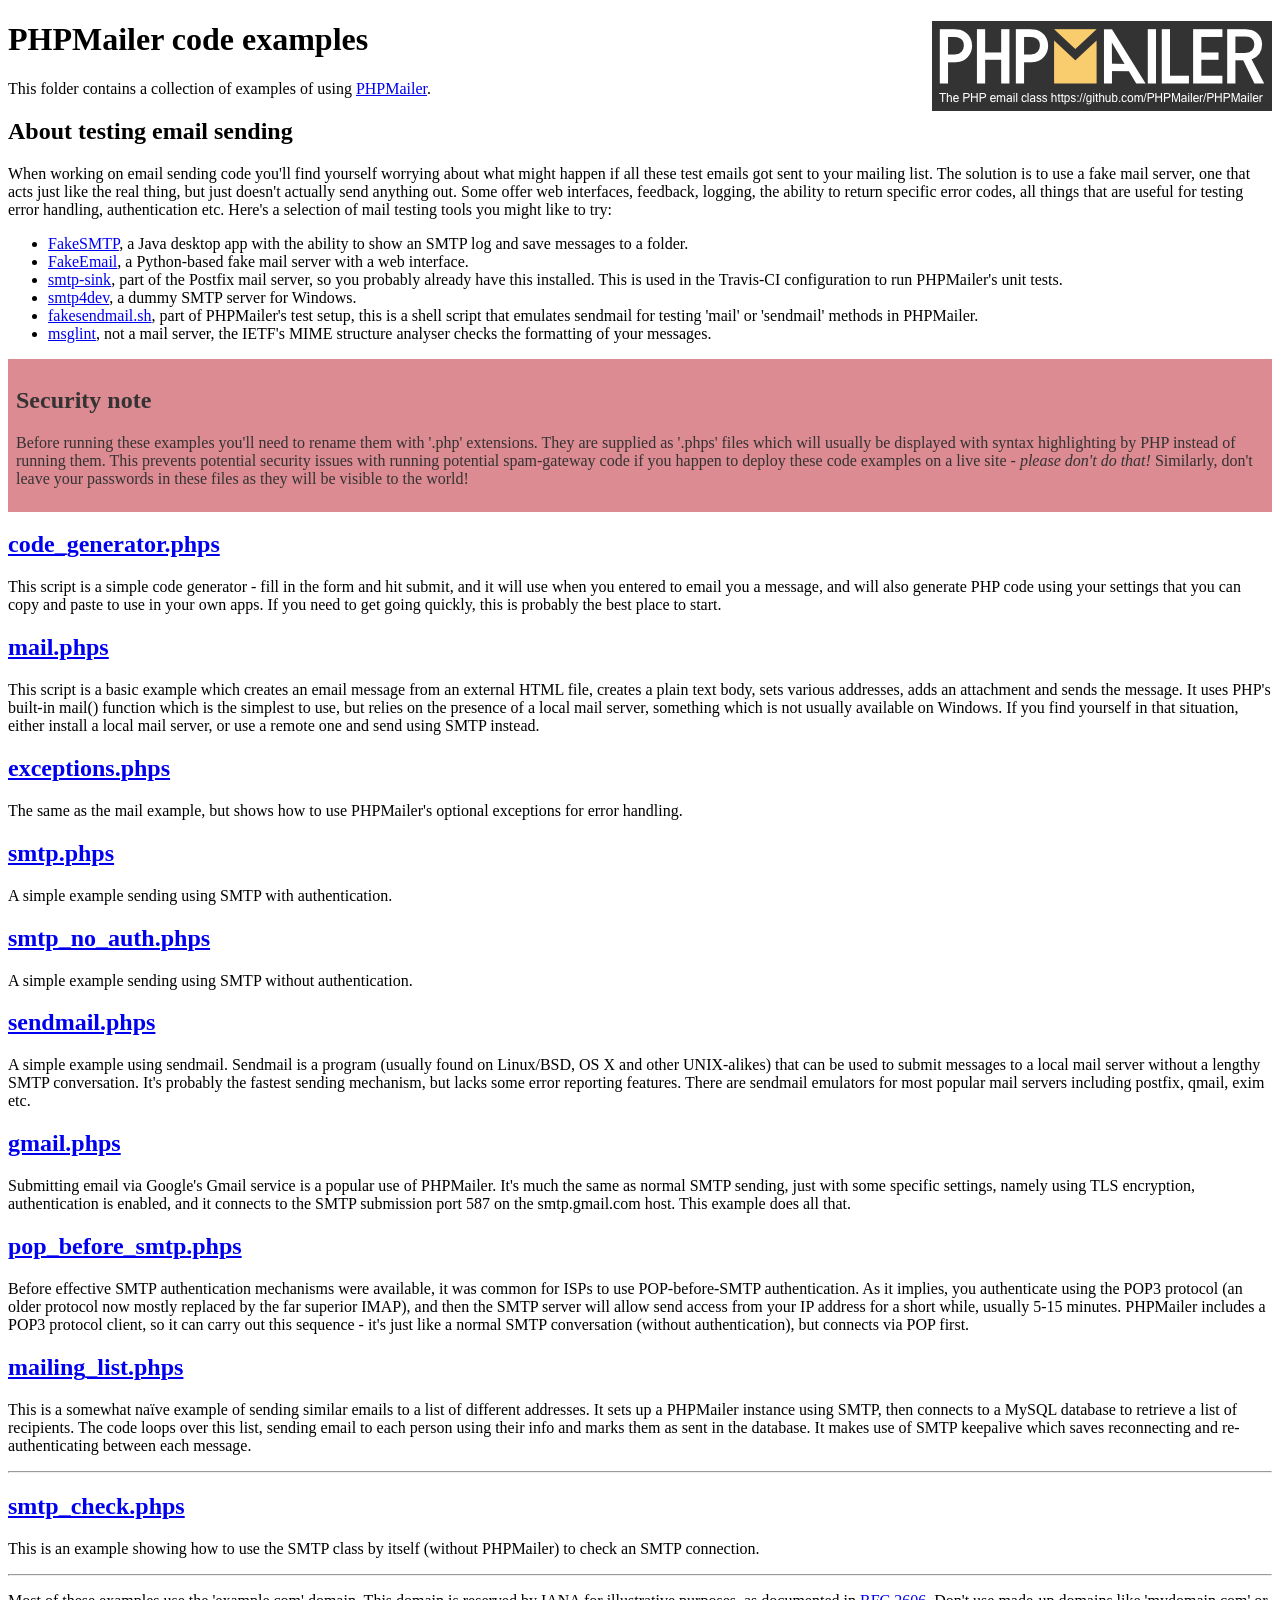
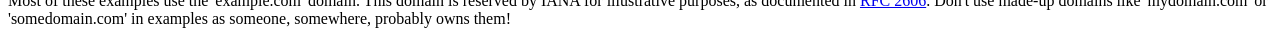
<file: _website_files/_plugins/PHPMailer/examples/index.html>
<!DOCTYPE html>
<html>
<head>
	<meta charset="UTF-8">
	<title>PHPMailer Examples</title>
</head>
<body>
<h1>PHPMailer code examples<a href="https://github.com/PHPMailer/PHPMailer"><img src="images/phpmailer.png" style="float:right; border:0;" alt="PHPMailer logo"></a></h1>
<p>This folder contains a collection of examples of using <a href="https://github.com/PHPMailer/PHPMailer">PHPMailer</a>.</p>
<h2>About testing email sending</h2>
<p>When working on email sending code you'll find yourself worrying about what might happen if all these test emails got sent to your mailing list. The solution is to use a fake mail server, one that acts just like the real thing, but just doesn't actually send anything out. Some offer web interfaces, feedback, logging, the ability to return specific error codes, all things that are useful for testing error handling, authentication etc. Here's a selection of mail testing tools you might like to try:</p>
<ul>
  <li><a href="https://github.com/Nilhcem/FakeSMTP">FakeSMTP</a>, a Java desktop app with the ability to show an SMTP log and save messages to a folder. </li>
  <li><a href="https://github.com/isotoma/FakeEmail">FakeEmail</a>, a Python-based fake mail server with a web interface.</li>
  <li><a href="http://www.postfix.org/smtp-sink.1.html">smtp-sink</a>, part of the Postfix mail server, so you probably already have this installed. This is used in the Travis-CI configuration to run PHPMailer's unit tests.</li>
  <li><a href="http://smtp4dev.codeplex.com">smtp4dev</a>, a dummy SMTP server for Windows.</li>
  <li><a href="https://github.com/PHPMailer/PHPMailer/blob/master/test/fakesendmail.sh">fakesendmail.sh</a>, part of PHPMailer's test setup, this is a shell script that emulates sendmail for testing 'mail' or 'sendmail' methods in PHPMailer.</li>
  <li><a href="http://tools.ietf.org/tools/msglint/">msglint</a>, not a mail server, the IETF's MIME structure analyser checks the formatting of your messages.</li>
</ul>
<div style="padding: 8px; color: #333333; background-color: #dc8b92">
<h2>Security note</h2>
<p>Before running these examples you'll need to rename them with '.php' extensions. They are supplied as '.phps' files which will usually be displayed with syntax highlighting by PHP instead of running them. This prevents potential security issues with running potential spam-gateway code if you happen to deploy these code examples on a live site - <em>please don't do that!</em> Similarly, don't leave your passwords in these files as they will be visible to the world!</p>
</div>
<h2><a href="code_generator.phps">code_generator.phps</a></h2>
<p>This script is a simple code generator - fill in the form and hit submit, and it will use when you entered to email you a message, and will also generate PHP code using your settings that you can copy and paste to use in your own apps. If you need to get going quickly, this is probably the best place to start.</p>
<h2><a href="mail.phps">mail.phps</a></h2>
<p>This script is a basic example which creates an email message from an external HTML file, creates a plain text body, sets various addresses, adds an attachment and sends the message. It uses PHP's built-in mail() function which is the simplest to use, but relies on the presence of a local mail server, something which is not usually available on Windows. If you find yourself in that situation, either install a local mail server, or use a remote one and send using SMTP instead.</p>
<h2><a href="exceptions.phps">exceptions.phps</a></h2>
<p>The same as the mail example, but shows how to use PHPMailer's optional exceptions for error handling.</p>
<h2><a href="smtp.phps">smtp.phps</a></h2>
<p>A simple example sending using SMTP with authentication.</p>
<h2><a href="smtp_no_auth.phps">smtp_no_auth.phps</a></h2>
<p>A simple example sending using SMTP without authentication.</p>
<h2><a href="sendmail.phps">sendmail.phps</a></h2>
<p>A simple example using sendmail. Sendmail is a program (usually found on Linux/BSD, OS X and other UNIX-alikes) that can be used to submit messages to a local mail server without a lengthy SMTP conversation. It's probably the fastest sending mechanism, but lacks some error reporting features. There are sendmail emulators for most popular mail servers including postfix, qmail, exim etc.</p>
<h2><a href="gmail.phps">gmail.phps</a></h2>
<p>Submitting email via Google's Gmail service is a popular use of PHPMailer. It's much the same as normal SMTP sending, just with some specific settings, namely using TLS encryption, authentication is enabled, and it connects to the SMTP submission port 587 on the smtp.gmail.com host. This example does all that.</p>
<h2><a href="pop_before_smtp.phps">pop_before_smtp.phps</a></h2>
<p>Before effective SMTP authentication mechanisms were available, it was common for ISPs to use POP-before-SMTP authentication. As it implies, you authenticate using the POP3 protocol (an older protocol now mostly replaced by the far superior IMAP), and then the SMTP server will allow send access from your IP address for a short while, usually 5-15 minutes. PHPMailer includes a POP3 protocol client, so it can carry out this sequence - it's just like a normal SMTP conversation (without authentication), but connects via POP first.</p>
<h2><a href="mailing_list.phps">mailing_list.phps</a></h2>
<p>This is a somewhat naïve example of sending similar emails to a list of different addresses. It sets up a PHPMailer instance using SMTP, then connects to a MySQL database to retrieve a list of recipients. The code loops over this list, sending email to each person using their info and marks them as sent in the database. It makes use of SMTP keepalive which saves reconnecting and re-authenticating between each message.</p>
<hr>
<h2><a href="smtp_check.phps">smtp_check.phps</a></h2>
<p>This is an example showing how to use the SMTP class by itself (without PHPMailer) to check an SMTP connection.</p>
<hr>
<p>Most of these examples use the 'example.com' domain. This domain is reserved by IANA for illustrative purposes, as documented in <a href="http://tools.ietf.org/html/rfc2606">RFC 2606</a>. Don't use made-up domains like 'mydomain.com' or 'somedomain.com' in examples as someone, somewhere, probably owns them!</p>
</body>
</html>
</file>
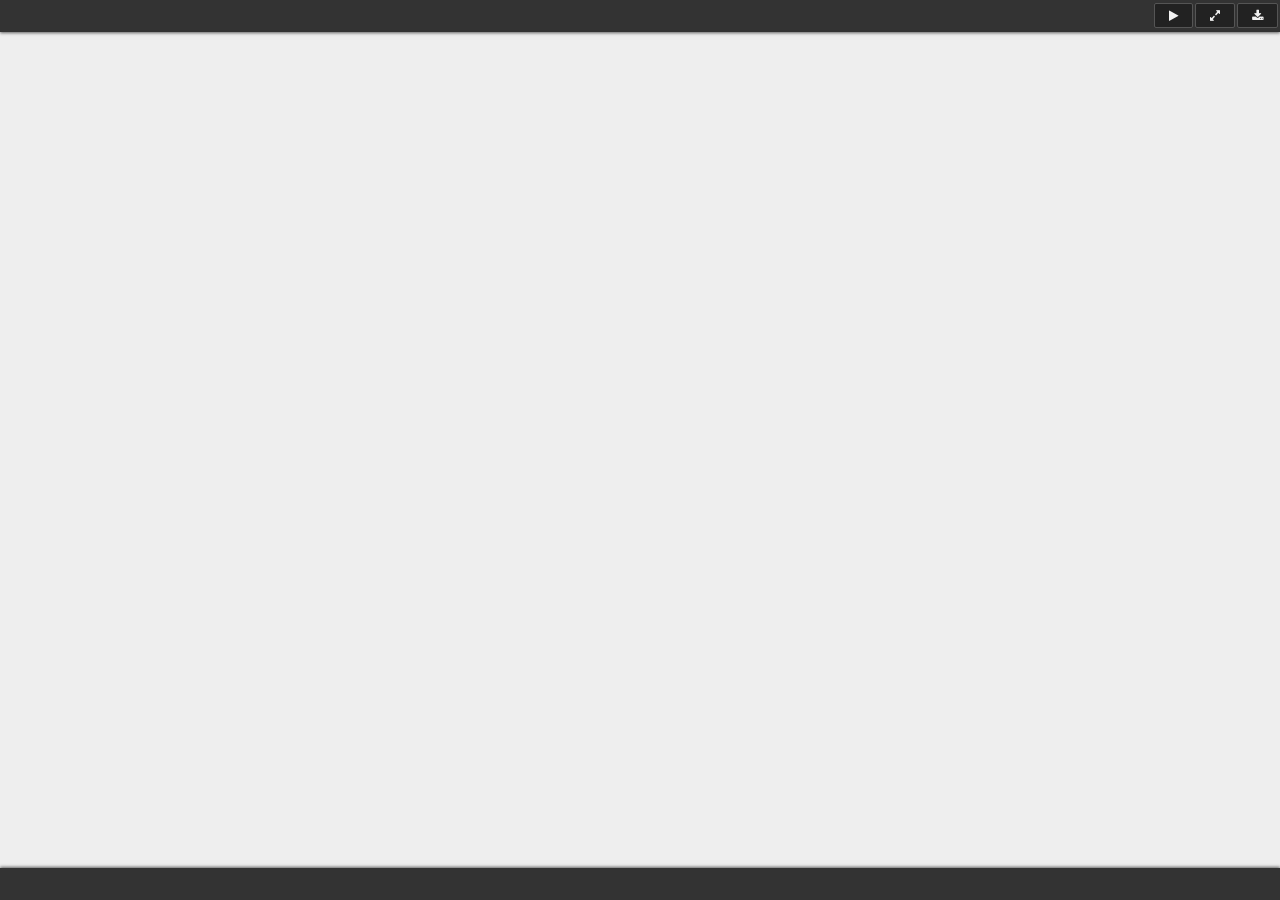
<file: _website_files/_javascript/tinymce/filemanager/ViewerJS/index.html>
<!DOCTYPE html>

<!--
  Copyright (C) 2012-2014 KO GmbH <copyright@kogmbh.com>

  @licstart
  This file is part of WebODF.

  WebODF is free software: you can redistribute it and/or modify it
  under the terms of the GNU Affero General Public License (GNU AGPL)
  as published by the Free Software Foundation, either version 3 of
  the License, or (at your option) any later version.

  WebODF is distributed in the hope that it will be useful, but
  WITHOUT ANY WARRANTY; without even the implied warranty of
  MERCHANTABILITY or FITNESS FOR A PARTICULAR PURPOSE.  See the
  GNU Affero General Public License for more details.

  You should have received a copy of the GNU Affero General Public License
  along with WebODF.  If not, see <http://www.gnu.org/licenses/>.
  @licend

  @source: http://www.webodf.org/
  @source: https://github.com/kogmbh/WebODF/
-->

<!--
  This file is a derivative from a part of Mozilla's PDF.js project. The
  original license header follows.
-->

<!--
Copyright 2012 Mozilla Foundation

Licensed under the Apache License, Version 2.0 (the "License");
you may not use this file except in compliance with the License.
You may obtain a copy of the License at

http://www.apache.org/licenses/LICENSE-2.0

Unless required by applicable law or agreed to in writing, software
distributed under the License is distributed on an "AS IS" BASIS,
WITHOUT WARRANTIES OR CONDITIONS OF ANY KIND, either express or implied.
See the License for the specific language governing permissions and
limitations under the License.
-->

<html dir="ltr" lang="en-US">
    <head>
        <meta http-equiv="Content-Type" content="text/html; charset=utf-8"/>
        <title>ViewerJS</title>
        <meta name="viewport" content="width=device-width, initial-scale=1.0, user-scalable=no, minimum-scale=1.0, maximum-scale=1.0">
        <link rel="stylesheet" type="text/css" href="viewer.css" media="screen"/>
        <link rel="stylesheet" type="text/css" href="local.css" media="screen"/>
        <link href="//maxcdn.bootstrapcdn.com/font-awesome/4.2.0/css/font-awesome.min.css" rel="stylesheet">
        <script src="viewer.js" type="text/javascript" charset="utf-8"></script>
        <script src="PluginLoader.js" type="text/javascript" charset="utf-8"></script>
        <script>
            loadDocument(window.location.hash);
        </script>
    </head>

    <body>
        <div id = "viewer">
            <div id = "titlebar">
                <div id = "documentName"></div>
                <div id = "toolbarRight">
                    <button id = "presentation" class = "toolbarButton presentation" title = "Presentation"><i class="fa fa-play"></i></button>
                    <button id = "fullscreen" class = "toolbarButton fullscreen" title = "Fullscreen"><i class="fa fa-expand"></i></button>
                    <button id = "download" class = "toolbarButton download" title = "Download"><i class="fa fa-download"></i></button>
                </div>
           </div>
            <div id = "toolbarContainer">
                <div id = "toolbar">
                    <div id = "toolbarLeft">
                        <div id = "navButtons" class = "splitToolbarButton">
                            <button id = "previous" class = "toolbarButton pageUp" title = "Previous Page"><i class="fa fa-chevron-up"></i></button>
                            <div class="splitToolbarButtonSeparator"></div>
                            <button id = "next" class = "toolbarButton pageDown" title = "Next Page"><i class="fa fa-chevron-down"></i></button>
                        </div>
                        <label id = "pageNumberLabel" class = "toolbarLabel" for = "pageNumber">Page:</label>
                        <input type = "number" id = "pageNumber" class = "toolbarField pageNumber"/>
                        <span id = "numPages" class = "toolbarLabel"></span>
                    </div>
                    <div id = "toolbarMiddleContainer" class = "outerCenter">
                        <div id = "toolbarMiddle" class = "innerCenter">
                            <div id = 'zoomButtons' class = "splitToolbarButton">
                                <button id = "zoomOut" class = "toolbarButton zoomOut" title = "Zoom Out"><i class="fa fa-search-minus"></i></button>
                                <div class="splitToolbarButtonSeparator"></div>
                                <button id = "zoomIn" class = "toolbarButton zoomIn" title = "Zoom In"><i class="fa fa-search-plus"></i></button>
                            </div>
                            <span id="scaleSelectContainer" class="dropdownToolbarButton">
                                <select id="scaleSelect" title="Zoom" oncontextmenu="return false;">
                                    <option id="pageAutoOption" value="auto" selected>Automatic</option>
                                    <option id="pageActualOption" value="page-actual">Actual Size</option>
                                    <option id="pageWidthOption" value="page-width">Full Width</option>
                                    <option id="customScaleOption" value="custom"> </option>
                                    <option value="0.5">50%</option>
                                    <option value="0.75">75%</option>
                                    <option value="1">100%</option>
                                    <option value="1.25">125%</option>
                                    <option value="1.5">150%</option>
                                    <option value="2">200%</option>
                                </select>
                            </span>
                            <div id = "sliderContainer">
                                <div id = "slider"></div>
                            </div>
                        </div>
                    </div>
                </div>
            </div>
            <div id = "canvasContainer">
                <div id = "canvas"></div>
            </div>
            <div id = "overlayNavigator">
                <div id = "previousPage"><i class="fa fa-chevron-up"></i></div>
                <div id = "nextPage"><i class="fa fa-chevron-down"></i></div>
            </div>
            <div id = "overlayCloseButton">
            &#10006;
            </div>
            <div id = "dialogOverlay"></div>
            <div id = "blanked"></div>
        </div>
    </body>
</html>
</file>
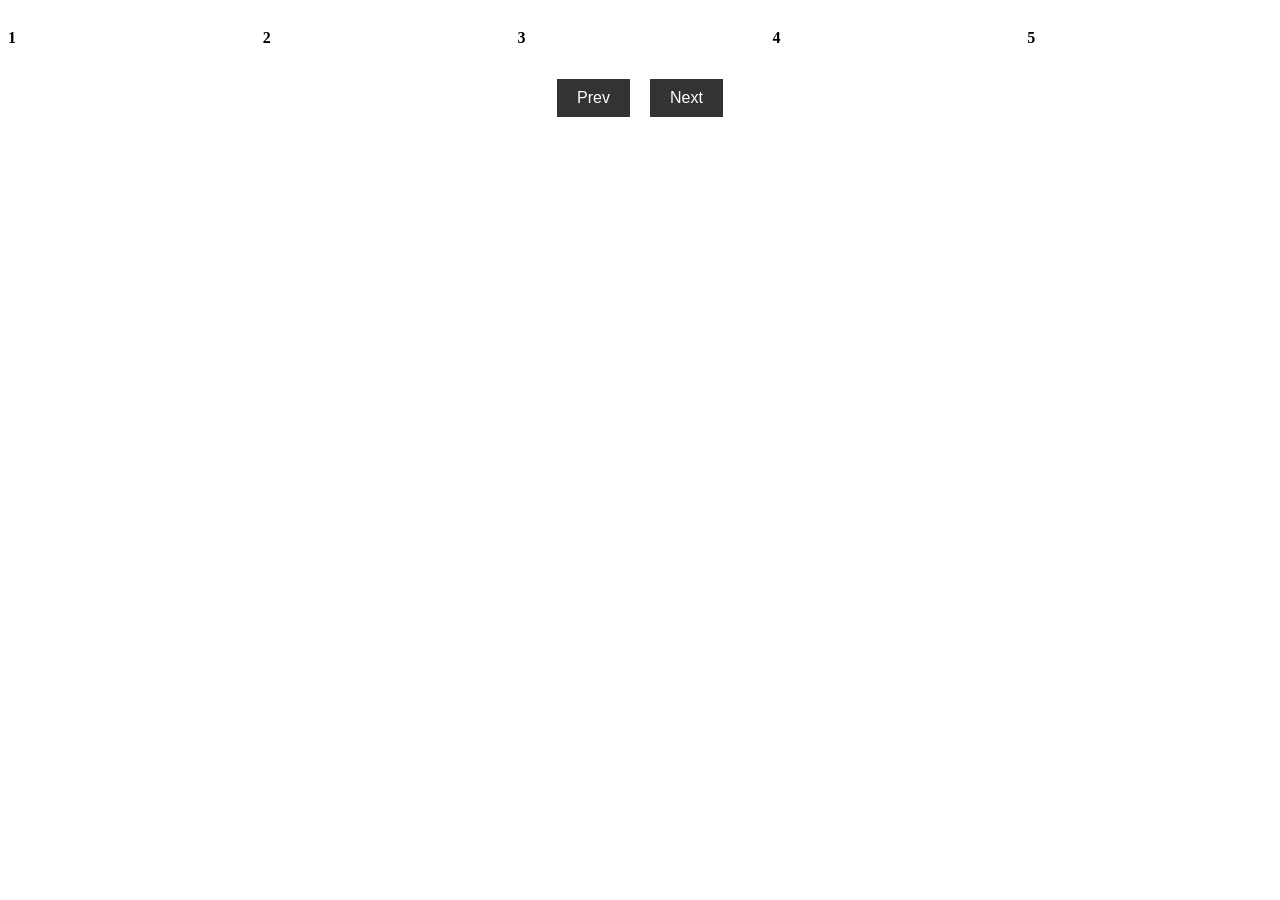
<file: _owl_carousel/custom.button.html>
<!DOCTYPE html>
<html lang="en">
<head>
    <meta charset="UTF-8">
    <meta name="viewport" content="width=device-width, initial-scale=1.0">
    <title>Owl Carousel with Custom External Buttons</title>
    <!-- Owl Carousel CSS -->
    <link rel="stylesheet" href="https://cdnjs.cloudflare.com/ajax/libs/OwlCarousel2/2.3.4/assets/owl.carousel.min.css">
    <link rel="stylesheet" href="https://cdnjs.cloudflare.com/ajax/libs/OwlCarousel2/2.3.4/assets/owl.theme.default.min.css">
    <style>
        .custom-nav {
            display: flex;
            justify-content: center;
            margin-top: 10px;
        }
        .custom-prev, .custom-next {
            background-color: #333;
            color: #fff;
            padding: 10px 20px;
            margin: 0 10px;
            border: none;
            cursor: pointer;
            font-size: 16px;
        }
        .custom-prev:hover, .custom-next:hover {
            background-color: #555;
        }
    </style>
</head>
<body>

    <div class="owl-carousel">
        <!-- Carousel items -->
        <div class="item"><h4>1</h4></div>
        <div class="item"><h4>2</h4></div>
        <div class="item"><h4>3</h4></div>
        <div class="item"><h4>4</h4></div>
        <div class="item"><h4>5</h4></div>
    </div>

    <!-- Custom Navigation Buttons -->
    <div class="custom-nav">
        <button class="custom-prev">Prev</button>
        <button class="custom-next">Next</button>
    </div>

    <!-- Owl Carousel JS -->
    <script src="https://cdnjs.cloudflare.com/ajax/libs/jquery/3.6.0/jquery.min.js"></script>
    <script src="https://cdnjs.cloudflare.com/ajax/libs/OwlCarousel2/2.3.4/owl.carousel.min.js"></script>

    <script>
        var owl = $('.owl-carousel');
        owl.owlCarousel({
            loop: true,
            margin: 10,
            nav: false, // Disable default navigation
            responsive: {
                0: { items: 1 },
                600: { items: 3 },
                1000: { items: 5 }
            }
        });

        // Custom Button Events
        $('.custom-prev').click(function() {
            owl.trigger('prev.owl.carousel');
        });
        $('.custom-next').click(function() {
            owl.trigger('next.owl.carousel');
        });
    </script>

</body>
</html>
</file>
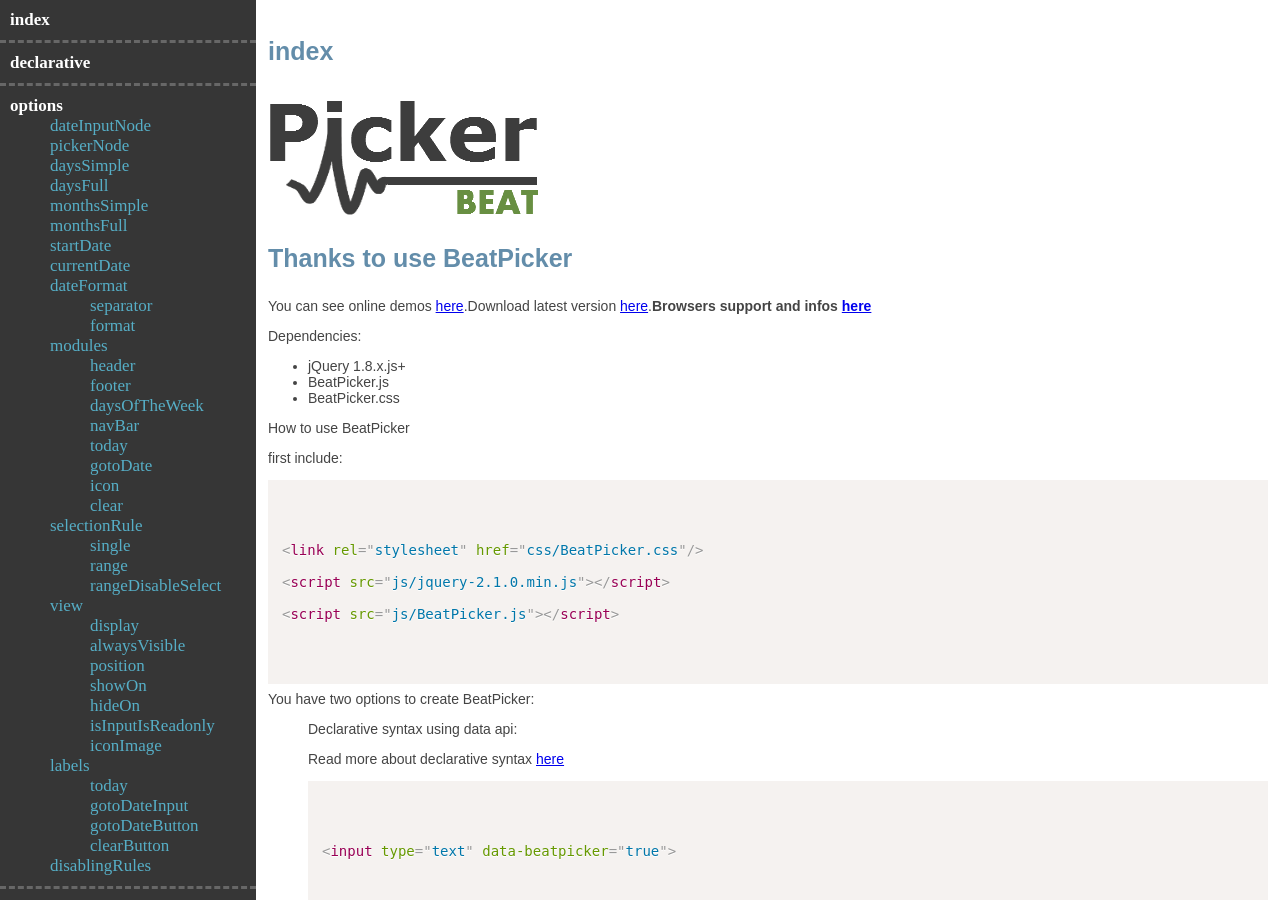
<file: _website_files/_javascript/beatpicker/docs.html>
<!DOCTYPE html>
<html>
<head>
    <title>BeatPicker docs</title>
    <script src="../jquery/jquery-1.11.1.min.js"></script>
    <script src="documents/js/BeatPicker.def.min.js"></script>
    <script src="documents/js/TableOfContents.min.js"></script>
    <link rel="stylesheet" href="documents/css/prism.css"/>
    <link rel="stylesheet" href="documents/css/docs.css"/>
    <script src="documents/js/prism.js"></script>

</head>
<body>
<div class="docs-container">
    <div class="docs">
    </div>
    <div class="contents">
    </div>
</div>
<div class="bump">

<div class="index">
    <img class="logo" src="documents/css/images/beatPicker.png"/><br/>

    <div class="description">
        <h3>Thanks to use BeatPicker</h3>
        <p>You can see online demos <a href="demos.html">here</a>.Download latest version <a href="https://github.com/ACT1GMR/BeatPicker/zipball/0.1.3">here</a>.<b>Browsers support and infos <a href="/BeatPicker">here</a></b></p>

        <div class="dependencies">
            <p>Dependencies:</p>
            <ul>
                <li>jQuery 1.8.x.js+</li>
                <li>BeatPicker.js</li>
                <li>BeatPicker.css</li>
            </ul>
        </div>

        <div class="simple-initial">
            <p>How to use BeatPicker</p>
            <div class="first">
                <p>first include:</p>
                <pre class="code-prev">
<code class="language-markup">
&lt;link rel="stylesheet" href="css/BeatPicker.css"/>
&lt;script src="js/jquery-2.1.0.min.js"&gt;&lt;/script>
&lt;script src="js/BeatPicker.js"&gt;&lt;/script>
</code>
</pre>
            </div>
            <div class="options-type">
                You have two options to create BeatPicker:<br/>
                <ul>
                Declarative syntax using data api:
                <p class="read-more">Read more about declarative syntax <a href="#declarative">here</a></p>
<pre class="code-prev">
<code class="language-markup">
&lt;input type="text" data-beatpicker="true">
</code>
</pre>


                Programmatically syntax using new operator:
<pre class="code-prev">
<code class="language-javascript">
var options = {dateInputNode:$(".my-input")}
var instance = new BeatPicker(options)
</code>
</pre>
                </ul>
            </div>

        </div>
    </div>
</div>

<div class="declarative">
    <p>You can use declarative syntax to get rid of coding javascript to initiate your picker all of options available for declrative syntax list below: </p>
<div class="declarative-box instance">
    <h2 class="title">Get instance of date picker:</h2>
    if you define an id for your date picker this id will bind to global window object and you can access your picker if not BeatPicker will allocate an unique id for instantiated date pickers
    and add an attribute to date input node to specify its id
    <pre class="code-prev">
<code class="language-markup">
&lt;input type="text" data-beatpicker="true" data-beatpicker-id="myDatePicker"/>
</code>
</pre>
    now you have a global reference to your picker using myDatePicker
</div>

    <div class="declarative-box position">
        <h2 class="title">Position:</h2>
        You can apply <a href="#options/view/position">position options</a> using this format.

    <pre class="code-prev">
<code class="language-markup">
&lt;input type="text" data-beatpicker="true" data-beatpicker-position="['right','bottom']">
</code>
</pre>
    </div>

    <div class="declarative-box position">
        <h2 class="title">Disabling rule:</h2>
        You can apply <a href="#options/disablingRules">disabling rules</a> using this format.multiple rule using comma separated object pass.

    <pre class="code-prev">
<code class="language-markup">
&lt;input type="text" data-beatpicker="true" data-beatpicker-disable="{from:[2014 , 2 , 2],to:[2014 , 3 , 7]},{from:[2014 , 5 , 3],to:[2014 , 7 , 4]}">
</code>
</pre>
    </div>

    <div class="declarative-box position">
        <h2 class="title">Range:</h2>
        To enable range mode you just have to pass a true to 'data-beatpicker-range' if you want <a href="#options/selectionRule/rangeDisableSelect">range disable selection to available</a> using comma and pass another true
    <pre class="code-prev">
<code class="language-markup">
&lt;input type="text" data-beatpicker="true" data-beatpicker-range="true,true">
</code>
</pre>
    </div>

    <div class="declarative-box position">
        <h2 class="title">Disabling rule:</h2>
        You can apply <a href="#options/disablingRules">disabling rules</a> using this format.

    <pre class="code-prev">
<code class="language-markup">
    &lt;input type="text" data-beatpicker="true" data-beatpicker-disable="{from:[2014 , 2 , 2],to:[2014 , 3 , 7]},{from:[2014 , 5 , 3],to:[2014 , 7 , 4]}"]">
</code>
</pre>
    </div>

    <div class="declarative-box date-format">
        <h2 class="title">Date Format:</h2>
        You can apply <a href="#options/dateFormat">date format</a> using this format.comma separated properties:first format of your desire second your date separator.

    <pre class="code-prev">
<code class="language-markup">
&lt;input type="text" data-beatpicker="true" data-beatpicker-format="['YYYY','MM','DD'],separator:'/'" />
</code>
</pre>
    </div>

    <div class="declarative-box disable-module">
        <h2 class="title">Disabling module:</h2>
        You can disable module listed <a href="#options/modules">here</a> using comma separated props.everything you mentioned in this data api will be disable.

    <pre class="code-prev">
<code class="language-markup">
&lt;input type="text" data-beatpicker="true" data-beatpicker-module="today,clear" />
</code>
</pre>
    </div>


    <div class="declarative-box disable-module">
        <h2 class="title">Objective options</h2>
        After all if you need any options that is not available in declarative syntax you can create a global object and pass it to BeatPicker like this.
        <p>Javascript</p>

<pre class="code-prev">
<code class="language-javascript">
customOptions = {
    labels: {
       today: "Tod",
       gotoDateInput: "Insert your date",
       gotoDateButton: "Set",
       clearButton: "Wipe"
    }
}
</code>
</pre>
 <p>Markup</p>
<pre class="code-prev">
<code class="language-markup">
&lt;input type="text" data-beatpicker="true" data-beatpicker-position="['*','*']"  data-beatpicker-extra="customOptions"/>
</code>
</pre>
    </div>
</div>
    <div class="options">
        Options in BeatPicker categorized and decoupled from main stream for related topics like :'view,selectionRule,modules,...'<br>
        You can create an object that represent your options and pass it to BeatPicker constructor first argument.like:
<pre class="code-prev">
<code class="language-javascript">
var options = {
    view : {
        position:['*','*']
    },

    disablingRule : [ {from:[2014,1,1] , to :[2014,2,2]} , {from:'*' , to :['*',2,'*']} ]
    }

var myInstance = new BeatPicker(options);
</code>
</pre>

    </div>

    <div class="optionsSEPdateInputNode">
        <b class="type">Mixed</b>
        <span>HTML element</span>|<span>jQuery object</span>
        <b class="default">Null</b><br/>
        Date input html element to binding date picker on it.
    </div>

    <div class="optionsSEPpickerNode">
        <b class="type">Array</b>
        <span>jQuery object</span>
        <b class="default">Null</b><br/>
        When date picker getting initiated this property is a reference to jQuery object of beatpicker main html node.
    </div>

    <div class="optionsSEPdaysSimple">
        <b class="type">Array</b>
        <span>Primitive array</span>
        <b class="default">["Su" , "Mo" , "Tu" , "We" , "Th" , "Fr" , "Sa"]</b><br/>
        Brief days of the week alias using in date picker.
    </div>

    <div class="optionsSEPdaysFull">
        <b class="type">Array</b>
        <span>Primitive array</span>
        <b class="default">[]</b><br/>
        Full days of the week alias using in date picker.
    </div>

    <div class="optionsSEPmonthsSimple">
        <b class="type">Array</b>
        <span>Primitive array</span>
        <b class="default">["Jan" , "Feb" , "Mar" , "Apr" , "May" , "Jun" , "Jul" , "Aug" , "Sep" , "Oct" , "Nov" ,
            "Dec"]</b><br/>
        Brief months of the year alias using in date picker.
    </div>

    <div class="optionsSEPmonthsFull">
        <b class="type">Array</b>
        <span>Primitive array</span>
        <b class="default">["January", "February", "March", "April", "May", "June", "July", "August", "September",
            "October", "November", "December"]</b><br/>
        Full months of the year alias using in date picker.
    </div>

    <div class="optionsSEPstartDate">
        <b class="type">Mixed</b>
        <span>Array</span>|<span>String</span>|<span>Object</span>
        <b class="default">Now system time base local GMT</b>
        <ul class="details">
            <li><span>Array:</span>Simple array like : [2014 , 12 , 30]</li>
            <li><span>String:</span>Simple array like : [2014 , 12 , 30]</li>
            <li><span>Object:</span>Correspond javascript Date object</li>
        </ul>
    </div>

    <div class="optionsSEPcurrentDate">
        <b class="type">Object</b>
        <span>Date Object</span>
        <b class="default">Exactly equal to startDate</b><br/>
        All of date changing in date picker is based on this property and it represent current state of date in
        date picker.
        Every time you seek around date picker and change date this property will set to correspond date.
    </div>

    <div class="optionsSEPdateFormat">
        <b class="type">Object</b>
        <span>BeatPicker Object</span>
        <b class="default"><br/>
<pre class="code-prev">
<code class="language-javascript">
{
    separator: "-",
    format: ["YYYY" , "MM" , "DD"]
}
</code>
</pre>
        </b>
       Date formatting object all formatting is base on this object
    </div>

    <div class="optionsSEPdateFormatSEPseparator">
        <b class="type">String</b>
        <span>Primitive string</span>
        <b class="default"> - </b><br/>
        A string that separate date format you can use any separator that you feel its satisfy your needs like : - , / , SEP , ...
    </div>

    <div class="optionsSEPdateFormatSEPformat">
        <b class="type">Array</b>
        <span>Primitive array</span>
        <b class="default">["YYYY" , "MM" , "DD"]</b><br/>
        An array that input date will format base on that.
        <span>Options</span>
        You can use different formatting below:
        <ul class="options">
<pre class="code-prev">
<code class="language-javascript">
["DD" , "MM" , "YYYY"]
["MM" , "DD" , "YYYY"]
["DD" , "NM" , "YYYY"]
["YYYY" , "MM" , "DD"]
</code>
</pre>
</ul>
    </div>

    <div class="optionsSEPmodules">
        <b class="type">Object</b>
        <span>BeatPicker object</span>
        <b class="default"><br/>
<pre class="code-prev">
<code class="language-javascript">
modules: {
    header: true,
    footer: true,
    daysOfTheWeek: true,
    navBar: true,
    today: true,
    gotoDate: true,
    icon: true,
    clear: true
}
</code>
</pre>
        </b>
        An object that define enable modules using in date picker.
    </div>

    <div class="optionsSEPmodulesSEPheader">
        <b class="type">Boolean</b>
        <span>Primitive boolean</span>
        <b class="default">true</b><br/>
        Header module of date picker it wrap navBar module also then when you disable this you have to expect,navBar module will getting disabled too
    </div>

    <div class="optionsSEPmodulesSEPfooter">
        <b class="type">Boolean</b>
        <span>Primitive boolean</span>
        <b class="default">true</b><br/>
        Footer module of date picker it wrap gotoDate and today module also then when you disable this you have to expect,gotoDate and today will getting disabled too
    </div>

    <div class="optionsSEPmodulesSEPdaysOfTheWeek">
        <b class="type">Boolean</b>
        <span>Primitive boolean</span>
        <b class="default">true</b><br/>
        A module that represent alias of days in a week.
    </div>

    <div class="optionsSEPmodulesSEPnavBar">
        <b class="type">Boolean</b>
        <span>Primitive boolean</span>
        <b class="default">true</b><br/>
        Date picker take advantage of navbar to change current date and switch to other unity like : days,months,years.
        when you change date using navbar components it aware you with 'change' event if you registered on it.also it
        set currentDate property to current changed date
    </div>

    <div class="optionsSEPmodulesSEPtoday">
        <b class="type">Boolean</b>
        <span>Primitive boolean</span>
        <b class="default">true</b><br/>
        A button that go to current date of system.
    </div>

    <div class="optionsSEPmodulesSEPgotoDate">
        <b class="type">Boolean</b>
        <span>Primitive boolean</span>
        <b class="default">true</b><br/>
        A module that take string input and change the currentDate in following rules:
        <ul class="details">
            <li><span>Only year inserted(eg:1999,2001,201,1,...):</span>view of date picker will change to 'years' mode.date will set to inserted year.date picker will update with years view</li>
            <li><span>Only year and month inserted(eg:1999/2,2001/5,201/1,1/9,...):</span>view of date picker will change to 'months' mode.date will set to inserted year and month.date picker will update with months view</li>
            <li><span>year,month and day inserted (eg:1999/3/1,2001/6/27,201/4/2,1/1/1,...):</span>view of date picker will change to 'days' mode.date will set to inserted year , month and days.date picker will update with days view</li>
        </ul>
    </div>

    <div class="optionsSEPmodulesSEPicon">
        <b class="type">Boolean</b>
        <span>Primitive boolean</span>
        <b class="default">true</b><br/>
        Icon inside date inputs.
    </div>

    <div class="optionsSEPmodulesSEPclear">
        <b class="type">Boolean</b>
        <span>Primitive boolean</span>
        <b class="default">true</b><br/>
        Clear selected date both in range and single mode also fire 'clear' event.
    </div>

    <div class="optionsSEPselectionRule">
        <b class="type">Object</b>
        <span>BeatPicker object</span>
        <b class="default"><br/>
<pre class="code-prev">
<code class="language-javascript">
selectionRule: {
    single: true,
    range: false,
    rangeDisableSelect: false
}
</code>
</pre>
        </b>
        An object that define a selection rule switch between single and range mode.
    </div>

    <div class="optionsSEPselectionRuleSEPsingle">
        <b class="type">Boolean</b>
        <span>Primitive boolean</span>
        <b class="default">true</b><br/>
        Initiate BeatPicker in single date input mode it has inverse relation with range property.
    </div>

    <div class="optionsSEPselectionRuleSEPrange">
        <b class="type">Boolean</b>
        <span>Primitive boolean</span>
        <b class="default">true</b><br/>
        Initiate BeatPicker in rang date input mode it has inverse relation with single property.
        If this property set to 'true' another input will generate and append across default input to represent from date input.
    </div>

    <div class="optionsSEPselectionRuleSEPrangeDisableSelect">
        <b class="type">Boolean</b>
        <span>Primitive boolean</span>
        <b class="default">false</b><br/>
        By default if you want select between some range and on that range you defined a disable rule that make at least one date to getting disable
        this range cannot be apply to input eg:
        <p class="example">
            Assume : from : 2014-01-02 , to:2014-01-04 is disable<br>
            from:2014-01-01 , to:2014-01-07
            is invalid range because of applied disabling rule.you can override this behaviour by set this field to true.
        </p>
    </div>

    <div class="optionsSEPview">
        <b class="type">Object</b>
        <span>BeatPicker object</span>
        <b class="default">
<pre class="code-prev">
<code class="language-javascript">
view: {
    display: "days",
    alwaysVisible: false,
    position: ["bottom" , "left"],
    showOn: "click",
    hideOn: "click",
    isInputIsReadonly: true,
    iconImage: "[data-uri]"
}
</code>
</pre>
        </b><br/>
        Using this object to control view of date picker.
    </div>

    <div class="optionsSEPviewSEPdisplay">
        <b class="type">String</b>
        <span>Primitive string</span>
        <b class="default">"days"</b>
        By default first view of date picker set to days.you can change this behaviour using following options:
        <p>Options</p>
        <ul class="options">
            <li>days</li>
            <li>months</li>
            <li>years</li>
        </ul>
    </div>

    <div class="optionsSEPviewSEPalwaysVisible">
        <b class="type">Boolean</b>
        <span>Primitive boolean</span>
        <b class="default">false</b><br/>
        Showing date picker always or not
    </div>

    <div class="optionsSEPviewSEPposition">
        <b class="type">Array</b>
        <span>String | Integer</span>
        <b class="default">["bottom" , "left"]</b><br/>
        Position date picker relative to date input.you can use following options to position as your desire:
        <p>Options:</p>
        <b class="note">Note:'*' means auto</b>
        <ul class="options">
<pre class="code-prev">
<code class="language-javascript">
    ["top" , "left"]
    ["top" , "middle"]
    ["top" , "right"]
    ["right" , "top"]
    ["right" , "middle"]
    ["right" , "bottom"]
    ["bottom" , "right"]
    ["bottom" , "middle"]
    ["bottom" , "left"]
    ["left" , "bottom"]
    ["left" , "middle"]
    ["left" , "top"]
    ["top" , "*"]// * means auto
    ["right" , "*"]
    ["bottom" , "*"]
    ["left" , "*"]
    ["*" , "*"]//auto position
    [Number , Number]//[x,y]relative to top left corner of the date input
</code>
</pre>
 </ul>

    </div>

    <div class="optionsSEPviewSEPshowOn">
        <b class="type">String</b>
        <span>Primitive string</span>
        <b class="default">'click'</b><br/>
        Show date picker on this event.
    </div>

    <div class="optionsSEPviewSEPhideOn">
        <b class="type">String</b>
        <span>Primitive string</span>
        <b class="default">'click'</b><br/>
        hide date picker on this event of document.
    </div>

    <div class="optionsSEPviewSEPisInputIsReadonly">
        <b class="type">Boolean</b>
        <span>Primitive boolean</span>
        <b class="default">true</b><br/>
        Is date input have to be read only or note?
    </div>

    <div class="optionsSEPviewSEPiconImage">
        <b class="type">String</b>
        <span>Base64 encoded image data | Image src</span>
        <b class="default"><img src="[data-uri]"/></b><br/>
        pass a base64 encoded image data or src of image to insert your desire icon inside of date input
    </div>


    <div class="optionsSEPlabels">
        <b class="type">Object</b>
        <span>BeatPicker object</span>
        <b class="default">
<pre class="code-prev">
<code class="language-javascript">
labels: {
    today: "Today",
    gotoDateInput: "YYYY/MM/DD",
    gotoDateButton: "GO",
    clearButton: "Clear"
}
</code>
</pre>
        </b><br/>
        Labels used around date picker.
    </div>

    <div class="optionsSEPlabelsSEPtoday">
        <b class="type">String</b>
        <span>Primitive string</span>
        <b class="default">'Today'</b><br/>
        Today button label.
    </div>

    <div class="optionsSEPlabelsSEPgotoDateInput">
        <b class="type">String</b>
        <span>Primitive string</span>
        <b class="default">'YYYY/MM/DD'</b>
        Placeholder of gotoDate module.
    </div>

    <div class="optionsSEPlabelsSEPgotoDateButton">
        <b class="type">String</b>
        <span>Primitive string</span>
        <b class="default">'GO'</b><br/>
        Button label of gotoDate module.
    </div>

    <div class="optionsSEPlabelsSEPclearButton">
        <b class="type">String</b>
        <span>Primitive string</span>
        <b class="default">'Clear'</b><br/>
        Clear button label
    </div>

    <div class="optionsSEPdisablingRules">
        <b class="type">Array</b>
        <span>Object</span>
        <b class="default">[]</b><br/>
        Useful option for disabling specific range.you can use following options to satisfy your needs (all option explained as example):
    <p>Options:</p>
    <b>Note: date format of array is : 'YYYY,MM,DD'</b>
    <ul class="options">
        <li>
            <p>From date to date disable:</p>
<pre class="code-prev">
<code class="language-javascript">
[{from:[2014,1,1],to:[2014,2,4]}]
</code>
</pre>
        </li>

        <li>
            <p>Disable any date after specific date:</p>
<pre class="code-prev">
<code class="language-javascript">
[{from:[2014,1,1],to:'>'}]
</code>
</pre>
        </li>

        <li>
            <p>Disable any date before specific date:</p>
<pre class="code-prev">
<code class="language-javascript">
[{from:[2014,1,1],to:'<'}]
</code>
</pre>
        </li>

        <li>
            <p>Disable any days of the specific month from specific date</p>
<pre class="code-prev">
<code class="language-javascript">
[{from:[2014,1,1],to:[2014,2,'*']}]
</code>
</pre>
        </li>

        <li>
            <p>Disable any days of specific month of any year from specific date</p>
<pre class="code-prev">
<code class="language-javascript">
[{from:[2014,1,1],to:['*',2,'*']}]
</code>
</pre>
        </li>

        <li>
            <p>Disable specific day of specific month of any year from specific date</p>
<pre class="code-prev">
<code class="language-javascript">
[{from:[2014,1,1],to:['*' , 2 , 2]}]
</code>
</pre>
        </li>


        <li>
            <p>Disable any day of any month of specific year from specific date</p>
<pre class="code-prev">
<code class="language-javascript">
[{from:[2014,1,1],to:[2014 , '*' , '*']}]
</code>
</pre>
        </li>


        <li>
            <p>Disable any day of any month of specific year from specific date</p>
<pre class="code-prev">
<code class="language-javascript">
[{from:[2014,1,1],to:[2014 , '*' , '*']}]
</code>
</pre>
        </li>

        <li>
            <p>Disable any day of specific month of any year from any date</p>
<pre class="code-prev">
<code class="language-javascript">
[{from:'*',to:['*' , 2 , '*']}]
</code>
</pre>
        </li>

        <li>
            <p>Disable specific day of any month of any year from any date</p>
<pre class="code-prev">
<code class="language-javascript">
[{from:'*',to:['*' , '*' , 2]}]
</code>
</pre>
        </li>

        <li>
            <p>Disable specific day of any month of any year from any date</p>
<pre class="code-prev">
<code class="language-javascript">
[{from:'*',to:['*' , '*' , 2]}]
</code>
</pre>
        </li>

        <li>
            <p>Disable specific day of specific month of any year from any date</p>
<pre class="code-prev">
<code class="language-javascript">
[{from:'*',to:['*' , 2 , 2]}]
</code>
</pre>
        </li>

        <li>
            <p>Multiple disabling rules</p>

<pre class="code-prev">
<code class="language-javascript">
[{from:[2014 , 2 , 2],to:[2014 , 3 , 7]},{from:[2014 , 5 , 3],to:[2014 , 7 , 4]}]
</code>
</pre>
            <p>Note that when you use this format you have to aware of disabling priority what that means is<br>
                if you have a rule that interfere with another rule you have to know that first rule have high priority to apply here is an example:
                Assume :  from:2014-01-01 , to : 2014-01-10 && from : 2014-01-05 , to : 2014-01-08 is your disabling rule<br>
                what you have to expect is that your first rule (from : 2014-01-01 , to : 2014-01-10) have higher priority than second rule(from : 2014-01-05 , to : 2014-01-08)<br>
                then you have disable date from : 2014-01-01 , to : 2014-01-10
            </p>
        </li>
    </ul>
 </div>

<!--EVENTS-->
    <div class="events">
     Eventing in BeatPicker implemented as pub-sub messaging system.all things you have to do is<br>
     first get appropriate instance of BeatPicker object then subscribe on a desired topic and gets notify when any news is out there here is simplest form example:
<pre class="code-prev">
<code class="language-markup">
&lt;input type="text" data-beatpicker="true" data-beatpicker-id="myDatePicker"/>
</code>
</pre>
<pre class="code-prev">
<code class="language-javascript">
myDatePicker.on("select", function (data) {
   console.log(arguments);
});
</code>
</pre>
    </div>

    <div class="eventsSEPselect">
        <b class="callback-arguments">Object</b><br/>
        This event will fire when a date selected both in range or single mode.<br>
        if in range mode you will get specific callback object argument that have info about both from and to date selection.<br>
        otherwise you will get simple selected date object in single mode.
    </div>

    <div class="eventsSEPchange">
        <b class="callback-arguments">Object</b><br/>
        Any change in date will notify client using this event.
        Having currentDate in object argument of callback.
    </div>

    <div class="eventsSEPshow">
        <b class="callback-arguments">NONE</b><br/>
        Fire when date picker getting show.no arguments in callback.
    </div>

    <div class="eventsSEPhide">
        <b class="callback-arguments">NONE</b><br/>
        Fire when date picker getting show.no arguments in callback.
    </div>

    <div class="eventsSEPclear">
        <b class="callback-arguments">Object</b><br/>
        This event will fire when a date selected both in range or single mode.<br>
        if in range mode you will get specific callback object argument that have info about both from and to date selection.<br>
        otherwise you will get simple selected date object in single mode.
    </div>
    <!--METHODS-->
    <div class="methodsSEPreset">
        <b class="arguments">None</b>
        <b class="return">Undefined</b><br/>
        Reset selected date programmatically.
    </div>

    <div class="methodsSEPsetDate">
        <b class="arguments">Mixed</b>
        <span>String | Date object</span>
        <b class="return">Undefined</b><br/>
        Set currentDate of date picker programmatically.<br>
        Format:<br>
        Any date string that Date.parse will accept.using this reference to see ISOs <a href="https://developer.mozilla.org/en-US/docs/Web/JavaScript/Reference/Global_Objects/Date/parse">Date.parse()</a>.<br>
        Also any Date object is acceptable as argument.
    </div>

    <div class="methodsSEPselectDate">
        <b class="arguments">Mixed</b>
        <span>String | Date object</span>
        <b class="return">Undefined</b><br/>
        Select a date of date picker programmatically.<br>
        Format:<br>
        Any date string that Date.parse will accept.using this reference to see ISOs <a
            href="https://developer.mozilla.org/en-US/docs/Web/JavaScript/Reference/Global_Objects/Date/parse">Date.parse()</a>.<br>
        Also any Date object is acceptable as argument.
    </div>

    <div class="methodsSEPselectRangeOfDate">
        <b class="arguments">Mixed</b>
        <span>String | Date object</span>
        ,
        <b>Mixed</b>
        <span>String | Date object</span>
        <b class="return">Undefined</b><br/>
        Select range of date from start to end programmatically.<br>
        Format:<br>
        Any date string that Date.parse will accept.using this reference to see ISOs <a
            href="https://developer.mozilla.org/en-US/docs/Web/JavaScript/Reference/Global_Objects/Date/parse">Date.parse()</a>.<br>
        Also any Date object is acceptable as argument.
    </div>

    <div class="methodsSEPsetPos">
        <b class="arguments">Mutli and Mixed</b>
        <span>(HTML element , Object)</span>
        <b class="return">Undefined</b><br/>
        Set beat picker position relative to specific custom selected element.<br>
        Position object:<br>
        You can use plain object like '{x:2 , y:3}' in px unit set you desired position relative to left corner of any element.
    </div>

    <div class="methodsSEPshow">
        <b class="arguments">None</b>
        <b class="return">Undefined</b><br/>
        Show date picker programmatically.
    </div>

    <div class="methodsSEPhide">
        <b class="arguments">None</b>
        <b class="return">Undefined</b><br/>
        Hide date picker programmatically.
    </div>

    <div class="methodsSEPtoday">
        <b class="arguments">None</b>
        <b class="return">Undefined</b><br/>
        Will go today.
    </div>

    <div class="methodsSEPisHide">
        <b class="arguments">None</b>
        <b class="return">Boolean</b><br/>
        Check if date picker is hide or not.
    </div>

    <div class="methodsSEPisDisable">
        <b class="arguments">Mixed</b>
        <span>(String | Date object)</span>
        <b class="return">Boolean</b><br/>
        Check if specific date match to your defined disabling rule or not.
        Format:<br>
        Any date string that Date.parse will accept.using this reference to see ISOs <a href="https://developer.mozilla.org/en-US/docs/Web/JavaScript/Reference/Global_Objects/Date/parse">Date.parse()</a>.<br>
        Also any Date object is acceptable as argument.
    </div>



    <div class="methodsSEPgetPickerNodes">
        <b class="arguments">None</b>
        <b class="return">Array</b>
        Get array of jQuery objects.if in range mode second indice of array will be to input node.
    </div>

    <div class="methodsSEPgetSelectedStartDate">
        <b class="arguments">None</b>
        <b class="return">Null | Date object</b><br/>
        In range mode you will get start date of the range using this method.
    </div>

    <div class="methodsSEPgetSelectedEndDate">
        <b class="arguments">None</b>
        <b class="return">Null | Date object</b><br/>
        In range mode you will get end date of the range using this method.
    </div>

    <div class="methodsSEPgetSelectedDate">
        <b class="arguments">None</b>
        <b class="return">Null | Date object</b><br/>
        In single mode you get selected date using this method.
    </div>

    <div class="methodsSEPgetCurrentDate">
        <b class="arguments">None</b>
        <b class="return">Date object</b>
        Get current date of date picker.
    </div>
</div>
<script src="documents/js/initial.min.js"></script>
</body>
</html>
</file>
<file: _website_files/_markup/css/customslider.css>
/* Slider container */
      .cs-container {
        position: relative;
        width: calc(100% - 300px);
        overflow: hidden;
        margin: 50px auto;
      }

 
      .cs-wrapper {
        display: flex;
        transition: transform 0.5s ease-in-out;
        cursor: grab;
      }

      .cs-wrapper.dragging {
        transition: none; 
      }

      .cs-item {
        min-width: 25%; /* 4 items visible */
     
        height: 320px;
        border: 1px solid #E9E9E9;
        flex-shrink: 0;
        box-sizing: border-box;
        padding: 20px;
        margin-right: 10px;
      }

      .cs-arrows {
      display: flex;
        justify-content: center;
        gap: 100px;
     
      }


      .cs-bar-container {
        position: relative;
        height: 2px;
        width: 100%;
        background-color: #C9C9C9;
        margin-top: 80px;
        margin-bottom: 60px;
      }

      .cs-bar {
        height: 100%;
        background-color: #212121;
        width: 0%;
        transition: width 0.5s ease-in-out;
      }
      #leftArrow{
        rotate: 180deg;
        cursor: pointer; 
      }
      
      #rightArrow{
cursor: pointer;     
 }
 .cs-arrows svg:hover path{
    fill: #212121;
 }
 
 .cs-arrows a{
    font-family: "Helvetica Neue LT GEO";
font-size: 18px;
font-weight: normal;
line-height: 20px;
font-style: normal;
text-align: left;
color: #ffffff;
cursor: pointer;
border-bottom: 1px solid white;
 }
 .cs-arrows a:hover{
    color: #212121;
    border-color: #212121;

 }
 
 @media(width < 1500px){
  .cs-container{
    width: 100%;
  }

}
</file>
<file: _website_files/_markup/styles.css>
* {
    margin: 0;
    padding: 0;
    box-sizing: border-box;

}



:root {
    --primary-color: #D7D823;
    --overlay-color: #165DA7;
}
ul, ol{
    list-style: none;
}
a{
    text-decoration: none;
}

@font-face {
    font-family: 'font75';
    src: url('fonts/helvetica-neue-lt-geo-75-bold.ttf');
    font-weight: 500;

}
@font-face {
    font-family: 'font75-caps';
    src: url('fonts/helvetica-neue-lt-geo-55-roman-caps.ttf');
    font-weight: 500;

}
@font-face {
    font-family: 'font65';
    src: url('fonts/helvetica-neue-lt-geo-65-medium.ttf');
    font-weight: 500;

}
@font-face {
    font-family: 'font65-caps';
    src: url('fonts/helvetica-neue-lt-geo-55-roman-caps.ttf');
    font-weight: 500;

}
@font-face {
    font-family: 'font55';
    src: url('fonts/helvetica-neue-lt-geo-55-roman.ttf');
    font-weight: 500;

}
@font-face {
    font-family: 'font55-caps';
    src: url('fonts/helvetica-neue-lt-geo-55-roman-caps.ttf');
    font-weight: 500;

}

body{
    overflow-x: hidden;
        font-family: 'font55', Arial, sans-serif;

}

.mobile-nav{
    display: none;
}
.navbar {
    height: 172px;
    width: 100%;
    padding-inline: 150px;
    padding-top: 48px;
    padding-bottom: 35px;
    display: flex;
    align-items: center;
    justify-content: space-between;
}


.navbar a {
    color: black;
}

.logo {
    width: 98px;
    height: 93px;
}
.logo img{
    width: 100%;
    height: 100%;
}


.nav-menu {
    display: flex;
    gap: 30px;

    justify-content: space-evenly;
    max-width: 995px;
    width:100%;
}
.nav-menu .nav-link{
    font-family: "font55-caps";
font-size: 14px;
color: #777777;
font-weight: normal;
}

.nav-link:hover{
    color:#212121;;
}

.custom-select {
    position: relative;
    display: inline-block;
    background: transparent;

}

.nav-right {
    display: flex;
    align-items: center;
    justify-content: center;
    gap: 36px;
    
}
.nav-right .search{
    cursor: pointer;
    display: grid;
    place-items: center;
    padding: 8px;
    border-radius: 20px;
    border: 1px solid #C9C9C9;
}
.custom-select select {
    position: relative;
    border: none;
    outline: none;
    cursor: pointer;
    padding: 10px;
    padding-left: 0;

}




.hero {
    background: red;
    position: relative;
    padding-inline: 150px;
    width: 100%;
    height: 904px;
    background-image: url('images/heroimg.jpg');
}

.hero-overlay {
    position: absolute;
    top: 0;
    left: 0;
    width: 100%;
    height: 100%;
    background-color: var(--overlay-color);
    opacity: 0.7;

}

.hero-left {
    position: absolute;
    transform: translateY(-50%);
    max-width: 655px;
    width: 100%;
    text-align: left;
    height: 221px;
    font-family: 'font75-caps';
    color: white;

    top: 329px;
}

.hero-left h1 {
    font-size: 90px;
    font-weight: 500;

}

.hero-left h3 {
    font-size: 27px;
    font-weight: normal;
    color: var(--primary-color);

}
.mainpage-langs select{
    color: #777777;
}

.hero-left-links {
    margin-top: 89px;
    font-family: "font55";
    font-size: 18px;
}

.hero-left-link {
    display: flex;
    margin-bottom: 7px;
    align-items: center;
    color: white;
    gap: 19px;
    cursor: pointer;
    text-decoration: underline;
}

.hero-left-link:hover svg path {
    fill: var(--primary-color);
}

.hero-left-link:hover {
    text-decoration: underline;
    color: var(--primary-color);
}


.hero-right {
    position: absolute;
    display: flex;
    flex-direction: column;
    align-items: center;
    gap: 19px;
    right: 150px;
    bottom: 200px;
    transform: translateY(-50%);

    bottom: 200px;
}

.icon-container {
    width: 30px;
    height: 30px;
    position: relative;
    display: inline-block;
}

.icon-container a svg:hover path {
    fill: var(--primary-color);
}

.icon-container a svg:hover circle {
    stroke: var(--primary-color);
}

.brands {
    width: 100%;
    padding-inline: 150px;
    padding-top: 83px;
    padding-bottom: 139px;
    display: flex;
    flex-direction: column;
    align-items: center;
    gap: 120px;


}

.brands h1 {
    max-width: 678px;
    width: 100%;
    font-family: "font75-caps";
    font-size: 70px;
    font-weight: normal;
    color: #777777;
}

.brands-wrapper {
    display: flex;
    flex-wrap: wrap;
    justify-content: center;
    align-items: center;

    width: 100%;
    gap: 23px;


}

.brands-wrapper a {

    display: flex;

    align-items: center;
    justify-content: center;

    max-width: 205px;
    width: 100%;
    padding: 10px;
    height: 195px;
    opacity: 0.7;
    


}
.brands-wrapper a:hover {
    opacity: 1;

}
.brands-link{
    display: flex;
    align-items: center;gap: 7px;
    color: #C9C9C9;
    font-family: "font55";
font-size: 18px;
cursor: pointer;

}
.brands-link:hover{
    color: var(--overlay-color);
}
.brands-link:hover svg path{
    fill: var(--overlay-color);
}
.offers{
    display: flex;
    flex-direction: column;
    overflow: hidden;
    align-items: center;
    width: 100%;
    padding-top: 83px;
    padding-bottom: 90px;
    background: var(--primary-color);
}
.offers:active{
    cursor: grabbing;
}
.offers h1{
    max-width: 750px;
    width: 100%;
    font-family: "font75-caps";
    font-size: 70px;
    font-weight: normal;
    color: white;
    margin-bottom: 160px;
}
.offers-wrapper{
    display: flex;
    width: 100%;
    align-items: center;

}
.offers-wrapper::-webkit-scrollbar{
    display: none;
}
.offer{
    display: flex;
    flex-direction: column;
  gap: 36px;
    height: 420px;
    background: white;
    padding-inline: 46px;
    border:1px solid #E9E9E9;
    cursor: pointer;
}
.offer-top{
    height: 200px;
    margin-top: -10px;
}
.offer-text{
    max-width: 282px;
    width: 100%;

}
.offer-text h3{
    font-family: "font65-caps";
    font-size: 18px;
    font-weight: 500;
    margin-bottom: 5px;

    color: #212121;
}
.offer-text p{
    font-family: "font55";
font-size: 16px;
font-weight: normal;
color: #c9c9c9;

}
.offer-link{
    display: flex;
    justify-content: space-between;
    align-items: center;
    width: 80%;
    opacity: 0.5;

}
.offer:hover{
    border-color: var(--primary-color);
}
.offer:hover .offer-link{
    opacity: 1;
}

.offer:hover .offer-text h3{
color: var(--primary-color);}
.offer:hover .offer-arrow path  {
    fill: var(--primary-color);
    }

.offers-progressbar{
    display: block;
    position: relative;
    padding-inline: 150px;
    
    width:calc(100% ) ;
    height: 2px;
    transform: translateX(-75px);
    margin-top: 90px;
    margin-bottom: 80px;
    border-radius: 10px;
    background:white;
}

.offers-progressbar::before{
    content: '';
    position: absolute;
    top: 0;
    left: 0;
    height: 100%;
    width: 25%;
    background: black;
}
.offers-link{
    display: flex;

    gap: 75px;
    color: white;
    font-family: "font55";
font-size: 18px;
font-weight: normal;
height: 20px;
}

.offers-link path{
    fill: white;
}
.offers-link-left-arrow{
    rotate: 180deg;
}
.offers-link svg:hover path{
    fill: black;
    cursor: pointer;

}

.offers-link a:hover{
    color: #212121;
    cursor: pointer;
}


.gifts{
    display: flex;
    flex-direction: column;
    align-items: center;
    width: 100%;
}
.gifts h1{
    max-width: 1098px;
    width: 100%;
    font-family: "font75-caps";
    font-size: 70px;
    font-weight: normal;
    color: #777777;
    margin: 82px 0;
}
.gifts-wrapper{
    display: flex;
    width: 100%;
    gap: 12px;
}
.gift{
    position: relative;
    width: 33%;
height: 818px;
cursor: pointer;
}
.gift img{
width: 100%;
height: 100%;
}
.gift h3{
    position: absolute;
    top: 50%;
    left: 50%;
    transform: translate(-50%, -50%);
    font-family: "font55-caps";
font-size: 27px;
font-weight: normal;
color: white;
}
.gift a{
    position: absolute;
    display: flex;
    align-items: center;
    gap: 7px;
left: 50%;
color: white;
padding: 10px 31px;
border: 2px solid white;

font-family: "font55";
font-size: 14px;
transform: translateX(-50%);
bottom: 65px;
    
}
.gift-overlay{
    position: absolute;
    top: 0;
left: 0;
width: 100%;
height: 100%;
background-color: var(--overlay-color);
opacity: 0.4;
}
.gift:hover .gift-overlay{
    opacity: 0.8;
}


.gift:hover  a {
    color: var(--primary-color);
    border-color: var(--primary-color);

}
.gift:hover  path{
   fill: var(--primary-color);

}
.categories{
    display: flex;
    flex-direction: column;
    align-items: center;
    padding-inline: 150px;
    padding-top: 150px;
    padding-bottom: 90px;
    gap: 160px;
}
.categories-wrapper{
    display: flex;
    align-items: center;
    width: 100%;
}
.category{
    display: flex;
    flex-direction: column;
    align-items: center;
    justify-content: space-between;
    gap: 34px;
    width: 300px;
    height: 160px;
    cursor: pointer;

}
.category svg{
    padding: 10px 50px;
    height: 100px;
    width: 100%;
    border-right: 1px solid #C9C9C9 ;
}
.category span{
    font-family: "font55";
font-size: 23px;
font-weight: bold;
font-style: normal;
color: #c9c9c9;
}
.category:hover span{
    color: var(--overlay-color);
}
.category:hover path{
    fill: var(--overlay-color);
}
.category:hover circle{
    fill: var(--overlay-color);
}
.category:hover rect{
    fill: var(--overlay-color);
}
.categories-link{
    display: flex;
    align-items: center;
    gap: 17px;
    font-family: "font55";
font-size: 18px;
    color: #C9C9C9;
}

.categories-link:hover{
    color: var(--overlay-color);
}
.categories-link:hover path{
    fill: var(--overlay-color);
}
footer{
    padding: 100px 88px;
    background: var(--overlay-color);
    display: flex;
    width: 100%;
    gap: 250px;
    color: white;
}
.footer-logo{
    height: 210px;
    cursor: pointer;
    padding-inline: 160px;
    border-left: 1px solid rgba(255, 255, 255, 0.1);
    border-right: 1px solid rgba(255, 255, 255, 0.1);
  
}
footer a{
    color: white;
    text-decoration: none;
    font-family: "font55";
font-size: 18px;
font-weight: normal;
cursor: pointer;

}
footer a:hover{
    color: var(--primary-color);
}

footer p{
    font-family: "font55";
font-size: 18px;
font-weight: normal;
}
.footer-content{
    display: flex;
    gap: 140px;
}
.footer-col h3{
    font-family: "font55-caps";
    font-size: 18px;
    font-weight: normal;
    margin-bottom: 27px;
}
.footer-showonmap{
    display: flex;
    align-items: center;
    width: 135px;
    gap: 7px;
    margin-top: 35px;
}
.footer-showonmap:hover path{
    fill: var(--primary-color);
}
.footer-col li {
    margin-bottom: 10px;
}
.footer-social-links{
    display: flex;
    gap: 23px;
    margin-top: 35px;
}
.copyright{
    background-color: white;
    display: flex;
    height: 73px;
    justify-content: space-between;
    align-items: center;
    padding-inline: 150px;
}
.copyright p{
    font-family: "font55";
}
/* //////////////////



shida gverdebze mtavari seqciis stilebi



/////////////// */
.navbar-innerpage{
    position: fixed;
    top: 0;
    left: 0;
    background: transparent;
    z-index: 1;
    color: white;
    transition: transform 0.3s ease; 
}
.innerpage-hero{
    position: relative;
    width: 100%;
    height: 100vh;
    overflow: hidden;

  background-size: 100%; 
  background-image: url();
  background-position: center;
  background-repeat: no-repeat;
  background-attachment: fixed;
  transition: background-size 0.3s  ease;

}

.innerpage-hero h1{
    position: absolute;
    transition:1.25s ease;
    bottom: 0;
    width: 100%;
    font-family: "font75-caps";
font-size: 120px;
text-align: center;
transform: translateY(-10px);

color: #ffffff;
z-index: 2;
}
.scrolldown{
    position: absolute;
    
    left: 50%;
    bottom: 180px;
    transform: translateX(-50%);
    animation: moveUpDown 1.5s ease-in-out infinite;
}
@keyframes moveUpDown {
    0%, 100% {
      transform: translateY(0); /* Start and end at the original position */
    }
    50% {
      transform: translateY(10px); /* Move down 10px */
    }
  }


/* //////////////////




/////////////// */

.hamburger {
    width: 40px;
    height: 100%;
    display: flex;
    flex-direction: column;
    gap: 12px;
    justify-content: center;
    align-items: center;
    cursor: pointer;
  }
  .hamburger.active {
 position: absolute;
 top: 40px;
 right: 40px;
 height: 50px;
   
  }

  .bar {
    width: 100%;
    height: 0.1em;
    background-color: black;
    transition: 0.4s ease;
  }

  /* Transform the hamburger to an "X" when active */
  .hamburger.active .bar:nth-child(1) {
    transform: translateY(14px) rotate(45deg);
  }

  .hamburger.active .bar:nth-child(2) {
    opacity: 0;
  }

  .hamburger.active .bar:nth-child(3) {
    transform: translateY(-14px) rotate(-45deg);
  }
/* 

Navigation responsive


*/

@media(width < 1290px){
    .nav-menu{
        gap: 15px;
    }
    .nav-right{
        gap: 10px;
    }


}
@media(width < 1133px){
    .nav-menu{
        gap: 12px;
    }
    .nav-right{
        gap: 5pxpx;
    }
    .navbar{
        padding-inline: 30px;
    }
/* 
amis qvemot fizikurad agar eteva, 

mobile version...

*/

}
@media(width < 1075px){
    .mobile-nav{
        display: flex;
        flex-direction: row-reverse;
   
        padding: 20px 40px;

    
        height: 100px;
        width: 100%;
        background: white;
        justify-content: space-between;
     
    }
    .hamburger{
        z-index: 100;
    }

    .mobile-nav .logo{
        height: 100%;
    }
    .navbar{
        position: absolute;
        flex-direction: column-reverse;
        
        align-items: flex-start;
        transform: translateX(-100%);
        transition: 100ms ease;
        background: white;
        height: auto;
        z-index: 10;
        width:100% ;
        gap: 30px;
    }
    .navbar.active{
        transform: translateX(0);

    }
    .nav-menu li{
        padding: 10px ;
    }

    .nav-menu li a{
        display: block;
width: 100%;
height: 100%;    
}
    .nav-menu{
        flex-direction: column;
        gap: 12px;
        padding-left: 20px;
        width: 80%;
    }

    .navbar .logo{
        display: none;
    }
    .nav-right{
        gap: 10px;
        margin-left: 30px;
    }
  

}




/* 

footer responsive

*/
@media(width < 1730px){
    .footer-logo{
        padding-inline:100px ;
    }
    footer{
        gap: 150px;
    }
    .footer-content{
        gap: 80px;
    }

}

@media(width < 1370px){
    .footer-logo{
        padding-inline:50px ;
    }
    .copyright{
        padding-inline: 80px;
    }
    footer{
        gap: 80px;
    }
    .footer-content{
        gap: 40px;
    }
    .category svg{
        padding: 10px 20px;
    }
   

}
@media(width < 1570px){
    .nav-right{
        gap: 0;
    }
}
@media(width < 1037px){
    .footer-logo{
        padding-inline:20px ;
        border: none;
    }
    footer{
        gap: 40px;
    }
    .footer-content{
        gap: 20px;
    }

}
@media(width < 890px){
    .footer-social-links{
        gap: 10px;
    }
    .footer-logo{
        padding: 0;
    }
    footer p,footer a{
        font-size: 16px;
    }
   

}
@media(width < 735px){
    footer,.footer-content{
        flex-direction: column;
    }
   

}


/* 


Containers Padding handling


*/

@media(width < 1500px){
    .navbar, .hero, .brands, .offers, .categories, footer{
        padding-inline: 50px;
    }
    .hero-right{
        right: 50px;
    }

}
@media(width < 769px){
    .navbar, .hero, .brands, .offers, .categories, footer, .copyright{
        padding-inline: 30px;
    }
    .hero-right{
        right: 50px;
    }
  
    .brands-wrapper a{
        width: auto;
      
    }
    .offer{
        padding-inline: 20px;
        height: 380px;
    }
    .gift{
        height: 350px;
    }
    .offer-top{
        height: 150px;
    }
    .offer-top img{
        margin-top: -20px;
        height: 100%;
        width: 100%;
    }
    .categories{
        gap: 50px;
    }
    .category span{
        font-size: 17px;
    }
    .categories-wrapper{
        flex-wrap: wrap;
    }
    .category{
        width: 33%;
        justify-content: center;
        align-items: center;
        
        gap: 10px;
    }
    .category svg{
        padding-inline: 40px;
        border-left:  1px solid #C9C9C9;
    }
    .hero-left{
        transform: translateY(-80%);
    }

}



/* 

headers responsive

*/
@media(width < 1600px){
    .innerpage-hero h1{
        font-size: 90px;

    }
}
@media(width < 1200px){
    .innerpage-hero h1{
        font-size: 70px;

    }
}
@media(width < 900px){
    .innerpage-hero h1{
        font-size: 55px;

    }
}
@media(width < 768px){
    .scrolldown{
        bottom: 50%;
        left: calc(50% - 19px);

    }
    .nav-right .search{
        height: 22px;
        width: 22px;
    }
    .nav-right .search img{
width: 100%; 
height: 100%;   
}

.custom-select select{
    padding-right: 0;
}
    .innerpage-hero h1{
        font-size: 45px;

    }
    .innerpage-hero{
        height: 70vh;
    }
}
@media(width < 600px){
    .innerpage-hero h1{
        font-size: 40px;

    }
}
@media(width < 520px){
    .innerpage-hero h1{
        font-size: 35px;
       

    }
}
@media(width < 769px){
    .hero-left{
        width: 90%;
    }
    .hero-left h1{
        font-size: 70px;
    }
    .hero-left h3{
        font-size: 20px;
    }
    .brands h1,.offers h1,.gifts h1{
        text-align: center;
        font-size: 56px;
    }
    .categories{
        padding-top: 50px;
    }
   

}


@media(width < 627px){
    .hero-right{
        align-items: flex-start;
        flex-direction: row;
       bottom: 160px;
        left: 20px;
    }

}
@media(width < 690px){
    .gift h3{
        font-size: 20px;
    }

}
@media(width < 550px){
    .gifts-wrapper{
        gap: 1px;
    }
    .hero-left h1{
        font-size: 56px;
    }
    .hero-left h3{
        font-size: 16px;
    }
    .hero-left-links{
        font-size: 16px;
    }
    .brands h1,.offers h1,.gifts h1{
     font-size: 45.8px;
    }
    .cs-arrows a{
        font-size: 16px;
    }
    .gift a{
        padding: 7px 5px;

        align-items: center;
        justify-content: center;
        width: 90%;
        height: 40px;
    }

}
@media(width < 420px){
    .gift h3{
        font-size: 16px;
    }
    
}


/* 

mobile version


*/

@media(width < 550px){
    .mobile-nav{
        padding: 10px;
        height: 70px;
    }
    .nav-right .search{
        padding: 2px;
        margin-right: 10px;
    }
    .custom-select select{
        padding: 0;
    }
    .logo {
        width:68px;
        height: 64px;
    }
    .hero{
        background-position: center;
        background-size: cover;
    }
    .brands,.offers{
        padding-top: 30px;
        gap: 40px;
    }
    .offers h1{
        margin-bottom: 0;
    }
    .cs-arrows{
        gap: 30px;
    }
    .gifts h1{
        font-size: 40px;
    }
    .cs-item{
        width: 100%;
    }
    .offer{
        width: 100%;
    }
    .copyright{
        padding-inline: 15px;
    }

}



.about-hero-img{
    background-image: url('../images/about-hero-img.jpg');
}
.about-hero-img .about-overlay{
    background: var(--overlay-color);
}

.shops-hero-img{
    background-size: cover;
    background-position: center ; 
    background-image: url('../images/shoppage.jpg');
}

.innerpage-nav-menu .nav-link{
    color: white;
}
.innerpage-link:hover{
    text-decoration: underline;
}
.custom-select select{
    background: inherit;
    color: white;
}
.custom-select select:focus-visible {
    color:black;
}


.shops-overlay{
    position: absolute;
    top: 0;
    left: 0;
    background: #F4B619;
    width: 100%;
    height: 100%;
    opacity: 0.7;
}

.shops-search{
    display: flex;
    width: 100%;
    flex-direction: column;
    align-items: center;

    padding: 50px 150px;
}
.shops-search h2{
    font-family: "Helvetica Neue LT GEO Caps";
font-size: 18px;
margin-bottom: 79px;

text-align: center;
color: #f4b619;
}
.shops-filters{
    display: flex;
    width: 100%;
    gap: 1px;
}
.shops-search-input{
    display: flex;
    position: relative;
    align-items: center;
   max-width: 815px;
   width: 100%;
   margin-right: 22px;
    
    height: 60px;
}
.shops-search-input input{
    width: 673px;
    padding-left: 94px;
    font-family: "Helvetica Neue LT GEO";
font-size: 16px;
color: #212121;
    height: 60px;
    border: none;
    border:1px solid #C9C9C9;
}
.shops-search-input input:focus{
    outline: none;
}
.shops-search-input input::placeholder{

    font-family: "Helvetica Neue LT GEO";
    font-size: 16px;
    

    color: #c9c9c9;

}
.shops-search-input::before{
content:'' ;
background-image: url(../images/icons/search.png);
background-size: cover;
background-repeat:no-repeat;
position: absolute;
left: 10px;
top:15px ;

width: 30px;
height: 30px;
opacity: 0.7;


}
.shops-search-input::after{
    content:'' ;

position: absolute;
left: 60px;
background-color: #C9C9C9;
height: 30px;
width: 2px;
opacity: 0.7;
}

.shops-search-input button{
    width: 142px;
    height: 60px;
    border: none;
    /* padding: 19px 44px; */
    background-color: #C9C9C9;
    font-family: "Helvetica Neue LT GEO Caps";
font-size: 18px;
cursor: pointer;
font-weight: normal;
text-align: center;
transition: 350ms ease;
color: #ffffff;
}
.shops-search-input button:hover{
    background-color: #F4B619;
}


.shops-filters select{
    position: relative;
    display: flex;
    padding: 19px 18px;
color: white;  
  cursor: pointer;
    width: 262px;
    height: 60px;
    text-align: center;
    
border: none;
border-radius: 0;
background: #c9c9c9;



}
.shops-filters select option{
cursor: pointer;
border-radius: none;

font-family: "Helvetica Neue LT GEO";
font-size: 14px;
font-weight: normal;
line-height: 18px;
font-style: normal;
text-align: left;
padding: 5px;
color: #ffffff;


}
.shops-filters select {
    font-family: "Helvetica Neue LT GEO Caps";
    font-size: 18px;
    font-weight: normal;
    cursor: pointer;
    color: white;


}





.shops-filters select:focus{
    background-color: #F4B619;
  
    outline: none;
}
.shops-filters select::before{
    content: '';
    position: absolute;
    background: red;
    right: 20px;
    top: 20px;
    width: 50px;
    height: 50px;
}
.shops-filters select:focus{
    outline: none;
}

.shops-list{
    margin-top: 88px;
    display: flex;
    flex-wrap: wrap;
}
.single-shop{
    display: flex;
    max-width: 324px;
    width: 100%;
    height: 320px;
    flex-direction: column;
    align-items: center;
    justify-content: center;
    gap: 104px;
    opacity: 0.5;
    font-family: "Helvetica Neue LT GEO Caps";
font-size: 16px;
font-weight: normal;
border: 1px solid #E9E9E9;

cursor: pointer;

}
.single-shop:hover{
    opacity: 1;
}
.shops-selects-wrapper{
    display: flex;
    max-width: 788px;
    width: 100%;
    gap: 5px;
}
.shops-selects-wrapper select{
  width: 33%;
}

@media(width < 1615px){
    .shops-filters{
        flex-direction: column-reverse;
        align-items: center;
        gap: 50px;
    }
    .shops-list{
        align-items: center;
        justify-content: center;
    }
    .shops-search-input{
        margin-right: 0;
    }


}
@media(width < 1300px){
    .shops-search{
        padding: 50px 80px;
    }


}
@media(width < 1076px){
    .shops-search{
        padding: 50px 80px;
    }
    .nav-menu .nav-link{
        color: #777777;
    }
    .custom-select select{
        color: #777777;
    }


}
@media(width < 768px){
    .shops-search{
        padding: 50px 10px;
    }
    .nav-menu .nav-link{
        color: black;
    }
    .custom-select select{
        color: black;
    }
    .shops-filters{
        padding-inline: 20px;
    }


}
@media(width < 674px){
    .shops-list{
        gap: 5px;
        justify-content: flex-start;
    }
    .single-shop{
        max-width: 190px;
        gap: 40px;
        height: 160px;
    }


}
@media(width < 400px){
  
    .single-shop{
        max-width: 160px;
        gap: 40px;
        height: 160px;
    }


}
@media(width < 480px){
    .shops-list{
        justify-content:center;
    }
    .single-shop{
        max-width: 160px;
        gap: 40px;
        height: 160px;
    }
    .shops-filters select{
        padding: 0;
    }


}

.about-overlay{
    position: absolute;
    top: 0;
    left: 0;
    width: 100%;
    height: 100%;
    opacity: 0.7;
}

/* 
offers-hero-img
offersss

*/

.offers-hero-img{
    background-image: url('../images/offers-hero-img.jpg');
}
.offers-hero-img .about-overlay{
    background: #D7D823;
    
}

.custom-select select{
    color: white;
    background-color: inherit;
}

.custom-select select:focus-visible {
    color:black;
}


.offers-content{
    display: flex;flex-direction: column;
    align-items: center;
    padding: 50px 130px;
}

.offers-content h2{
    font-family: "Helvetica Neue LT GEO Caps";
    font-size: 18px;
    font-weight: normal;
    line-height: 24px;
    font-style: normal;
    text-align: center;
    color: #f4b619;
    margin-bottom: 80px;
}
.offers-container{
    display: flex;
    flex-wrap: wrap;
}
.offers-container .offer{margin-bottom: 63px;}

@media(width < 1900px){
    .offers-content{
        padding: 50px 80px;
        align-items: center;
    }
    .offers-container{
        justify-content: space-between;
    }
}
@media(width < 1400px){
 .offer{
    padding-inline: 20px;
    gap: 20px;
    height: 380px;
 }
 .offers-container{
    justify-content: space-around;
}
}
  
@media(width < 1076px){
    .shops-search{
        padding: 50px 80px;
    }
    .nav-menu .nav-link{
        color: #777777;
    }
    .custom-select select{
        color: #777777;
    }


}
@media(width <882px){
    .offers-content{
        padding: 50px 20px;
        align-items: center;
    }
    .offers-container{
        justify-content: center;
        gap: 25px;
    }
    .offer{
        padding-inline: 0px;
     }
     .offer-bottom, .offer-link{
        padding-left: 20px;
     }
}
@media(width <570px){
  .offer{
    padding-inline: 40px;
    gap: 35px;
  }
}


/* 
events
*/

.events-hero-img{
    background: url('images/events-hero-img.jpg');
}

.events-content{
    display: flex;
    padding: 40px 150px ;
    flex-direction: column;
    gap: 150px;
    align-items: center;
}
.events-content h2{
    font-family: "Helvetica Neue LT GEO Caps";
font-size: 18px;
font-weight: normal;
line-height: 24px;
font-style: normal;
text-align: center;
color: #209cd8;
}
.events-wrapper{
    display: flex;
    justify-content: start;
    flex-wrap: wrap;
    width: 100%;
}
.event{
    display: block;
    cursor: pointer;
    transition: border 550ms ease;
    border: 1px solid  #e9e9e9;
 
    width: 537px;
   
    height: 472px;
    padding: 50px;
}
.event-top{
    overflow: hidden;
    width: 436px;
    height: 261px;
}
.event-top img{
    transition: 450ms ease;
    width: 100%;
    height: 100%;
}
.event-top:hover img{
    scale: 1.1;

}
.event p{
    margin-top: 30px;

    margin-bottom: 43px;
    font-family: "Helvetica Neue LT GEO Caps";
font-size: 16px;
font-weight: normal;
line-height: 18px;
font-style: normal;
text-align: left;
color: #212121;
}
.event-bottom{
    display: flex;
    align-items: center;justify-content: space-between;
}
.event-bottom span{
    font-family: "Helvetica Neue LT GEO Caps";
font-size: 27px;
font-weight: normal;
line-height: 29px;
font-style: normal;
text-align: left;
color: #c9c9c9;
    max-width: 170px;
    width: 100%;
}
.event-time{
    display: flex;
    width: 100%;
    justify-content: space-between;
    gap: 5px;
    align-items: center;
}
.event-arrow{
    margin-left: 10px;
    width: 0;
    transition: width 250ms;
}
.event:hover .event-arrow{
    width:220px;
    height: 1px;
    background-color: #165DA7;
}
.event:hover path{
   fill: #165DA7;
}
.event:hover span{
   color: #165DA7;
}
.event:hover {
border: 1px solid #165DA7;
}
  
@media(width < 1076px){
    .shops-search{
        padding: 50px 80px;
    }
    .custom-select select{
        color: #777777;
    }


}
@media(width < 1920px){
    .shops-search{
        padding: 50px 80px;
    }

    .events-content{
        padding-inline: 100px;
    }
    .event{
        width: 33%;
    }
    .event-top{
        width: 87%;
    }
    .event-time{
        width: auto;
    }
    .event:hover .event-arrow{
        width: 150px;
    }

}
@media(width < 1600px){
    .event-bottom span{
        font-size: 20px;
    }
    .event{
        padding: 30px;
    }
    .event:hover .event-arrow{
        width:100px;
    }
}
@media(width < 1136px){
    .event-bottom span{
        font-size: 20px;
    }
    .event{
        padding: 30px;
    }
    .event:hover .event-arrow{
        width:50px;
    }
}
@media(width < 998px){
    .events-wrapper{
        align-items: center;
        justify-content: space-around;
    }
    .event{
        width: 48%;
        padding: 20px;
    }
    .event-top{
        width: 100%;
    }
    .events-content{
        padding-inline:20px ;
    }
}
@media(width < 550px){
    .event p{
        margin: 20px 0;
        padding-left: 10px;
        font-size: 14px;
    }
    .event-bottom span{
        font-size: 12px;
        padding: 10px;
    }
    .event:hover .event-arrow{
        width:30px;
    }
    .event{
        padding: 0px;
        margin-bottom: 10px;
        height: auto;
        padding: none;
    }
    .event-time{
        padding-right: 5px;
    }
}




.contacts-hero-img{
    background-image: url('../images/contacts-hero-img.jpg');
}
.contacts-hero-img .about-overlay{
    background: #0C9448;
}
.contacts-h2{
    width: 100%;
    font-family: "font55-caps";
    font-size: 18px;
    font-weight: normal;
    line-height: 24px;
    font-style: normal;
    text-align: center;
    color: #0c9448;
    margin: 50px 0;
}

.contact-content{
    display: flex;
    margin: 0 auto;
    flex-direction: column;
    justify-content: center;
    align-items: center;
    gap: 50px;
    padding: 50px 150px;
    max-width: 1088px;
    width: 100%;

}
.contact-content > div{
    width: 100%;
    display: flex;
    justify-content: space-between;
}

iframe .place-card {
    display: none
}
.contact-social-links{
    display: flex;
    align-items: center;
    gap: 10px;
}
.contact-social-links a svg:hover path{
    fill: #0C9448;
    stroke: #0C9448;
}
.contact-social-links a svg:hover circle{

    stroke: #0C9448;
}
.contact-item{
    display: flex; align-items: center;
    gap: 12px;

}
.contact-item span{
    
    font-family: "font55";
font-size: 27px;
font-weight: normal;
line-height: 29px;
font-style: normal;
text-align: left;
border-bottom:1px solid #777777;
border-width: 90%;

    color: #777777;
}
.contact-item:hover span{
    color: #0C9448;
}
.contact-item:hover svg path{
    fill: #0C9448;
}
.contact-form{
    display: flex;
    width: 100%;
    flex-direction: column;
    align-items: flex-start;
}
.contact-form input, .contact-btn{
    width: 100%;
    height: 100px;
    padding: 39px 60px;
    border: 1px solid #E9E9E9;
}

.contact-form input{
    font-family: "font55";
font-size: 18px;
font-weight: normal;
line-height: 36px;
font-style: normal;
text-align: left;
color: #777777;
}
.contact-form input:focus{
    outline: #0C9448;
    border-color: #0C9448;
}
.contact-form input::placeholder{
color: #E9E9E9;
}
.contact-form button{
    display: flex;
    justify-content: center;
    align-items: center;
    gap: 12px;
    cursor: pointer;
    font-family: "font55-caps";
font-size: 27px;
font-weight: normal;
line-height: 29px;
font-style: normal;
text-align: left;
background: #E9E9E9;
color: #ffffff;
transition: 250ms ease;
}
.contact-form button:hover{
    background: #0C9448;

}
.contact-map{
    position: relative;
}
.iframe-overlay{
    position: absolute;
    top: 50%;
    left: 50%;
    display: flex;
    flex-direction: column;
    justify-content: center;
    align-items: center;
    transform: translate(-50%,-50%);
    width: 100%;
    height: 100%;
    background: #0c94477b;
    font-family: "font55";
font-size: 27px;


    

}
.iframe-overlay  span,a {
    display: flex;
    align-items: center;
    gap: 10px;
    z-index: 1;
    color: white;
    
    
}
.iframe-overlay a{
    font-family: "font55";
font-size: 18px;
text-decoration: underline;


color: #ffffff;

}
.iframe-overlay a:hover {
color: #165DA7;

}
.iframe-overlay a:hover path {
fill: #165DA7;

}

  
@media(width < 1076px){
    .contact-content{
        padding: 50px 80px;
    }
   


}
  
@media(width < 929px){
    .contact-content{
        padding: 50px 80px;
    }

    .contact-item span{
        font-size: 18px;
    }

}
@media(width < 768px){
    .contact-content {
        padding: 50px 20px;
    }
   
}
@media(width < 600px){
    .contact-content {
        padding: 50px 20px;
    }
    .contact-row{
        flex-direction: column;
        justify-content: center;
        align-items: center;
        gap: 18px;
    }
   
}


.about-contect{
    display: flex;
    flex-direction: column;
    align-items: center;
    padding-inline: 150px;
}
.about-contect h2{
    margin-top: 35px;
    margin-bottom: 87px;
    font-family: "font55-caps";
font-size: 18px;
font-weight: normal;

text-align: center;
color: #165da7;
}
.about-contect p{
    max-width: 1121px;
    width: 100%;
    font-family: "font55";
font-size: 18px;
font-weight: normal;
line-height: 24px;
font-style: normal;
text-align: center;
color: #777777;
}
.about-contect h3{
  margin-top: 131px;
  margin-bottom: 157px;
  font-family: "font55-caps";
  font-size: 18px;
  color: #212121;
}
.gal-container{
    width: 100%;
    display: flex;
    justify-content: center;
    gap: 155px;
    margin-bottom: 117px;
}
.gal-box{
    display: block;
    overflow: hidden;
    flex-wrap: wrap;
    width: 273px;
    height: 253px;
    cursor: pointer;
}
.gal-box img{
    width: 100%;
    height: 100%;
}
.gal-box:hover img{
    scale: 1.1;

}
  
@media(width < 1076px){
    .shops-search{
        padding: 50px 80px;
    }
    .nav-menu .nav-link{
        color: #777777;
    }
    .custom-select select{
        color: #777777;
    }


}
  
@media(width < 1910px){
    .gal-container{
        gap: 100px;
    }


}
@media(width < 1430px){
    .gal-container{
        gap: 50px;
    }


}
@media(width < 1132px){
    .about-contect{
        padding-inline: 50px;
    }
    .gal-container{
flex-wrap: wrap;    }

}
@media(width < 768px){
    .about-contect{
        padding-inline: 20px;
    }
    .about-contect h3{
        margin-top: 51px;
        margin-bottom: 77px;
    }

}
@media(width < 550px){
    .about-contect{
        padding-inline: 10px;
    }
    .about-contect p{
        font-size: 16px;
    }

}




@font-face {
    font-family: 'Helvetica Neue LT GEO Caps';

    src: url('../fonts/helvetica-neue-lt-geo-65-medium.ttf');
    font-weight: 500;

}

.store-container{
    display: flex;
    justify-content: flex-start;
    align-items: center;
    gap: 140px;
    width: 100%;
    padding-left: 280px;
    padding-top: 50px;
}
.relative-brands{
  padding: 50px 0;
}
.carousel {
    max-width: 800px;
    width: 100%;
    /* position: relative; */
    margin: 0 ; 
  }
  

  .carousel img {
    width: 99%;
    height: 100%;
    object-fit: cover; 
  }

  .store-offer{

    left: -136px;
    top: 0;
    width: 412px;
    height: 303px;
    gap: 0;
    position: absolute;
    z-index: 1;
  }
  .offer-top{
    height: 190px;
  }
  .store-desc{
    display: flex;
    flex-direction: column;
    align-items: flex-start;
    gap: 42px;
  }
  .store-desc  p {
    font-family: "Helvetica Neue LT GEO Caps";
    font-size: 18px;
    color: #212121;
    margin-bottom: 0;
  }
  .store-name  span {
    font-family: "Helvetica Neue LT GEO";
    font-size: 16px;
    
    color: #165DA7;
    margin-top: 11px;
  }
  .store-info div{
    display: flex;
    justify-content: flex-start;
    gap: 21px;
    margin-bottom: 14px;
    font-family: "Helvetica Neue LT GEO";
    font-size: 16px;

    color: #777777;

  }
  .store-info div img{
width: 25px;
height: 25px;

  }
  .relative-brand{
    width: 100%;
    height: 100%;
    display: flex;
    flex-direction: column;
    cursor: pointer;
    justify-content: center;align-items: center;
    gap: 100px;
    opacity: 0.5;
  }
  .brand-name{
    font-family: "Helvetica Neue LT GEO Caps";
    font-size: 16px;
    font-weight: normal;
    line-height: 18px;
    font-style: normal;
    text-align: center;
    color: #212121;
  }
  .relative-brand:hover{
    opacity: 1;

  }
  
@media(width < 1446px){
  .store-container{
    padding-left: 110px;
  }
  .store-offer{
    width: 300px;
    padding: 0px;
    left: -50px;
  }
  .store-offer .offer-top{
padding: 20px; 
 }
  .store-offer .offer-bottom{
padding: 20px; 
 }


}
  
@media(width < 1333px){
  .store-container{
    padding-left: 80px;
    gap: 50px;
  }
 


}
  
@media(width < 1119px){
.store-container{
  flex-direction: column;
}
.store-desc{
  display: flex;
  width: 100%;
  flex-direction: row;
  justify-content: center;
  gap: 100px;
}

}
@media(width < 1076px){
    .shops-search{
        padding: 50px 80px;
    }
    .nav-menu .nav-link{
        color: #777777;
    }
    .custom-select select{
        color: #777777;
    }


}
@media(width < 780px){
    .shops-search{
        padding: 50px 80px;
    }
    .nav-menu .nav-link{
        color: #777777;
    }
    .custom-select select{
        color: #777777;
    }
   .offer{
    gap: 0;
   }
   .store-offer{
    width: 300px;
   }
   .store-desc{
    gap: 30px;
   }
    .offer-text h3{
      font-size: 14px;
    }
    .offer-text p{
      font-size: 14px;
    }

    .carousel-item{
      height: 500px;
      width: 100%;
    }


}
@media(width < 550px){
  .store-container{
    flex-direction: column-reverse;
   
    padding: 10px;
  }
  .store-offer{
    width: 50%;
    height: 240px;
    left: 0;
  }
  .store-desc{
    margin-top: 60px;
  }
  .store-info div{
    font-size: 14px;
  }
  .store-info div img{
    width: 15px;
    height: 15px;
  }
  .store-desc p{
    font-size: 16px;
  }

  .offer-top{
    height: 130px;
  }
  .store-offer .offer-top{
    padding: 5px;
  }
  .store-offer .offer-bottom{
    padding-top: 0px;
  }

}
footer .footer-col li a{
    font-family: 'font55';
}
.mainpage-langs select{
    color: #777777;
}
</file>
<file: _website_files/_javascript/tinymce/filemanager/ViewerJS/viewer.css>
/**
 * Copyright (C) 2012-2014 KO GmbH <copyright@kogmbh.com>
 *
 * @licstart
 * This file is part of WebODF.
 *
 * WebODF is free software: you can redistribute it and/or modify it
 * under the terms of the GNU Affero General Public License (GNU AGPL)
 * as published by the Free Software Foundation, either version 3 of
 * the License, or (at your option) any later version.
 *
 * WebODF is distributed in the hope that it will be useful, but
 * WITHOUT ANY WARRANTY; without even the implied warranty of
 * MERCHANTABILITY or FITNESS FOR A PARTICULAR PURPOSE.  See the
 * GNU Affero General Public License for more details.
 *
 * You should have received a copy of the GNU Affero General Public License
 * along with WebODF.  If not, see <http://www.gnu.org/licenses/>.
 * @licend
 *
 * @source: http://www.webodf.org/
 * @source: https://github.com/kogmbh/WebODF/
 */

/*
 * This file is a derivative from a part of Mozilla's PDF.js project. The
 * original license header follows.
 */

/* Copyright 2012 Mozilla Foundation
 *
 * Licensed under the Apache License, Version 2.0 (the "License");
 * you may not use this file except in compliance with the License.
 * You may obtain a copy of the License at
 *
 * http://www.apache.org/licenses/LICENSE-2.0
 *
 * Unless required by applicable law or agreed to in writing, software
 * distributed under the License is distributed on an "AS IS" BASIS,
 * WITHOUT WARRANTIES OR CONDITIONS OF ANY KIND, either express or implied.
 * See the License for the specific language governing permissions and
 * limitations under the License.
 */

* {
    padding: 0;
    margin: 0;
}

html > body {
  font-family: sans-serif;
  overflow: hidden;
}

.titlebar > span,
.toolbarLabel,
input,
button,
select {
  font: message-box;
}

#titlebar {
    position: absolute;
    z-index: 2; 
    top: 0px;
    left: 0px;
    height: 32px;
    width: 100%;
    overflow: hidden;

    -webkit-box-shadow: 0px 1px 3px rgba(50, 50, 50, 0.75);
    -moz-box-shadow:    0px 1px 3px rgba(50, 50, 50, 0.75);
    box-shadow:         0px 1px 3px rgba(50, 50, 50, 0.75);
    
    background-image: url(images/texture.png), linear-gradient(rgba(69, 69, 69, .95), rgba(82, 82, 82, .99));
    background-image: url(images/texture.png), -webkit-linear-gradient(rgba(69, 69, 69, .95), rgba(82, 82, 82, .99));
    background-image: url(images/texture.png), -moz-linear-gradient(rgba(69, 69, 69, .95), rgba(82, 82, 82, .99));
    background-image: url(images/texture.png), -ms-linear-gradient(rgba(69, 69, 69, .95), rgba(82, 82, 82, .99));
    background-image: url(images/texture.png), -o-linear-gradient(rgba(69, 69, 69, .95), rgba(82, 82, 82, .99));
}

#titlebar a, #aboutDialog a, #titlebar a:visited, #aboutDialog a:visited {
    color: #ccc;
}

#documentName {
    margin-right: 10px;
    margin-left: 10px;
    margin-top: 8px;
    color: #F2F2F2;
    line-height: 14px;
    font-family: sans-serif; 
}
#documentName {
    font-size: 14px;
}

#toolbarContainer {
    position: absolute;
    z-index: 2; 
    bottom: 0px;
    left: 0px;
    height: 32px;
    width: 100%;
    overflow: hidden;

    -webkit-box-shadow: 0px -1px 3px rgba(50, 50, 50, 0.75);
    -moz-box-shadow:    0px -1px 3px rgba(50, 50, 50, 0.75);
    box-shadow:         0px -1px 3px rgba(50, 50, 50, 0.75);
    
    background-image: url(images/texture.png), linear-gradient(rgba(82, 82, 82, .99), rgba(69, 69, 69, .95));
    background-image: url(images/texture.png), -webkit-linear-gradient(rgba(82, 82, 82, .99), rgba(69, 69, 69, .95));
    background-image: url(images/texture.png), -moz-linear-gradient(rgba(82, 82, 82, .99), rgba(69, 69, 69, .95));
    background-image: url(images/texture.png), -ms-linear-gradient(rgba(82, 82, 82, .99), rgba(69, 69, 69, .95));
    background-image: url(images/texture.png), -o-linear-gradient(rgba(82, 82, 82, .99), rgba(69, 69, 69, .95));
}

#toolbar {
    position: relative;
}

#toolbarMiddleContainer, #toolbarLeft {
    visibility: hidden;
}

html[dir='ltr'] #toolbarLeft {
    margin-left: -1px;
}
html[dir='rtl'] #toolbarRight {
    margin-left: -1px;
}
html[dir='ltr'] #toolbarLeft,
html[dir='rtl'] #toolbarRight {
    position: absolute;
    top: 0;
    left: 0;
}
html[dir='ltr'] #toolbarRight,
html[dir='rtl'] #toolbarLeft {
    position: absolute;
    top: 0;
    right: 0;
}
html[dir='ltr'] #toolbarLeft > *,
html[dir='ltr'] #toolbarMiddle > *,
html[dir='ltr'] #toolbarRight > * {
    float: left;
}
html[dir='rtl'] #toolbarLeft > *,
html[dir='rtl'] #toolbarMiddle > *,
html[dir='rtl'] #toolbarRight > * {
    float: right;
}

/* outer/inner center provides horizontal center */
html[dir='ltr'] .outerCenter {
      float: right;
        position: relative;
          right: 50%;
}
html[dir='rtl'] .outerCenter {
      float: left;
        position: relative;
          left: 50%;
}
html[dir='ltr'] .innerCenter {
      float: right;
        position: relative;
          right: -50%;
}
html[dir='rtl'] .innerCenter {
      float: left;
        position: relative;
          left: -50%;
}

html[dir='ltr'] .splitToolbarButton {
      margin: 3px 2px 4px 0;
        display: inline-block;
}
html[dir='rtl'] .splitToolbarButton {
      margin: 3px 0 4px 2px;
        display: inline-block;
}
html[dir='ltr'] .splitToolbarButton > .toolbarButton {
      border-radius: 0;
        float: left;
}
html[dir='rtl'] .splitToolbarButton > .toolbarButton {
      border-radius: 0;
        float: right;
}

.splitToolbarButton.toggled .toolbarButton {
      margin: 0;
}

.toolbarButton {
    border: 0 none;
    background-color: rgba(0, 0, 0, 0);
    min-width: 32px;
    height: 25px;
    border-radius: 2px;
    background-image: none;
}

html[dir='ltr'] .toolbarButton,
html[dir='ltr'] .dropdownToolbarButton {
      margin: 3px 2px 4px 0;
}
html[dir='rtl'] .toolbarButton,
html[dir='rtl'] .dropdownToolbarButton {
      margin: 3px 0 4px 2px;
}

.toolbarButton:hover,
.toolbarButton:focus,
.dropdownToolbarButton {
    background-color: hsla(0,0%,0%,.12);
    background-image: linear-gradient(hsla(0,0%,100%,.05), hsla(0,0%,100%,0));
    background-image: -webkit-linear-gradient(hsla(0,0%,100%,.05), hsla(0,0%,100%,0));
    background-image: -moz-linear-gradient(hsla(0,0%,100%,.05), hsla(0,0%,100%,0));
    background-image: -ms-linear-gradient(hsla(0,0%,100%,.05), hsla(0,0%,100%,0));
    background-image: -o-linear-gradient(hsla(0,0%,100%,.05), hsla(0,0%,100%,0));
    background-clip: padding-box;
    border: 1px solid hsla(0,0%,0%,.35);
    border-color: hsla(0,0%,0%,.32) hsla(0,0%,0%,.38) hsla(0,0%,0%,.42);
    box-shadow: 0 1px 0 hsla(0,0%,100%,.05) inset,
                0 0 1px hsla(0,0%,100%,.15) inset,
                0 1px 0 hsla(0,0%,100%,.05);
}

.toolbarButton:hover:active,
.dropdownToolbarButton:hover:active {
    background-color: hsla(0,0%,0%,.2);
    background-image: linear-gradient(hsla(0,0%,100%,.05), hsla(0,0%,100%,0));
    background-image: -webkit-linear-gradient(hsla(0,0%,100%,.05), hsla(0,0%,100%,0));
    background-image: -moz-linear-gradient(hsla(0,0%,100%,.05), hsla(0,0%,100%,0));
    background-image: -ms-linear-gradient(hsla(0,0%,100%,.05), hsla(0,0%,100%,0));
    background-image: -o-linear-gradient(hsla(0,0%,100%,.05), hsla(0,0%,100%,0));
    border-color: hsla(0,0%,0%,.35) hsla(0,0%,0%,.4) hsla(0,0%,0%,.45);
    box-shadow: 0 1px 1px hsla(0,0%,0%,.1) inset,
                0 0 1px hsla(0,0%,0%,.2) inset,
                0 1px 0 hsla(0,0%,100%,.05);
}

.splitToolbarButton:hover > .toolbarButton,
.splitToolbarButton:focus > .toolbarButton,
.splitToolbarButton.toggled > .toolbarButton,
.toolbarButton.textButton {
    background-color: hsla(0,0%,0%,.12);
    background-image: -webkit-linear-gradient(hsla(0,0%,100%,.05), hsla(0,0%,100%,0));
    background-image: -moz-linear-gradient(hsla(0,0%,100%,.05), hsla(0,0%,100%,0));
    background-image: -ms-linear-gradient(hsla(0,0%,100%,.05), hsla(0,0%,100%,0));
    background-image: -o-linear-gradient(hsla(0,0%,100%,.05), hsla(0,0%,100%,0));
    background-image: linear-gradient(hsla(0,0%,100%,.05), hsla(0,0%,100%,0));
    background-clip: padding-box;
    border: 1px solid hsla(0,0%,0%,.35);
    border-color: hsla(0,0%,0%,.32) hsla(0,0%,0%,.38) hsla(0,0%,0%,.42);
    box-shadow: 0 1px 0 hsla(0,0%,100%,.05) inset,
    0 0 1px hsla(0,0%,100%,.15) inset,
    0 1px 0 hsla(0,0%,100%,.05);
    -webkit-transition-property: background-color, border-color, box-shadow;
    -webkit-transition-duration: 150ms;
    -webkit-transition-timing-function: ease;
    -moz-transition-property: background-color, border-color, box-shadow;
    -moz-transition-duration: 150ms;
    -moz-transition-timing-function: ease;
    -ms-transition-property: background-color, border-color, box-shadow;
    -ms-transition-duration: 150ms;
    -ms-transition-timing-function: ease;
    -o-transition-property: background-color, border-color, box-shadow;
    -o-transition-duration: 150ms;
    -o-transition-timing-function: ease;
    transition-property: background-color, border-color, box-shadow;
    transition-duration: 150ms;
    transition-timing-function: ease;

}
.splitToolbarButton > .toolbarButton:hover,
.splitToolbarButton > .toolbarButton:focus,
.dropdownToolbarButton:hover,
.toolbarButton.textButton:hover,
.toolbarButton.textButton:focus {
      background-color: hsla(0,0%,0%,.2);
        box-shadow: 0 1px 0 hsla(0,0%,100%,.05) inset,
                    0 0 1px hsla(0,0%,100%,.15) inset,
                    0 0 1px hsla(0,0%,0%,.05);
                    z-index: 199;
}


.splitToolbarButton:hover > .toolbarButton,
.splitToolbarButton:focus > .toolbarButton,
.splitToolbarButton.toggled > .toolbarButton,
.toolbarButton.textButton {
    background-color: hsla(0,0%,0%,.12);
    background-image: -webkit-linear-gradient(hsla(0,0%,100%,.05), hsla(0,0%,100%,0));
    background-image: -moz-linear-gradient(hsla(0,0%,100%,.05), hsla(0,0%,100%,0));
    background-image: -ms-linear-gradient(hsla(0,0%,100%,.05), hsla(0,0%,100%,0));
    background-image: -o-linear-gradient(hsla(0,0%,100%,.05), hsla(0,0%,100%,0));
    background-image: linear-gradient(hsla(0,0%,100%,.05), hsla(0,0%,100%,0));
    background-clip: padding-box;
    border: 1px solid hsla(0,0%,0%,.35);
    border-color: hsla(0,0%,0%,.32) hsla(0,0%,0%,.38) hsla(0,0%,0%,.42);
    box-shadow: 0 1px 0 hsla(0,0%,100%,.05) inset,
    0 0 1px hsla(0,0%,100%,.15) inset,
    0 1px 0 hsla(0,0%,100%,.05);
    -webkit-transition-property: background-color, border-color, box-shadow;
    -webkit-transition-duration: 150ms;
    -webkit-transition-timing-function: ease;
    -moz-transition-property: background-color, border-color, box-shadow;
    -moz-transition-duration: 150ms;
    -moz-transition-timing-function: ease;
    -ms-transition-property: background-color, border-color, box-shadow;
    -ms-transition-duration: 150ms;
    -ms-transition-timing-function: ease;
    -o-transition-property: background-color, border-color, box-shadow;
    -o-transition-duration: 150ms;
    -o-transition-timing-function: ease;
    transition-property: background-color, border-color, box-shadow;
    transition-duration: 150ms;
    transition-timing-function: ease;

}
.splitToolbarButton > .toolbarButton:hover,
.splitToolbarButton > .toolbarButton:focus,
.dropdownToolbarButton:hover,
.toolbarButton.textButton:hover,
.toolbarButton.textButton:focus {
    background-color: hsla(0,0%,0%,.2);
    box-shadow: 0 1px 0 hsla(0,0%,100%,.05) inset,
                0 0 1px hsla(0,0%,100%,.15) inset,
                 0 0 1px hsla(0,0%,0%,.05);
    z-index: 199;
}

.dropdownToolbarButton {
    border: 1px solid #333 !important;
}

.toolbarButton,
.dropdownToolbarButton {
      min-width: 16px;
        padding: 2px 6px 2px;
          border: 1px solid transparent;
            border-radius: 2px;
              color: hsl(0,0%,95%);
                font-size: 12px;
                  line-height: 14px;
                    -webkit-user-select:none;
                      -moz-user-select:none;
                        -ms-user-select:none;
                          /* Opera does not support user-select, use <... unselectable="on"> instead */
                            cursor: default;
                              -webkit-transition-property: background-color, border-color, box-shadow;
                                -webkit-transition-duration: 150ms;
                                  -webkit-transition-timing-function: ease;
                                    -moz-transition-property: background-color, border-color, box-shadow;
                                      -moz-transition-duration: 150ms;
                                        -moz-transition-timing-function: ease;
                                          -ms-transition-property: background-color, border-color, box-shadow;
                                            -ms-transition-duration: 150ms;
                                              -ms-transition-timing-function: ease;
                                                -o-transition-property: background-color, border-color, box-shadow;
                                                  -o-transition-duration: 150ms;
                                                    -o-transition-timing-function: ease;
                                                      transition-property: background-color, border-color, box-shadow;
                                                        transition-duration: 150ms;
                                                          transition-timing-function: ease;
}

html[dir='ltr'] .toolbarButton,
html[dir='ltr'] .dropdownToolbarButton {
      margin: 3px 2px 4px 0;
}
html[dir='rtl'] .toolbarButton,
html[dir='rtl'] .dropdownToolbarButton {
      margin: 3px 0 4px 2px;
}

.splitToolbarButton:hover > .splitToolbarButtonSeparator,
.splitToolbarButton.toggled > .splitToolbarButtonSeparator {
      padding: 12px 0;
        margin: 0;
          box-shadow: 0 0 0 1px hsla(0,0%,100%,.03);
            -webkit-transition-property: padding;
              -webkit-transition-duration: 10ms;
                -webkit-transition-timing-function: ease;
                  -moz-transition-property: padding;
                    -moz-transition-duration: 10ms;
                      -moz-transition-timing-function: ease;
                        -ms-transition-property: padding;
                          -ms-transition-duration: 10ms;
                            -ms-transition-timing-function: ease;
                              -o-transition-property: padding;
                                -o-transition-duration: 10ms;
                                  -o-transition-timing-function: ease;
                                    transition-property: padding;
                                      transition-duration: 10ms;
                                        transition-timing-function: ease;
}

.toolbarButton.toggled:hover:active,
.splitToolbarButton > .toolbarButton:hover:active {
      background-color: hsla(0,0%,0%,.4);
        border-color: hsla(0,0%,0%,.4) hsla(0,0%,0%,.5) hsla(0,0%,0%,.55);
          box-shadow: 0 1px 1px hsla(0,0%,0%,.2) inset,
                        0 0 1px hsla(0,0%,0%,.3) inset,
                                      0 1px 0 hsla(0,0%,100%,.05);
}

html[dir='ltr'] .splitToolbarButton > .toolbarButton:first-child,
html[dir='rtl'] .splitToolbarButton > .toolbarButton:last-child {
      position: relative;
        margin: 0;
        margin-left: 4px;
          margin-right: -1px;
            border-top-left-radius: 2px;
              border-bottom-left-radius: 2px;
                border-right-color: transparent;
}
html[dir='ltr'] .splitToolbarButton > .toolbarButton:last-child,
html[dir='rtl'] .splitToolbarButton > .toolbarButton:first-child {
      position: relative;
        margin: 0;
          margin-left: -1px;
            border-top-right-radius: 2px;
              border-bottom-right-radius: 2px;
                border-left-color: transparent;
}
.splitToolbarButtonSeparator {
      padding: 8px 0;
        width: 1px;
          background-color: hsla(0,0%,00%,.5);
            z-index: 99;
              box-shadow: 0 0 0 1px hsla(0,0%,100%,.08);
                display: inline-block;
                  margin: 5px 0;
}
html[dir='ltr'] .splitToolbarButtonSeparator {
      float:left;
}
html[dir='rtl'] .splitToolbarButtonSeparator {
      float:right;
}

.dropdownToolbarButton {
      min-width: 120px;
        max-width: 120px;
          padding: 4px 2px 4px;
            overflow: hidden;
              background: url(images/toolbarButton-menuArrows.png) no-repeat;
}

.dropdownToolbarButton > select {
      -webkit-appearance: none;
        -moz-appearance: none; /* in the future this might matter, see bugzilla bug #649849 */
          min-width: 140px;
            font-size: 12px;
              color: hsl(0,0%,95%);
                margin:0;
                  padding:0;
                    border:none;
                      background: rgba(0,0,0,0); /* Opera does not support 'transparent' <select> background */
}

.dropdownToolbarButton > select > option {
      background: hsl(0,0%,24%);
}

#pageWidthOption {
  border-bottom: 1px rgba(255, 255, 255, .5) solid;
}


html[dir='ltr'] .dropdownToolbarButton {
      background-position: 95%;
}
html[dir='rtl'] .dropdownToolbarButton {
      background-position: 5%;
}


.toolbarButton.fullscreen::before {
    display: inline-block;
    content: url(images/toolbarButton-fullscreen.png);
}

.toolbarButton.presentation::before {
    display: inline-block;
    content: url(images/toolbarButton-presentation.png);
}

.toolbarButton.download::before {
    display: inline-block;
    content: url(images/toolbarButton-download.png);
}

.toolbarButton.about {
    color: #F2F2F2;
    font-size: 14px;
    font-weight: bold;
    line-height: 14px;
    font-family: sans-serif;
}
.toolbarButton.about::before {
    display: inline-block;
}

.toolbarButton.zoomOut::before {
    display: inline-block;
    content: url(images/toolbarButton-zoomOut.png);
}
    
.toolbarButton.zoomIn::before {
    display: inline-block;
    content: url(images/toolbarButton-zoomIn.png);
}

.toolbarButton.pageUp::before {
  display: inline-block;
  content: url(images/toolbarButton-pageUp.png);
}

.toolbarButton.pageDown::before {
  display: inline-block;
  content: url(images/toolbarButton-pageDown.png);
}

.toolbarField.pageNumber {
  min-width: 16px;
  text-align: right;
  width: 40px;
}

.toolbarField {
  padding: 3px 6px;
  margin: 4px 0 4px 0;
  border: 1px solid transparent;
  border-radius: 2px;
  background-color: hsla(0,0%,100%,.09);
  background-image: -moz-linear-gradient(hsla(0,0%,100%,.05), hsla(0,0%,100%,0));
  background-clip: padding-box;
  border: 1px solid hsla(0,0%,0%,.35);
  border-color: hsla(0,0%,0%,.32) hsla(0,0%,0%,.38) hsla(0,0%,0%,.42);
  box-shadow: 0 1px 0 hsla(0,0%,0%,.05) inset,
              0 1px 0 hsla(0,0%,100%,.05);
  color: hsl(0,0%,95%);
  font-size: 12px;
  line-height: 14px;
  outline-style: none;
  -moz-transition-property: background-color, border-color, box-shadow;
  -moz-transition-duration: 150ms;
  -moz-transition-timing-function: ease;
}

.toolbarField.pageNumber::-webkit-inner-spin-button,
.toolbarField.pageNumber::-webkit-outer-spin-button {
    -webkit-appearance: none;
    margin: 0;
}

.toolbarField:hover {
  background-color: hsla(0,0%,100%,.11);
  border-color: hsla(0,0%,0%,.4) hsla(0,0%,0%,.43) hsla(0,0%,0%,.45);
}

.toolbarField:focus {
  background-color: hsla(0,0%,100%,.15);
  border-color: hsla(204,100%,65%,.8) hsla(204,100%,65%,.85) hsla(204,100%,65%,.9);
}

.toolbarLabel {
  min-width: 16px;
  padding: 3px 6px 3px 2px;
  margin: 4px 2px 4px 0;
  border: 1px solid transparent;
  border-radius: 2px;
  color: hsl(0,0%,85%);
  font-size: 12px;
  line-height: 14px;
  text-align: left;
  -webkit-user-select:none;
  -moz-user-select:none;
  cursor: default;
}

#canvasContainer {
    overflow: auto;

    padding-top: 6px;
    padding-bottom: 6px;
    position: absolute;
    top: 32px;
    right: 0;
    bottom: 32px;
    left: 0;

    text-align: center;
    
    background-color: #888;
    background-image: url(images/texture.png);
}

#canvasContainer.slideshow {
    padding: 0;
    overflow: hidden;
}

#canvasContainer.slideshow > * {
    margin: auto;
    position: absolute;
    top: 0;
    left: 0;
    right: 0;
    bottom: 0;
}

.presentationMode {
    top: 0 !important;
    bottom: 0 !important;
    background-color: black !important;
    cursor: default !important;
}

#canvas {
    box-shadow:         0px 0px 7px rgba(0, 0, 0, 0.75);
    -webkit-box-shadow: 0px 0px 7px rgba(0, 0, 0, 0.75);
    -moz-box-shadow:    0px 0px 7px rgba(0, 0, 0, 0.75);
    -ms-box-shadow:    0px 0px 7px rgba(0, 0, 0, 0.75);
    -o-box-shadow:    0px 0px 7px rgba(0, 0, 0, 0.75);

    /*
     * Hide the canvas overflow because otherwise the CSS-scaled 'sizer' child
     * of the canvas will still advertise the original size in Firefox, causing
     * strange scrollbar behavior.
     */
    overflow: hidden;
}

#sliderContainer {
    visibility: hidden;
}

#overlayNavigator {
    position: absolute;
    width: 100%;
    height: 0;
    top: calc(50% - 50px);
    background-color: rgba(0, 0, 0, 0);
    z-index: 3;
    opacity: 0;
    -webkit-transition: opacity 1s ease-out;
    -moz-transition: opacity 1s ease-out;
    transition: opacity 1s ease-out;
}
#previousPage {
    float: left;
    margin-left: 10px;
 
    /* CSS triangle */
    border-top: 50px solid transparent;
    border-bottom: 50px solid transparent; 
    border-right: 50px solid black;

    opacity: 0.5;
}
#nextPage {
    float: right;
    margin-right: 10px;
 
    /* CSS triangle */
    border-top: 50px solid transparent;
    border-bottom: 50px solid transparent; 
    border-left: 50px solid black;

    opacity: 0.5;
}
#previousPage:active {
    opacity: 0.8;
}
#nextPage:active {
    opacity: 0.8;
}
#overlayCloseButton {
    position: absolute;
    top: 10px;
    right: 10px;
    z-index: 3;
    font-size: 35px;
    color: white;
    background-color: black;
    opacity: 0.5;

    width: 40px;
    height: 40px;
    -webkit-border-radius: 20px;
    -moz-border-radius: 20px;
    border-radius: 20px;
    text-align: center;
    cursor: pointer;
    display: none;
}
#overlayCloseButton:active {
    background-color: red;
}

#aboutDialogCentererTable {
    display: table;
    width:100%;
    height:100%;
}

#aboutDialogCentererCell {
    vertical-align: middle;
    text-align:center;
    display: table-cell;
}

#aboutDialog {
    width: 280px;
    background-color: #666;
    color: white;
    text-align: center;
    border-radius: 2px;
    box-shadow: 0px 1px 6px black;
    padding: 5px;
    font-style: sans-serif;
    display: inline-block;
}

#aboutDialog h1 {
    font-size: 25pt;
}

#aboutDialog p {
    font-size: 10pt;
}

#aboutDialog > * {
    margin: 10px;
}

#dialogOverlay {
    position: absolute;
    left: 0px;
    top: 0px;
    width:100%;
    height:100%;
    z-index: 3;
    background-color: rgba(0,0,0,.5);
    overflow: auto;
    display: none;
}

#blanked {
    display: none;
    cursor: none;
    position: absolute;
    left: 0px;
    top: 0px;
    width:100%;
    height:100%;
    z-index: 3;
}

@media only screen and (max-device-width: 800px) and (max-device-height: 800px) {
    #canvasContainer {
        top: 0;
        bottom: 0;
    }

    #overlayNavigator {
        height: 100px;
        pointer-events: none;
    }
    #nextPage, #previousPage {
        pointer-events: all;
    }

    #titlebar, #toolbarContainer {
        background-color: rgba(0, 0, 0, 0.6);
        background-image: none;
        -webkit-transition: all 0.5s;
        -moz-transition: all 0.5s;
        transition: all 0.5s;
    }

    #titlebar {
        top: -32px;
    }
    #titlebar.viewer-touched {
        top: 0px;
    }
    #toolbarContainer {
        bottom: -32px;
    }
    #toolbarContainer.viewer-touched {
        bottom: 0px;
    }

    .viewer-touched {
        display: block;
        opacity: 1 !important;
    }

    #next, #previous {
        display: none;
    }
}
</file>
<file: _website_files/_javascript/tinymce/filemanager/ViewerJS/local.css>
html[dir='ltr'] .outerCenter{
  right: 0 !important;
}
html[dir='ltr'] .innerCenter{
  right: 0 !important;
}

#titlebar,#toolbarContainer{
  background: #333;
  background-image: none;
}
#documentName,.toolbarLabel{
  color:#eee;
}
.toolbarField{
  color:#fff;
}
.toolbarField:hover,.toolbarField:focus{
  color:#aaa;
}

.toolbarField,.toolbarButton,.dropdownToolbarButton{
  border:1px solid #555 !important;
  background: #222;
}
.toolbarButton:hover,.splitToolbarButton:hover > .toolbarButton, .splitToolbarButton:focus > .toolbarButton, .splitToolbarButton.toggled > .toolbarButton, .toolbarButton.textButton{
  background: #000 !important;
}
#toolbarRight .toolbarButton{
  padding-left: 14px;
  padding-right: 14px;
}
.toolbarButton.about{
  background: #333 !important; 
  padding: 4px !important;
  border:none !important;
  box-shadow: none !important;
}
#canvasContainer{
  background: #eee;
}
.toolbarButton{
  cursor: pointer;
}
.toolbarButton:focus{
  box-shadow: none !important;
  outline: none !important;
}
.toolbarButton.presentation::before,.toolbarButton.fullscreen::before,.toolbarButton.download::before
,.toolbarButton.previousPage::before,.toolbarButton.nextPage::before,.toolbarButton.pageDown::before
,.toolbarButton.pageUp::before,.toolbarButton.zoomOut::before,.toolbarButton.zoomIn::before{
  content: '';
}
.dropdownToolbarButton > select{
  padding-left:2px;
}
#scaleSelectContainer{
  padding-left: 4px;
}
#about{
  cursor: help;
  font-weight: normal;
  font-size: 10px;
}
</file>
<file: _website_files/_javascript/beatpicker/documents/css/prism.css>
/**
 * prism.js default theme for JavaScript, CSS and HTML
 * Based on dabblet (http://dabblet.com)
 * @author Lea Verou
 */

code[class*="language-"],
pre[class*="language-"] {
	color: black;
	text-shadow: 0 1px white;
	font-family: Consolas, Monaco, 'Andale Mono', monospace;
	direction: ltr;
	text-align: left;
	white-space: pre;
	word-spacing: normal;
	word-break: normal;
	-moz-tab-size: 4;
	-o-tab-size: 4;
	tab-size: 4;
	-webkit-hyphens: none;
	-moz-hyphens: none;
	-ms-hyphens: none;
	hyphens: none;
}

pre[class*="language-"]::-moz-selection, pre[class*="language-"] ::-moz-selection,
code[class*="language-"]::-moz-selection, code[class*="language-"] ::-moz-selection {
	text-shadow: none;
	background: #b3d4fc;
}

pre[class*="language-"]::selection, pre[class*="language-"] ::selection,
code[class*="language-"]::selection, code[class*="language-"] ::selection {
	text-shadow: none;
	background: #b3d4fc;
}

@media print {
	code[class*="language-"],
	pre[class*="language-"] {
		text-shadow: none;
	}
}

/* Code blocks */
pre[class*="language-"] {
	padding: 1em;
	margin: .5em 0;
	overflow: auto;
}

:not(pre) > code[class*="language-"],
pre[class*="language-"] {
	background: #f5f2f0;
}

/* Inline code */
:not(pre) > code[class*="language-"] {
	padding: .1em;
	border-radius: .3em;
}

.token.comment,
.token.prolog,
.token.doctype,
.token.cdata {
	color: slategray;
}

.token.punctuation {
	color: #999;
}

.namespace {
	opacity: .7;
}

.token.property,
.token.tag,
.token.boolean,
.token.number,
.token.constant,
.token.symbol {
	color: #905;
}

.token.selector,
.token.attr-name,
.token.string,
.token.builtin {
	color: #690;
}

.token.operator,
.token.entity,
.token.url,
.language-css .token.string,
.style .token.string,
.token.variable {
	color: #a67f59;
	background: hsla(0,0%,100%,.5);
}

.token.atrule,
.token.attr-value,
.token.keyword {
	color: #07a;
}


.token.regex,
.token.important {
	color: #e90;
}

.token.important {
	font-weight: bold;
}

.token.entity {
	cursor: help;
}
</file>
<file: _website_files/_javascript/beatpicker/documents/css/docs.css>
body, html {
    height: 100%;
    min-height: 100%;
    min-width: 800px;
}
body {
    font: 14px Helvetica,arial,sans-serif;
    margin: 0;
    outline: 0 none;
    padding: 0;
}
.docs-container {
    height: 100%;
    max-height: 100%;
}
.docs-container .docs {

    background-color: #363636;;
    float: left;
    height: 100%;
    margin: 0;
    max-height: 100%;
    overflow-y: auto;
    padding: 0;
    width: 20%;
}

.docs-container .contents {
    float: right;
    height: 100%;
    max-height: 100%;
    overflow-y: auto;
    position: relative;
    width: 80%;
}

.docs-container .contents > .content-parent {
    border-bottom: 1px solid #e3e3e3;
    color: #444444;
    margin: 0;
    padding: 12px;
}


.docs-container .contents > .content-parent .content-parent {
    border-left: 1px solid #e6e6e6;
    margin: 26px;
    padding-left: 8px;
}
.contents .content-parent h3 {
    color: #638daa;
    font-size: 25px;
    padding: 0;
}
.docs-container .docs ul {
    list-style: none outside none;
    margin: 0;
}

.docs-container .docs ul:first-child {
    padding: 0;
}

.docs-container .docs ul li a {
    font-family: Verdana,san-serif,serif;
    font-size: 17px;
    text-decoration: none;
}
.docs-container .docs ul li a:hover {
    color: #fff;
}
.main-cat.first-desc li a {
    color: #fff;
    font-weight: bold;
}
.main-cat.first-desc ul li a {
    color: #56aec6;
    font-weight: normal;
}

.main-cat.first-desc ul li a.selected {
    color: #d99254;
    font-weight: bold;
}
.type:before,.type:after,.default:before,.arguments:before , .return:before ,.callback-arguments:before {
    background-color: #eaeaea;
    border: 1px solid #cbcbcb;
    border-radius: 2px;
    color: #969696;
    content: "Type:";
    display: inline-block;
    margin-right: 3px;
    padding: 2px;
    position: relative;
    text-shadow: 1px 1px 0 #fff;
}
.default:before{
    content: "Default:";
}
.type:after {
    content: "Sub type:";
    margin: 2px -2px 2px 2px;
}
.arguments:before{content: "Args:"}
.return:before{content: "Return:"}
.callback-arguments:before{content: "Callback args:"}

.docs > .content:hover:before {
    border: 3px solid #d94343;
    content: "";
    display: block;
    height: 100%;
    left: 0;
    position: absolute;
    top: 0;
}

.docs > .content {
    border-bottom: 3px dashed #676767;
    padding: 10px;
    position: relative;
}
div.declarative-box {
    border-left: 4px solid #479FC2;
    margin: 9px;
    padding: 0px 0px 15px 10px;
}
.bump {
    display: none;
}
</file>
